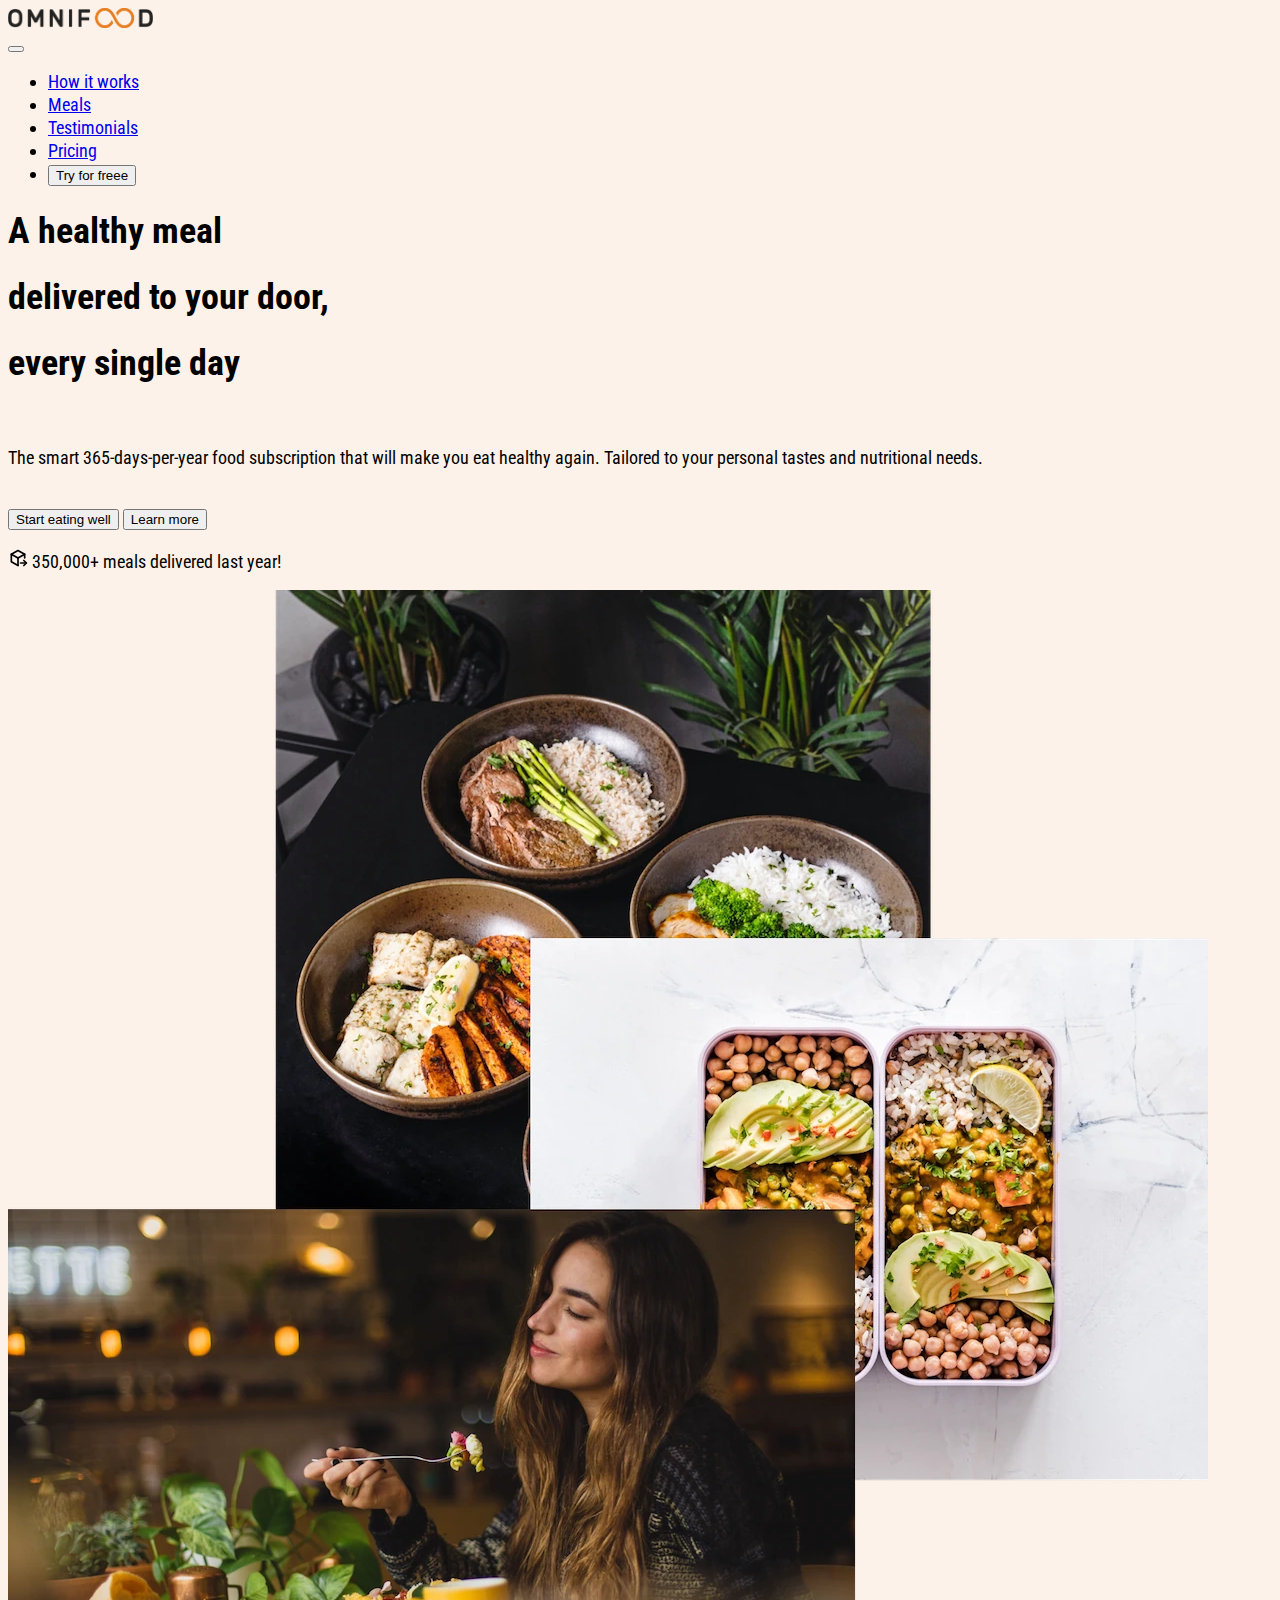
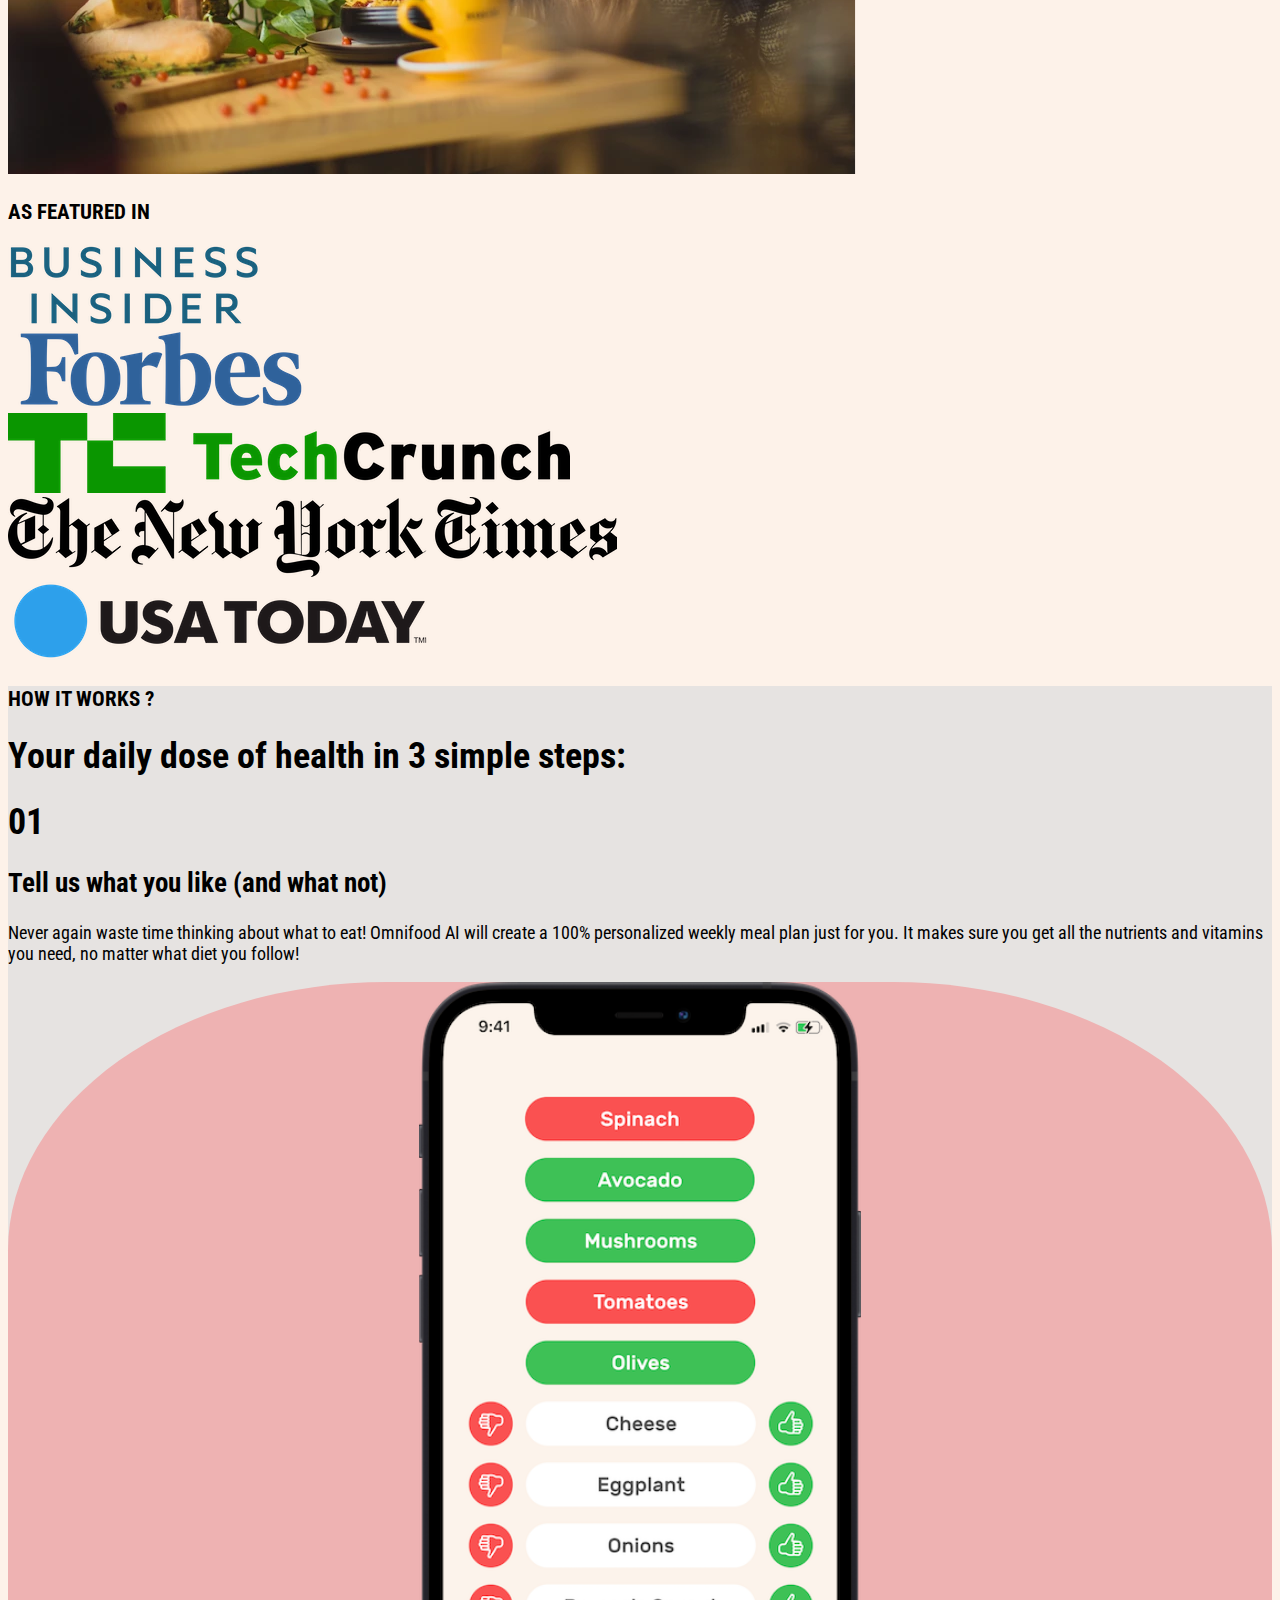
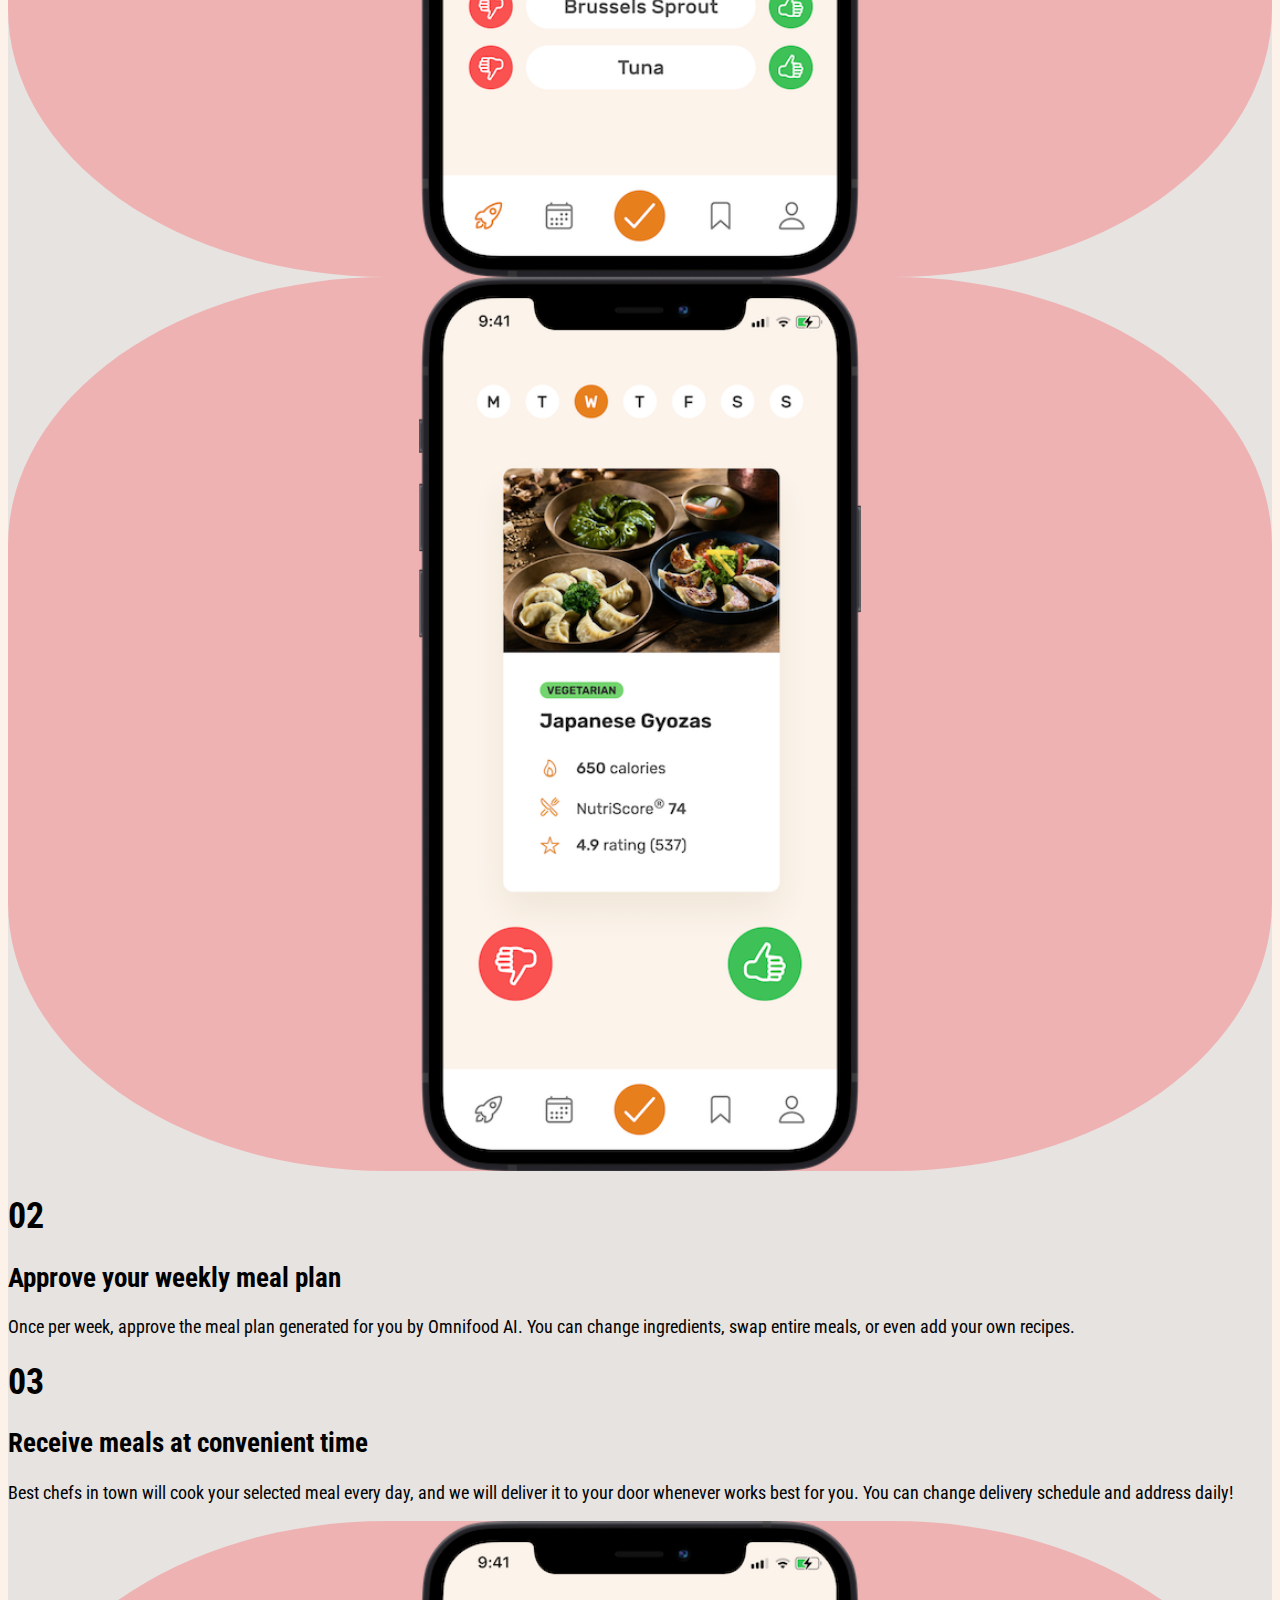
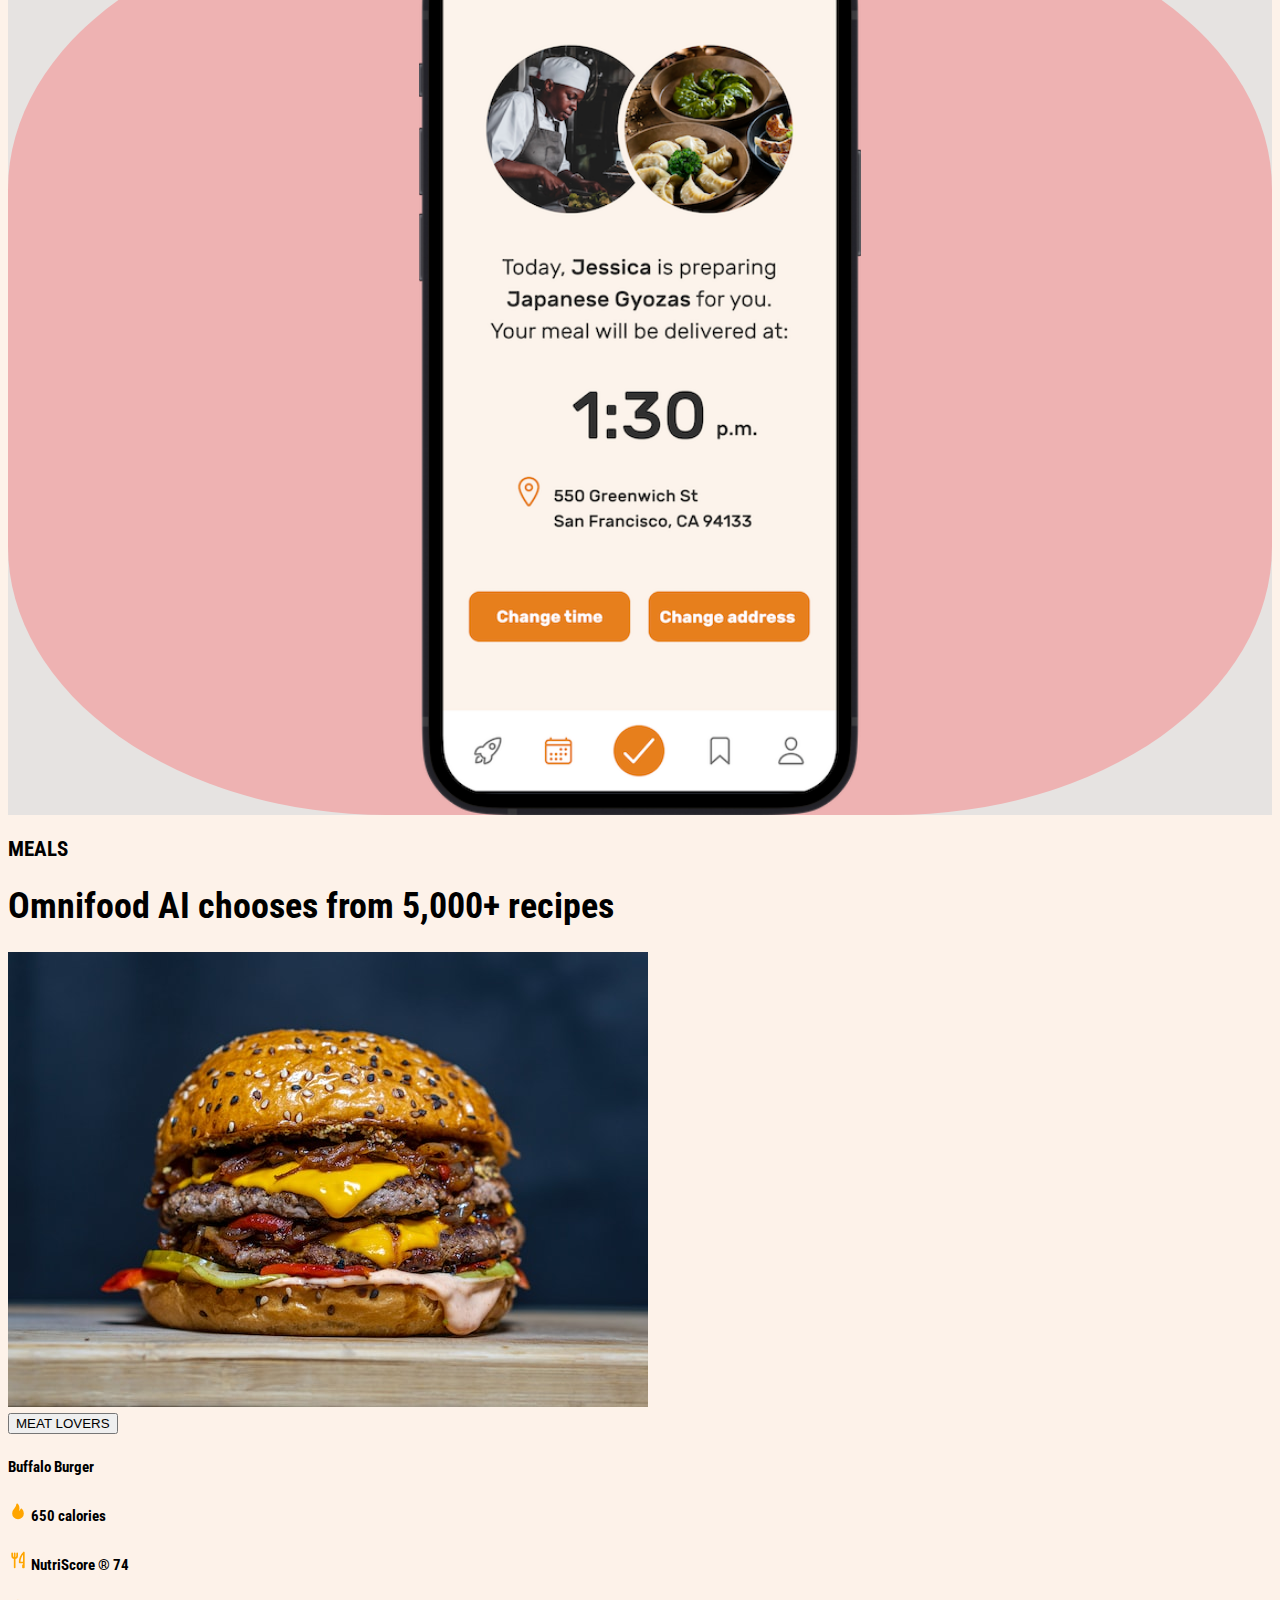
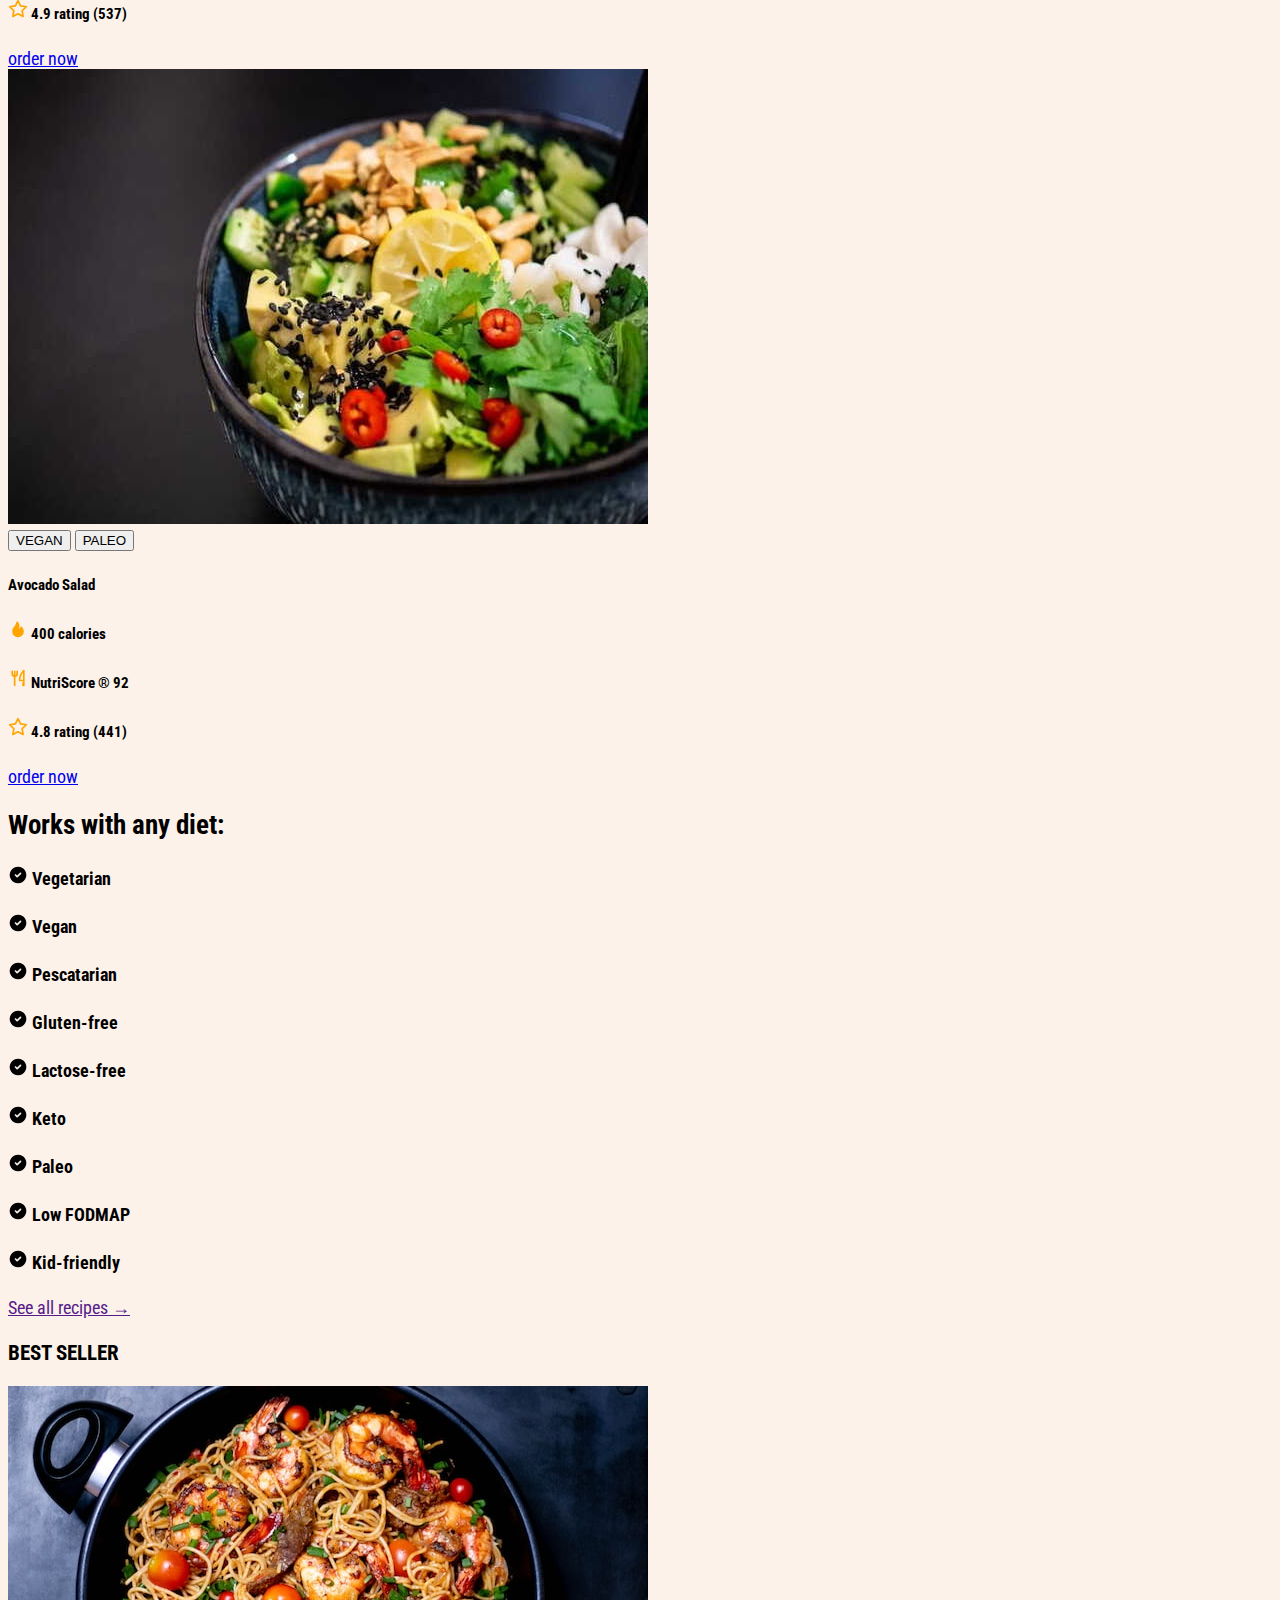
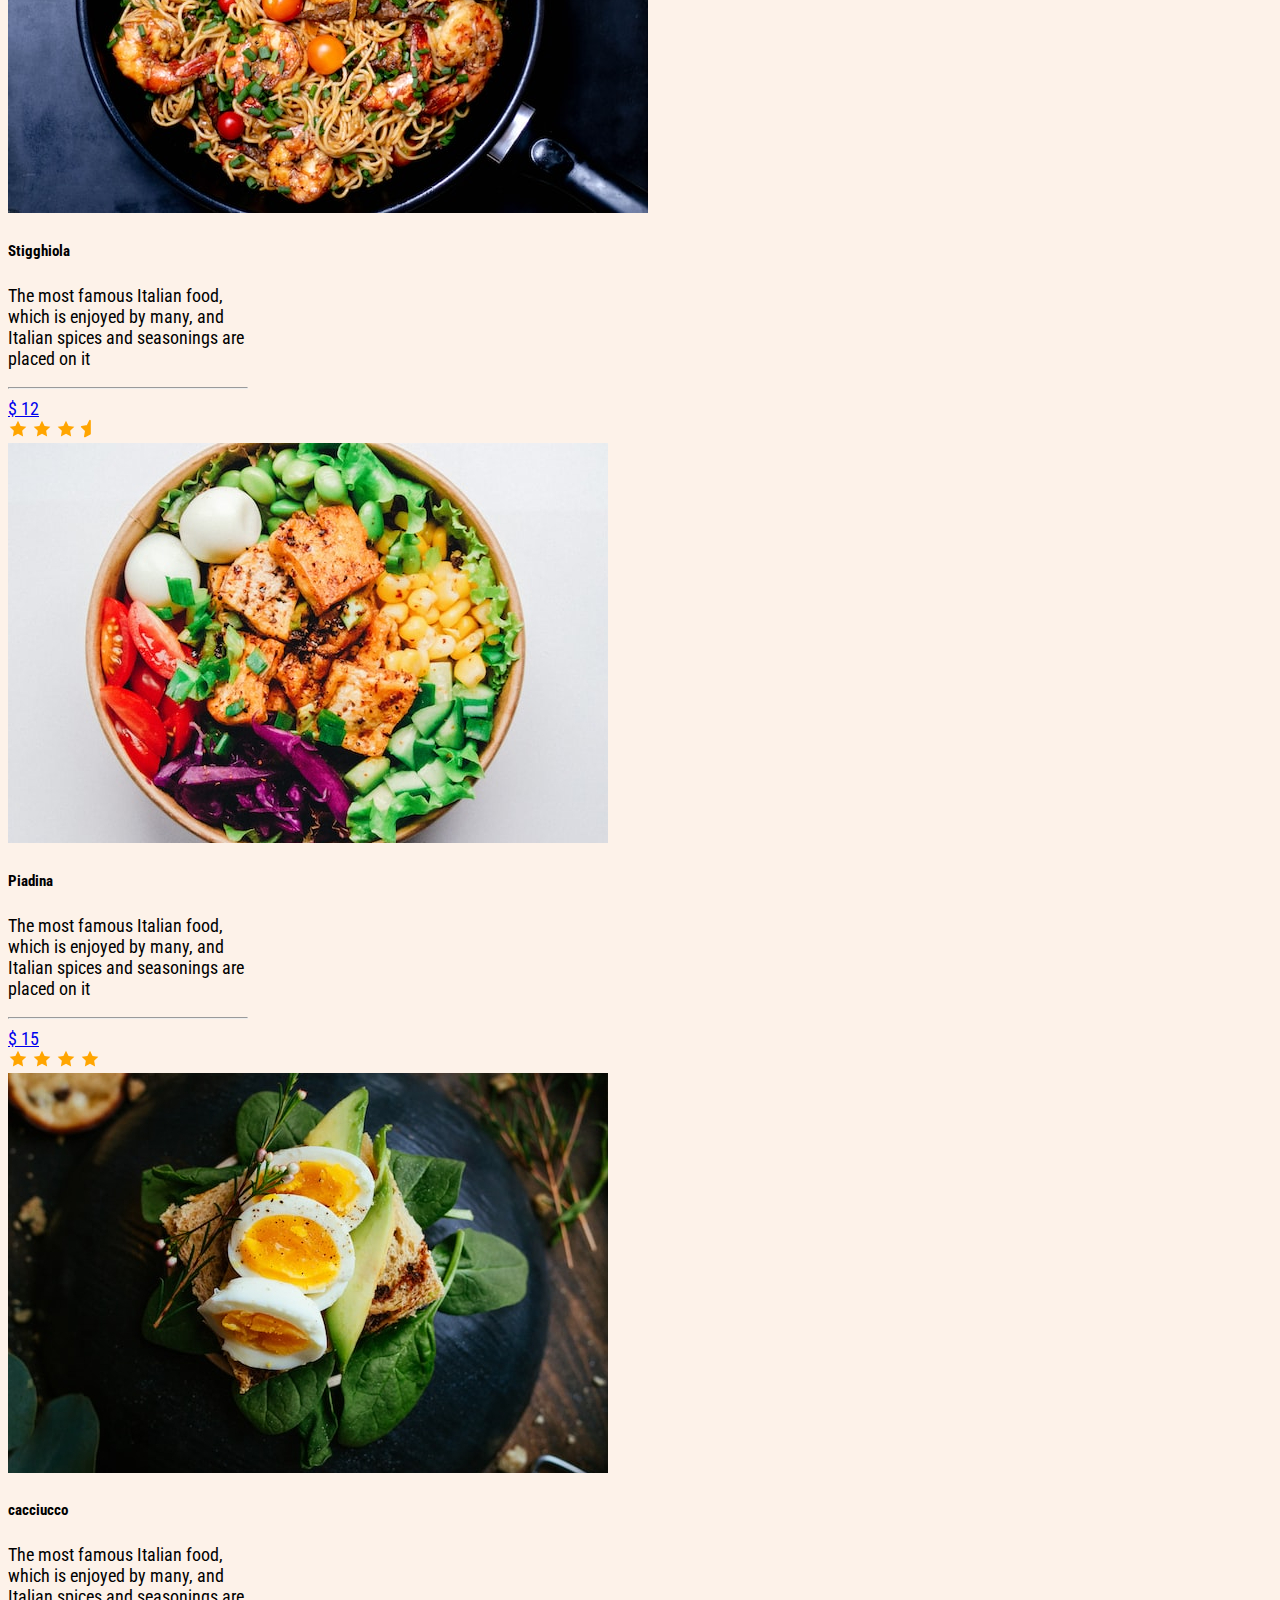
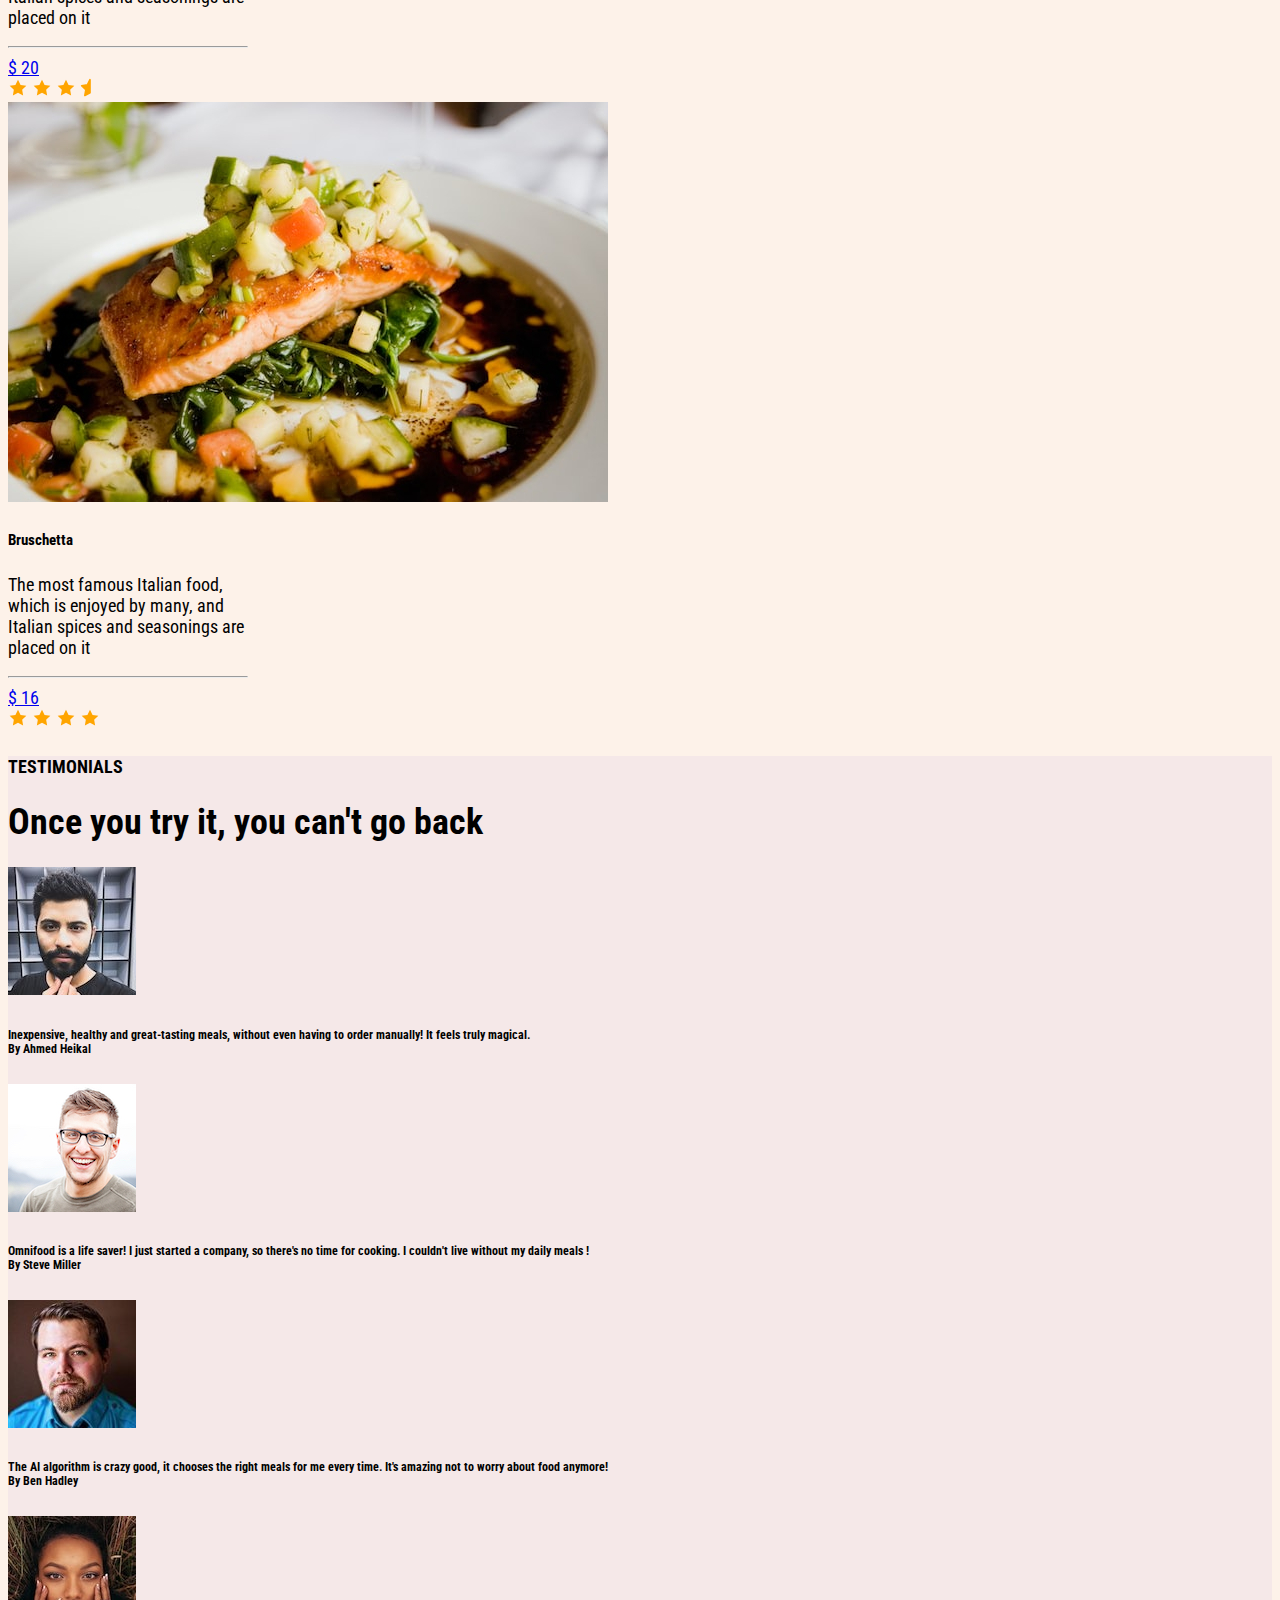
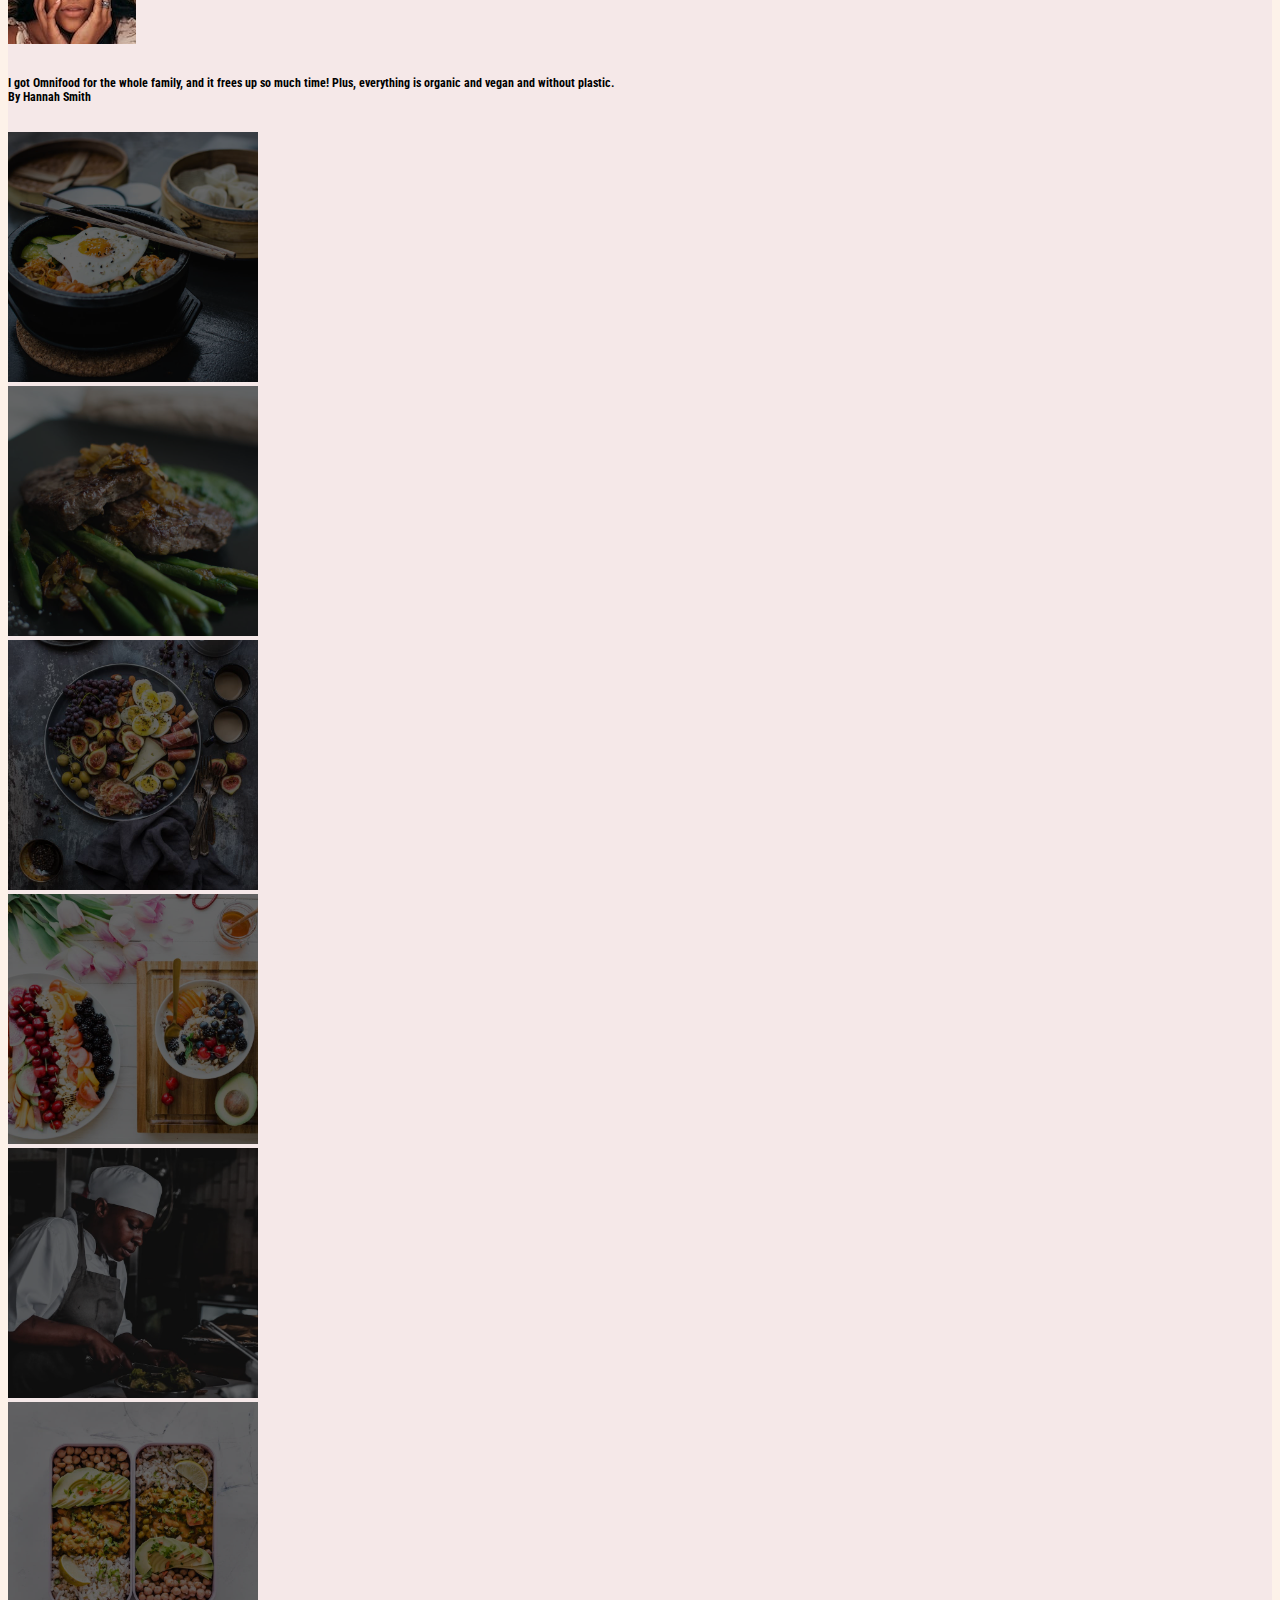
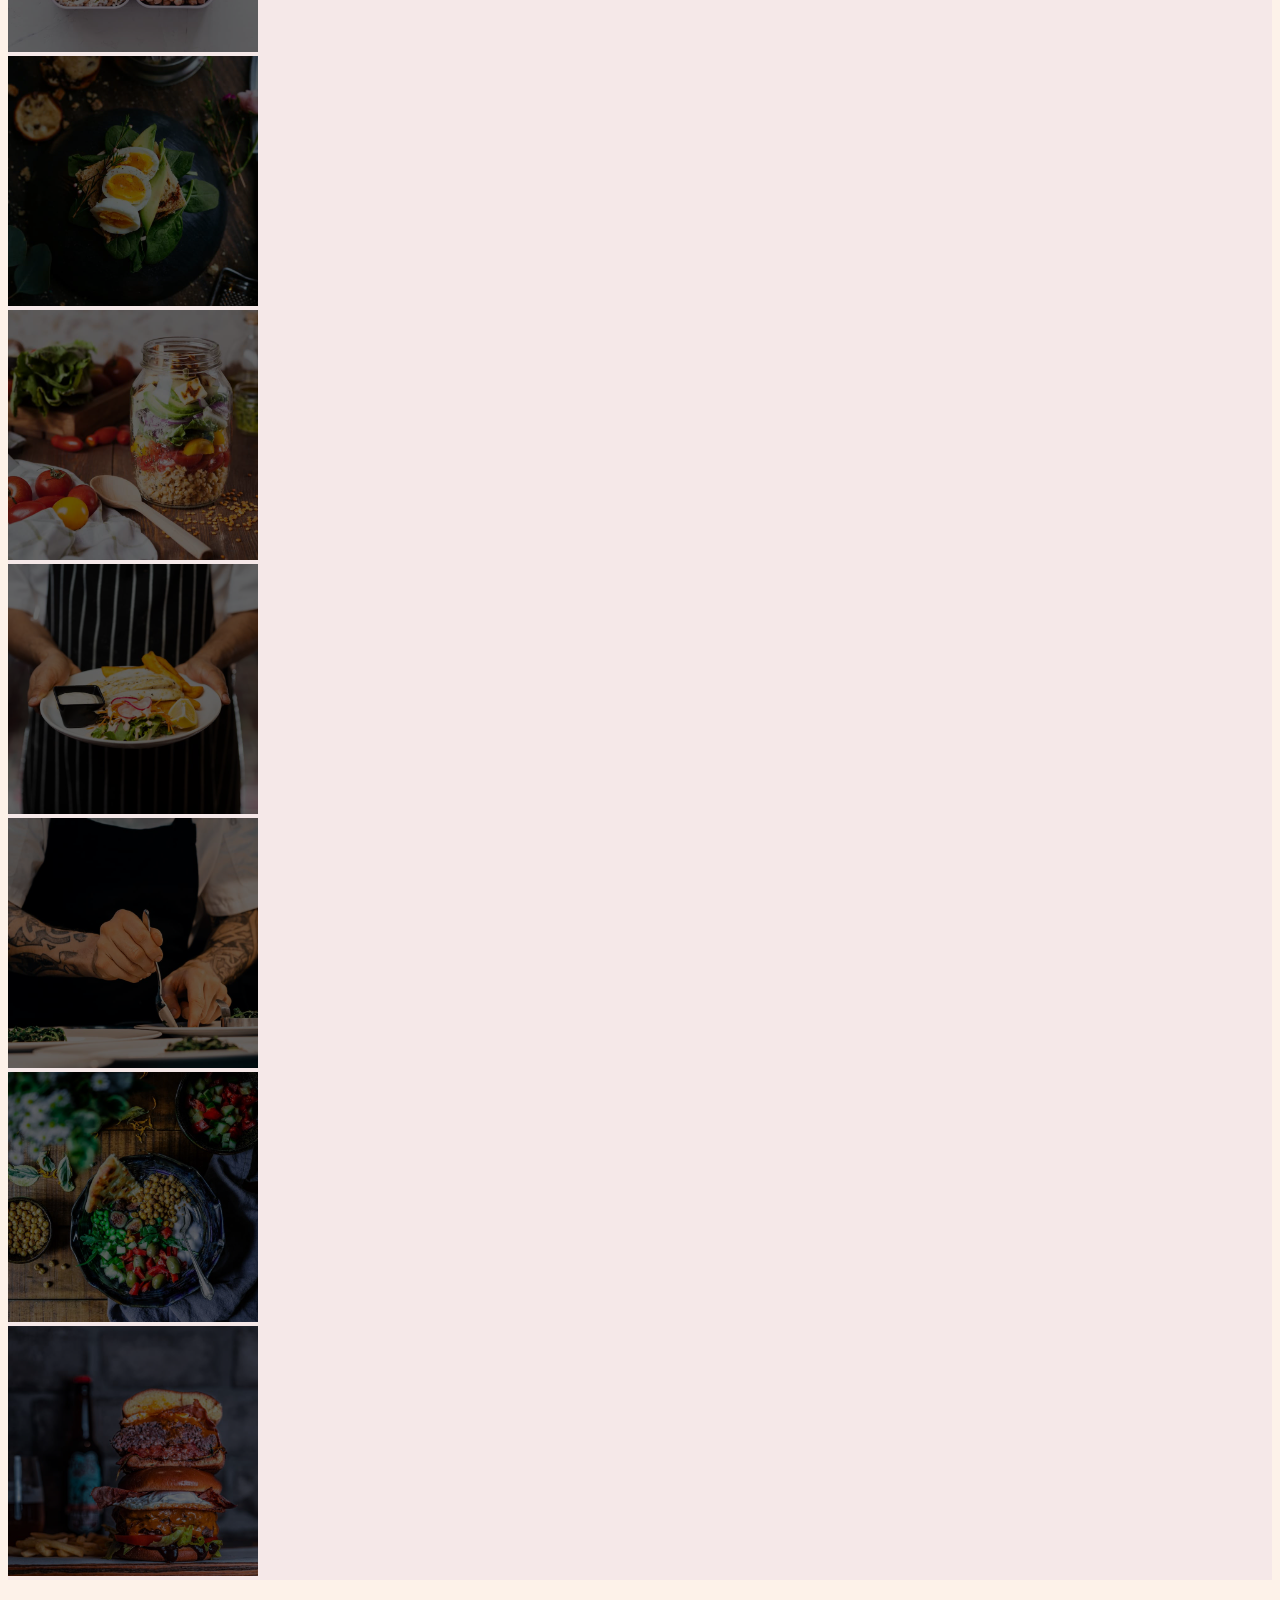
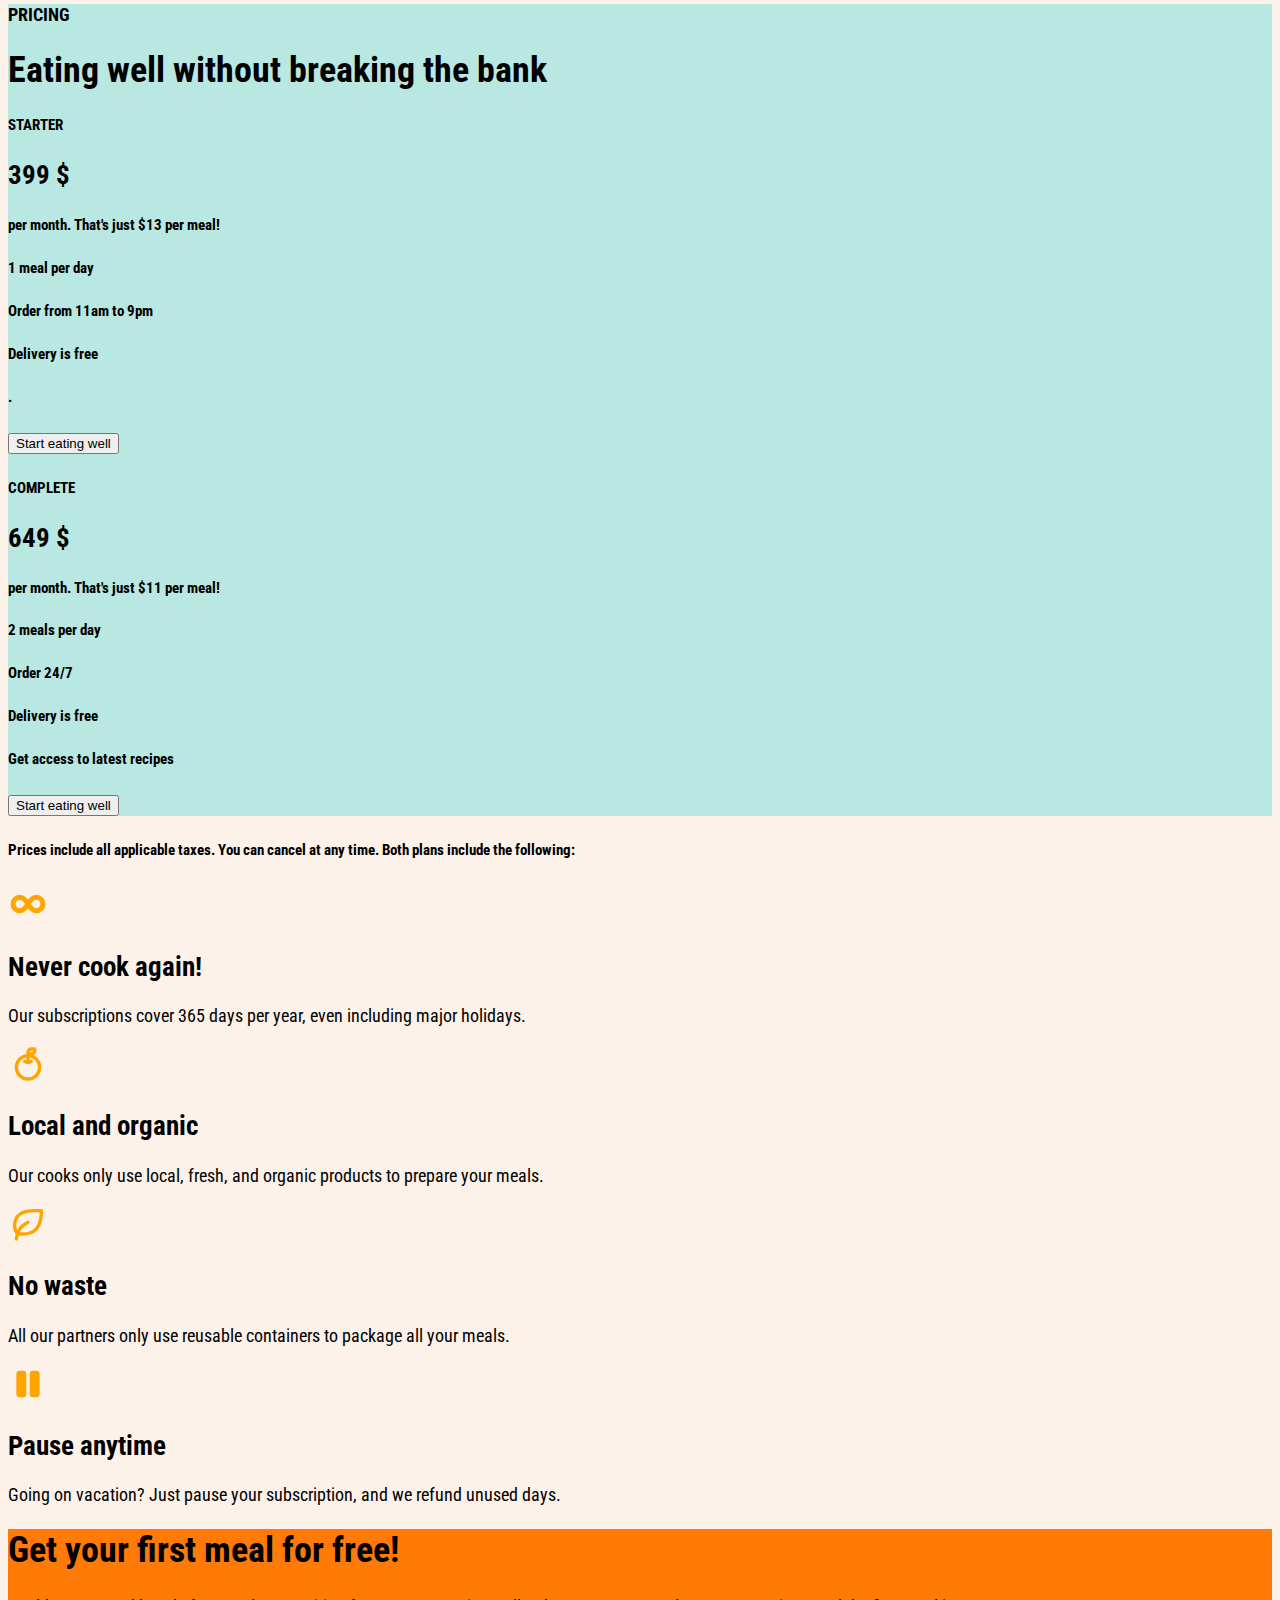
<file: index.html>
<!doctype html>
<html lang="en">

<head>
    <meta charset="utf-8">
    <meta name="viewport" content="width=device-width, initial-scale=1">
    <title>OMINFOOD</title>
    <link href="https://cdn.jsdelivr.net/npm/bootstrap@5.3.0-alpha1/dist/css/bootstrap.min.css" rel="stylesheet"
        integrity="sha384-GLhlTQ8iRABdZLl6O3oVMWSktQOp6b7In1Zl3/Jr59b6EGGoI1aFkw7cmDA6j6gD" crossorigin="anonymous">
    <link rel="stylesheet" href="style.css">
    <link rel="preconnect" href="https://fonts.googleapis.com">
    <link rel="preconnect" href="https://fonts.gstatic.com" crossorigin>
    <link
        href="https://fonts.googleapis.com/css2?family=Kanit:ital,wght@0,100;0,200;0,600;0,800;1,100;1,400&family=Lato:ital@0;1&family=Open+Sans:ital,wght@0,600;1,500&family=Oswald:wght@300;400;500;700&family=Prosto+One&family=Roboto+Condensed:ital,wght@0,300;0,400;0,700;1,700&family=Roboto:wght@400;500&display=swap"
        rel="stylesheet">
</head>

<body>
    <div class="backpage">
        <nav class="navbar navbar-expand-lg">
            <div class="container-fluid my-3">
                <div class="ms-4">
                    <img src="Images5/omnifood-logo.png" width="145px" alt="">
                </div>
                <button class="navbar-toggler" type="button" data-bs-toggle="collapse" data-bs-target="#navbarNav"
                    aria-controls="navbarNav" aria-expanded="false" aria-label="Toggle navigation">
                    <span class="navbar-toggler-icon"></span>
                </button>
                <div class="collapse navbar-collapse justify-content-end" id="navbarNav">
                    <ul class="navbar-nav">
                        <li class="nav-item">
                            <a class="nav-link mx-5 fw-bolder" href="#">How it works</a>
                        </li>
                        <li class="nav-item">
                            <a class="nav-link mx-5 fw-bolder" href="#">Meals</a>
                        </li>
                        <li class="nav-item">
                            <a class="nav-link mx-5 fw-bolder" href="#">Testimonials</a>
                        </li>
                        <li class="nav-item">
                            <a class="nav-link mx-5 fw-bolder" href="#">Pricing</a>
                        </li>
                        <li class="nav-item mx-5 fw-bolder">
                            <button type="button" class="btn btn-warning">Try for freee</button>
                        </li>
                    </ul>
                </div>
            </div>
        </nav>

        <div class="container my-5">
            <div class="row">
                <div class="col-lg-6 col-md-6 col-sm-12 my-3">
                    <h1 class="fw-bolder">A healthy meal</h1>
                    <h1 class="fw-bolder">delivered to your door,</h1>
                    <h1 class="fw-bolder">every single day</h1> <br>
                    <p>The smart 365-days-per-year food subscription that will make you eat healthy again. Tailored to
                        your
                        personal tastes and nutritional needs.</p> <br>
                    <button type="button" class="btn btn-warning">Start eating well</button>
                    <button type="button" class="btn btn-light">Learn more</button>

                    <p class="my-3"><svg xmlns="http://www.w3.org/2000/svg"
                            class="icon icon-tabler icon-tabler-package-export" width="20" height="20"
                            viewBox="0 0 24 24" stroke-width="2" stroke="currentColor" fill="none"
                            stroke-linecap="round" stroke-linejoin="round">
                            <path stroke="none" d="M0 0h24v24H0z" fill="none"></path>
                            <path d="M12 21l-8 -4.5v-9l8 -4.5l8 4.5v4.5"></path>
                            <path d="M12 12l8 -4.5"></path>
                            <path d="M12 12v9"></path>
                            <path d="M12 12l-8 -4.5"></path>
                            <path d="M15 18h7"></path>
                            <path d="M19 15l3 3l-3 3"></path>
                        </svg> <span class="text-warning fw-bolder">350,000+</span> meals delivered last year!</p>

                </div>
                <div class="col-lg-6 col-md-6 col-sm-12 text-center my-3 ">
                    <img src="Images5/hero.webp" class="img-fluid" alt="">
                </div>
            </div>
        </div>
    </div>


    <div class="container my-5">
        <div class="row">
            <h3 class="fw-bolder text-secondary text-center mx-auto my-5">AS FEATURED IN</h3>
            <div class="col-lg-2 col-md-2 col-sm-12 my-4 text-center mx-auto">
                <img src="Images5/business-insider.png" class="img-fluid" alt="">
            </div>
            <div class="col-lg-2 col-md-2 col-sm-12 my-4 text-center mx-auto">
                <img src="Images5/forbes.png" class="img-fluid" alt="">
            </div>
            <div class="col-lg-2 col-md-2 col-sm-12 my-4 text-center mx-auto">
                <img src="Images5/techcrunch.png" class="img-fluid" alt="">
            </div>
            <div class="col-lg-2 col-md-2 col-sm-12 my-4 text-center mx-auto">
                <img src="Images5/the-new-york-times.png" class="img-fluid" alt="">
            </div>
            <div class="col-lg-2 col-md-2 col-sm-12 my-4 text-center mx-auto">
                <img src="Images5/usa-today.png" class="img-fluid" alt="">
            </div>

        </div>
    </div>

    <div class="backpage1">
        <div class="container my-5 ">
            <div class="row">
                <h3 class="fw-bolder text-warning my-5">HOW IT WORKS ?</h3>
                <h1 class="fw-bolder my-5">Your daily dose of health in 3 simple steps:</h1>
                <div class="col-lg-5 col-md-6 col-sm-12 mx-auto">
                    <h1 class="fs-1 text-body-tertiary fw-bolder my-5">01</h1>
                    <h2 class="fw-bolder">Tell us what you like (and what not)</h2>
                    <p class="mt-3">Never again waste time thinking about what to eat! Omnifood AI will create a 100%
                        personalized weekly
                        meal plan just for you. It makes sure you get all the nutrients and vitamins you need, no matter
                        what diet you follow!</p>
                </div>
                <div class="col-lg-5 col-md-5 col-sm-12 text-center mx-auto my-3">
                    <div class="imgback">
                        <img src="Images5/app-screen-1.png" width="35%" class="img-fluid" alt="">
                    </div>
                </div>
            </div>
        </div>
        <div class="container my-5 ">
            <div class="row">
                <div class="col-lg-5 col-md-5 col-sm-12 text-center mx-auto my-3">
                    <div class="imgback">
                        <img src="Images5/app-screen-2.png" width="35%" class="img-fluid" alt="">
                    </div>
                </div>
                <div class="col-lg-5 col-md-5 col-sm-12 mx-auto">
                    <h1 class="fs-1 text-body-tertiary fw-bolder my-5">02</h1>
                    <h2 class="fw-bolder">Approve your weekly meal plan</h2>
                    <p class="mt-3">Once per week, approve the meal plan generated for you by Omnifood AI. You can
                        change ingredients, swap entire meals, or even add your own recipes.</p>
                </div>
            </div>
        </div>
        <div class="container my-5 ">
            <div class="row">
                <div class="col-lg-5 col-md-5 col-sm-12 mx-auto">
                    <h1 class="fs-1 text-body-tertiary fw-bolder my-5">03</h1>
                    <h2 class="fw-bolder">Receive meals at convenient time</h2>
                    <p class="mt-3">Best chefs in town will cook your selected meal every day, and we will deliver it to
                        your door whenever works best for you. You can change delivery schedule and address daily!</p>
                </div>
                <div class="col-lg-5 col-md-5 col-sm-12 text-center mx-auto my-3">
                    <div class="imgback">
                        <img src="Images5/app-screen-3.png" width="35%" class="img-fluid" alt="">
                    </div>
                </div>
            </div>
        </div>

    </div>
    <div class="container my-5">
        <div class="row">
            <h3 class="fw-bolder text-warning mt-5 text-center">MEALS</h3>
            <div class="col-12">
                <h1 class="fw-bolder text-center">Omnifood AI chooses from 5,000+ recipes</h1>

            </div>
        </div>
    </div>

    <div class="container my-5">
        <div class="row">
            <div class="col-lg-4 col-md-4 col-sm-4   mx-auto ">
                <div class="card mx-auto shadow rounded-3 hovering_card my-4" style="width: 18rem;">
                    <img src="Images5/burger2.jpg" class="card-img-top" alt="...">
                    <div class="card-body ms-4">
                        <button type="button" class="btn btn-danger py-0 my-1">MEAT LOVERS</button>
                        <h5 class="card-title fw-bolder">Buffalo Burger</h5>
                        <h5> <span class="fw-bolder"> <svg xmlns="http://www.w3.org/2000/svg"
                                    class="icon icon-tabler icon-tabler-flame" width="20" height="20"
                                    viewBox="0 0 24 24" stroke-width="2" stroke="orange" fill="orange"
                                    stroke-linecap="round" stroke-linejoin="round">
                                    <path stroke="none" d="M0 0h24v24H0z" fill="none"></path>
                                    <path
                                        d="M12 12c2 -2.96 0 -7 -1 -8c0 3.038 -1.773 4.741 -3 6c-1.226 1.26 -2 3.24 -2 5a6 6 0 1 0 12 0c0 -1.532 -1.056 -3.94 -2 -5c-1.786 3 -2.791 3 -4 2z">
                                    </path>
                                </svg> 650</span> calories</h5>
                        <h5> <svg xmlns="http://www.w3.org/2000/svg"
                                class="icon icon-tabler icon-tabler-tools-kitchen-2" width="20" height="20"
                                viewBox="0 0 24 24" stroke-width="2" stroke="orange" fill="none" stroke-linecap="round"
                                stroke-linejoin="round">
                                <path stroke="none" d="M0 0h24v24H0z" fill="none"></path>
                                <path
                                    d="M19 3v12h-5c-.023 -3.681 .184 -7.406 5 -12zm0 12v6h-1v-3m-10 -14v17m-3 -17v3a3 3 0 1 0 6 0v-3">
                                </path>
                            </svg> NutriScore ® <span class="fw-bolder">74</span></h5>
                        <h5><svg xmlns="http://www.w3.org/2000/svg" class="icon icon-tabler icon-tabler-star" width="20"
                                height="20" viewBox="0 0 24 24" stroke-width="2" stroke="orange" fill="none"
                                stroke-linecap="round" stroke-linejoin="round">
                                <path stroke="none" d="M0 0h24v24H0z" fill="none"></path>
                                <path
                                    d="M12 17.75l-6.172 3.245l1.179 -6.873l-5 -4.867l6.9 -1l3.086 -6.253l3.086 6.253l6.9 1l-5 4.867l1.179 6.873z">
                                </path>
                            </svg> <span class="fw-bolder">4.9</span> rating (537)</h5>

                        <a href="#" class="btn btn-warning fw-bolder text-center">order now</a>
                    </div>
                </div>
            </div>
            <div class="col-lg-4 col-md-4 col-sm-4  mx-auto my-4">
                <div class="card mx-auto shadow rounded-3 hovering_card" style="width: 18rem;">
                    <img src="Images5/meal-22.jpg" class="card-img-top" alt="...">
                    <div class="card-body ms-4">
                        <div><button type="button" class="btn btn-success py-0 my-1">VEGAN</button>
                            <button type="button" class="btn btn-warning py-0 my-1">PALEO </button>
                        </div>
                        <h5 class="card-title fw-bolder">Avocado Salad</h5>
                        <h5> <span class="fw-bolder"> <svg xmlns="http://www.w3.org/2000/svg"
                                    class="icon icon-tabler icon-tabler-flame" width="20" height="20"
                                    viewBox="0 0 24 24" stroke-width="2" stroke="orange" fill="orange"
                                    stroke-linecap="round" stroke-linejoin="round">
                                    <path stroke="none" d="M0 0h24v24H0z" fill="none"></path>
                                    <path
                                        d="M12 12c2 -2.96 0 -7 -1 -8c0 3.038 -1.773 4.741 -3 6c-1.226 1.26 -2 3.24 -2 5a6 6 0 1 0 12 0c0 -1.532 -1.056 -3.94 -2 -5c-1.786 3 -2.791 3 -4 2z">
                                    </path>
                                </svg> 400</span> calories</h5>
                        <h5> <svg xmlns="http://www.w3.org/2000/svg"
                                class="icon icon-tabler icon-tabler-tools-kitchen-2" width="20" height="20"
                                viewBox="0 0 24 24" stroke-width="2" stroke="orange" fill="none" stroke-linecap="round"
                                stroke-linejoin="round">
                                <path stroke="none" d="M0 0h24v24H0z" fill="none"></path>
                                <path
                                    d="M19 3v12h-5c-.023 -3.681 .184 -7.406 5 -12zm0 12v6h-1v-3m-10 -14v17m-3 -17v3a3 3 0 1 0 6 0v-3">
                                </path>
                            </svg> NutriScore ® <span class="fw-bolder">92</span></h5>
                        <h5><svg xmlns="http://www.w3.org/2000/svg" class="icon icon-tabler icon-tabler-star" width="20"
                                height="20" viewBox="0 0 24 24" stroke-width="2" stroke="orange" fill="none"
                                stroke-linecap="round" stroke-linejoin="round">
                                <path stroke="none" d="M0 0h24v24H0z" fill="none"></path>
                                <path
                                    d="M12 17.75l-6.172 3.245l1.179 -6.873l-5 -4.867l6.9 -1l3.086 -6.253l3.086 6.253l6.9 1l-5 4.867l1.179 6.873z">
                                </path>
                            </svg> <span class="fw-bolder">4.8</span> rating (441)</h5>
                        <a href="#" class="btn btn-warning text-center">order now</a>
                    </div>
                </div>
            </div>
            <div class="col-lg-4 col-md-4 col-sm-4  mx-auto my-4  ">

                <h2 class="fw-bolder text-center">Works with any diet:</h2>
                <div class="mx-5">
                    <h4> <svg xmlns="http://www.w3.org/2000/svg"
                            class="icon icon-tabler icon-tabler-circle-check-filled" width="20" height="20"
                            viewBox="0 0 24 24" stroke-width="2" stroke="currentColor" fill="none"
                            stroke-linecap="round" stroke-linejoin="round">
                            <path stroke="none" d="M0 0h24v24H0z" fill="none"></path>
                            <path
                                d="M17 3.34a10 10 0 1 1 -14.995 8.984l-.005 -.324l.005 -.324a10 10 0 0 1 14.995 -8.336zm-1.293 5.953a1 1 0 0 0 -1.32 -.083l-.094 .083l-3.293 3.292l-1.293 -1.292l-.094 -.083a1 1 0 0 0 -1.403 1.403l.083 .094l2 2l.094 .083a1 1 0 0 0 1.226 0l.094 -.083l4 -4l.083 -.094a1 1 0 0 0 -.083 -1.32z"
                                stroke-width="0" fill="currentColor"></path>
                        </svg> Vegetarian</h4>
                    <h4><svg xmlns="http://www.w3.org/2000/svg" class="icon icon-tabler icon-tabler-circle-check-filled"
                            width="20" height="20" viewBox="0 0 24 24" stroke-width="2" stroke="currentColor"
                            fill="none" stroke-linecap="round" stroke-linejoin="round">
                            <path stroke="none" d="M0 0h24v24H0z" fill="none"></path>
                            <path
                                d="M17 3.34a10 10 0 1 1 -14.995 8.984l-.005 -.324l.005 -.324a10 10 0 0 1 14.995 -8.336zm-1.293 5.953a1 1 0 0 0 -1.32 -.083l-.094 .083l-3.293 3.292l-1.293 -1.292l-.094 -.083a1 1 0 0 0 -1.403 1.403l.083 .094l2 2l.094 .083a1 1 0 0 0 1.226 0l.094 -.083l4 -4l.083 -.094a1 1 0 0 0 -.083 -1.32z"
                                stroke-width="0" fill="currentColor"></path>
                        </svg> Vegan</h4>
                    <h4> <svg xmlns="http://www.w3.org/2000/svg"
                            class="icon icon-tabler icon-tabler-circle-check-filled" width="20" height="20"
                            viewBox="0 0 24 24" stroke-width="2" stroke="currentColor" fill="none"
                            stroke-linecap="round" stroke-linejoin="round">
                            <path stroke="none" d="M0 0h24v24H0z" fill="none"></path>
                            <path
                                d="M17 3.34a10 10 0 1 1 -14.995 8.984l-.005 -.324l.005 -.324a10 10 0 0 1 14.995 -8.336zm-1.293 5.953a1 1 0 0 0 -1.32 -.083l-.094 .083l-3.293 3.292l-1.293 -1.292l-.094 -.083a1 1 0 0 0 -1.403 1.403l.083 .094l2 2l.094 .083a1 1 0 0 0 1.226 0l.094 -.083l4 -4l.083 -.094a1 1 0 0 0 -.083 -1.32z"
                                stroke-width="0" fill="currentColor"></path>
                        </svg> Pescatarian</h4>
                    <h4> <svg xmlns="http://www.w3.org/2000/svg"
                            class="icon icon-tabler icon-tabler-circle-check-filled" width="20" height="20"
                            viewBox="0 0 24 24" stroke-width="2" stroke="currentColor" fill="none"
                            stroke-linecap="round" stroke-linejoin="round">
                            <path stroke="none" d="M0 0h24v24H0z" fill="none"></path>
                            <path
                                d="M17 3.34a10 10 0 1 1 -14.995 8.984l-.005 -.324l.005 -.324a10 10 0 0 1 14.995 -8.336zm-1.293 5.953a1 1 0 0 0 -1.32 -.083l-.094 .083l-3.293 3.292l-1.293 -1.292l-.094 -.083a1 1 0 0 0 -1.403 1.403l.083 .094l2 2l.094 .083a1 1 0 0 0 1.226 0l.094 -.083l4 -4l.083 -.094a1 1 0 0 0 -.083 -1.32z"
                                stroke-width="0" fill="currentColor"></path>
                        </svg> Gluten-free</h4>
                    <h4><svg xmlns="http://www.w3.org/2000/svg" class="icon icon-tabler icon-tabler-circle-check-filled"
                            width="20" height="20" viewBox="0 0 24 24" stroke-width="2" stroke="currentColor"
                            fill="none" stroke-linecap="round" stroke-linejoin="round">
                            <path stroke="none" d="M0 0h24v24H0z" fill="none"></path>
                            <path
                                d="M17 3.34a10 10 0 1 1 -14.995 8.984l-.005 -.324l.005 -.324a10 10 0 0 1 14.995 -8.336zm-1.293 5.953a1 1 0 0 0 -1.32 -.083l-.094 .083l-3.293 3.292l-1.293 -1.292l-.094 -.083a1 1 0 0 0 -1.403 1.403l.083 .094l2 2l.094 .083a1 1 0 0 0 1.226 0l.094 -.083l4 -4l.083 -.094a1 1 0 0 0 -.083 -1.32z"
                                stroke-width="0" fill="currentColor"></path>
                        </svg> Lactose-free</h4>
                    <h4> <svg xmlns="http://www.w3.org/2000/svg"
                            class="icon icon-tabler icon-tabler-circle-check-filled" width="20" height="20"
                            viewBox="0 0 24 24" stroke-width="2" stroke="currentColor" fill="none"
                            stroke-linecap="round" stroke-linejoin="round">
                            <path stroke="none" d="M0 0h24v24H0z" fill="none"></path>
                            <path
                                d="M17 3.34a10 10 0 1 1 -14.995 8.984l-.005 -.324l.005 -.324a10 10 0 0 1 14.995 -8.336zm-1.293 5.953a1 1 0 0 0 -1.32 -.083l-.094 .083l-3.293 3.292l-1.293 -1.292l-.094 -.083a1 1 0 0 0 -1.403 1.403l.083 .094l2 2l.094 .083a1 1 0 0 0 1.226 0l.094 -.083l4 -4l.083 -.094a1 1 0 0 0 -.083 -1.32z"
                                stroke-width="0" fill="currentColor"></path>
                        </svg> Keto</h4>
                    <h4><svg xmlns="http://www.w3.org/2000/svg" class="icon icon-tabler icon-tabler-circle-check-filled"
                            width="20" height="20" viewBox="0 0 24 24" stroke-width="2" stroke="currentColor"
                            fill="none" stroke-linecap="round" stroke-linejoin="round">
                            <path stroke="none" d="M0 0h24v24H0z" fill="none"></path>
                            <path
                                d="M17 3.34a10 10 0 1 1 -14.995 8.984l-.005 -.324l.005 -.324a10 10 0 0 1 14.995 -8.336zm-1.293 5.953a1 1 0 0 0 -1.32 -.083l-.094 .083l-3.293 3.292l-1.293 -1.292l-.094 -.083a1 1 0 0 0 -1.403 1.403l.083 .094l2 2l.094 .083a1 1 0 0 0 1.226 0l.094 -.083l4 -4l.083 -.094a1 1 0 0 0 -.083 -1.32z"
                                stroke-width="0" fill="currentColor"></path>
                        </svg> Paleo</h4>
                    <h4><svg xmlns="http://www.w3.org/2000/svg" class="icon icon-tabler icon-tabler-circle-check-filled"
                            width="20" height="20" viewBox="0 0 24 24" stroke-width="2" stroke="currentColor"
                            fill="none" stroke-linecap="round" stroke-linejoin="round">
                            <path stroke="none" d="M0 0h24v24H0z" fill="none"></path>
                            <path
                                d="M17 3.34a10 10 0 1 1 -14.995 8.984l-.005 -.324l.005 -.324a10 10 0 0 1 14.995 -8.336zm-1.293 5.953a1 1 0 0 0 -1.32 -.083l-.094 .083l-3.293 3.292l-1.293 -1.292l-.094 -.083a1 1 0 0 0 -1.403 1.403l.083 .094l2 2l.094 .083a1 1 0 0 0 1.226 0l.094 -.083l4 -4l.083 -.094a1 1 0 0 0 -.083 -1.32z"
                                stroke-width="0" fill="currentColor"></path>
                        </svg> Low FODMAP</h4>
                    <h4><svg xmlns="http://www.w3.org/2000/svg" class="icon icon-tabler icon-tabler-circle-check-filled"
                            width="20" height="20" viewBox="0 0 24 24" stroke-width="2" stroke="currentColor"
                            fill="none" stroke-linecap="round" stroke-linejoin="round">
                            <path stroke="none" d="M0 0h24v24H0z" fill="none"></path>
                            <path
                                d="M17 3.34a10 10 0 1 1 -14.995 8.984l-.005 -.324l.005 -.324a10 10 0 0 1 14.995 -8.336zm-1.293 5.953a1 1 0 0 0 -1.32 -.083l-.094 .083l-3.293 3.292l-1.293 -1.292l-.094 -.083a1 1 0 0 0 -1.403 1.403l.083 .094l2 2l.094 .083a1 1 0 0 0 1.226 0l.094 -.083l4 -4l.083 -.094a1 1 0 0 0 -.083 -1.32z"
                                stroke-width="0" fill="currentColor"></path>
                        </svg> Kid-friendly</h4>

                </div>
            </div>
        </div>
    </div>

    <div class="container my-5">
        <div class="row">
            <a href="" class="my-5 fw-bolder text-center text-warning text-decoration-none">See all recipes →</a>
            <div>
                <h3 class=" text-warning fw-bolder my-5  text-center">BEST SELLER</h3>
            </div>
            <div class="col-lg-3 col-md-3 col-sm-12 my-5 mx-auto">
                <div class="card mx-auto hovering_card shadow" style="width: 15rem;">
                    <img src="Images5/bestseller-1.jpg" class="card-img-top" alt="...">
                    <div class="card-body">
                        <h5 class="card-title text-center fw-bolder text-warning">Stigghiola</h5>
                        <p class="card-text">The most famous Italian food, which is enjoyed by many, and Italian spices
                            and seasonings are placed on it</p>
                        <hr class="text-warning border-3">
                        <div class="d-block">
                            <div><a href="#" class="btn btn-warning">$ 12</a></div>
                            <div>
                                <svg xmlns="http://www.w3.org/2000/svg" class="icon icon-tabler icon-tabler-star-filled"
                                    width="20" height="20" viewBox="0 0 24 24" stroke-width="2" stroke="none"
                                    fill="orange" stroke-linecap="round" stroke-linejoin="round">
                                    <path stroke="none" d="M0 0h24v24H0z" fill="none"></path>
                                    <path
                                        d="M12 17.75l-6.172 3.245l1.179 -6.873l-5 -4.867l6.9 -1l3.086 -6.253l3.086 6.253l6.9 1l-5 4.867l1.179 6.873z"
                                        fill="orange"></path>
                                </svg>
                                <svg xmlns="http://www.w3.org/2000/svg" class="icon icon-tabler icon-tabler-star-filled"
                                    width="20" height="20" viewBox="0 0 24 24" stroke-width="2" stroke="none"
                                    fill="orange" stroke-linecap="round" stroke-linejoin="round">
                                    <path stroke="none" d="M0 0h24v24H0z" fill="none"></path>
                                    <path
                                        d="M12 17.75l-6.172 3.245l1.179 -6.873l-5 -4.867l6.9 -1l3.086 -6.253l3.086 6.253l6.9 1l-5 4.867l1.179 6.873z"
                                        fill="orange"></path>
                                </svg>
                                <svg xmlns="http://www.w3.org/2000/svg" class="icon icon-tabler icon-tabler-star-filled"
                                    width="20" height="20" viewBox="0 0 24 24" stroke-width="2" stroke="none"
                                    fill="orange" stroke-linecap="round" stroke-linejoin="round">
                                    <path stroke="none" d="M0 0h24v24H0z" fill="none"></path>
                                    <path
                                        d="M12 17.75l-6.172 3.245l1.179 -6.873l-5 -4.867l6.9 -1l3.086 -6.253l3.086 6.253l6.9 1l-5 4.867l1.179 6.873z"
                                        fill="orange"></path>
                                </svg>
                                <svg xmlns="http://www.w3.org/2000/svg"
                                    class="icon icon-tabler icon-tabler-star-half-filled" width="20" height="20"
                                    viewBox="0 0 24 24" stroke-width="2" stroke="orange" fill="orange"
                                    stroke-linecap="round" stroke-linejoin="round">
                                    <path stroke="none" d="M0 0h24v24H0z" fill="none"></path>
                                    <path d="M12 17.75l-6.172 3.245l1.179 -6.873l-5 -4.867l6.9 -1l3.086 -6.253z"
                                        fill="orange"></path>
                                </svg>
                            </div>

                        </div>
                    </div>
                </div>
            </div>
            <div class="col-lg-3 col-md-3 col-sm-12 my-5 mx-auto ">
                <div class="card mx-auto hovering_card shadow" style="width: 15rem;">
                    <img src="Images5/bestseller-2.jpg" class="card-img-top" alt="...">
                    <div class="card-body">
                        <h5 class="card-title text-center fw-bolder text-warning">Piadina</h5>
                        <p class="card-text">The most famous Italian food, which is enjoyed by many, and Italian spices
                            and seasonings are placed on it</p>
                        <hr class="text-warning border-3">
                        <div class="d-block">
                            <div><a href="#" class="btn btn-warning">$ 15</a></div>
                            <div>
                                <svg xmlns="http://www.w3.org/2000/svg" class="icon icon-tabler icon-tabler-star-filled"
                                    width="20" height="20" viewBox="0 0 24 24" stroke-width="2" stroke="none"
                                    fill="orange" stroke-linecap="round" stroke-linejoin="round">
                                    <path stroke="none" d="M0 0h24v24H0z" fill="none"></path>
                                    <path
                                        d="M12 17.75l-6.172 3.245l1.179 -6.873l-5 -4.867l6.9 -1l3.086 -6.253l3.086 6.253l6.9 1l-5 4.867l1.179 6.873z"
                                        fill="orange"></path>
                                </svg>
                                <svg xmlns="http://www.w3.org/2000/svg" class="icon icon-tabler icon-tabler-star-filled"
                                    width="20" height="20" viewBox="0 0 24 24" stroke-width="2" stroke="none"
                                    fill="orange" stroke-linecap="round" stroke-linejoin="round">
                                    <path stroke="none" d="M0 0h24v24H0z" fill="none"></path>
                                    <path
                                        d="M12 17.75l-6.172 3.245l1.179 -6.873l-5 -4.867l6.9 -1l3.086 -6.253l3.086 6.253l6.9 1l-5 4.867l1.179 6.873z"
                                        fill="orange"></path>
                                </svg>
                                <svg xmlns="http://www.w3.org/2000/svg" class="icon icon-tabler icon-tabler-star-filled"
                                    width="20" height="20" viewBox="0 0 24 24" stroke-width="2" stroke="none"
                                    fill="orange" stroke-linecap="round" stroke-linejoin="round">
                                    <path stroke="none" d="M0 0h24v24H0z" fill="none"></path>
                                    <path
                                        d="M12 17.75l-6.172 3.245l1.179 -6.873l-5 -4.867l6.9 -1l3.086 -6.253l3.086 6.253l6.9 1l-5 4.867l1.179 6.873z"
                                        fill="orange"></path>
                                </svg>
                                <svg xmlns="http://www.w3.org/2000/svg" class="icon icon-tabler icon-tabler-star-filled"
                                    width="20" height="20" viewBox="0 0 24 24" stroke-width="2" stroke="none"
                                    fill="orange" stroke-linecap="round" stroke-linejoin="round">
                                    <path stroke="none" d="M0 0h24v24H0z" fill="none"></path>
                                    <path
                                        d="M12 17.75l-6.172 3.245l1.179 -6.873l-5 -4.867l6.9 -1l3.086 -6.253l3.086 6.253l6.9 1l-5 4.867l1.179 6.873z"
                                        fill="orange"></path>
                                </svg>
                            </div>

                        </div>
                    </div>
                </div>
            </div>
            <div class="col-lg-3 col-md-3 col-sm-12 my-5 mx-auto ">
                <div class="card mx-auto hovering_card shadow" style="width: 15rem;">
                    <img src="Images5/bestseller-3.jpg" class="card-img-top" alt="...">
                    <div class="card-body">
                        <h5 class="card-title text-center fw-bolder text-warning">cacciucco</h5>
                        <p class="card-text">The most famous Italian food, which is enjoyed by many, and Italian spices
                            and seasonings are placed on it</p>
                        <hr class="text-warning border-3">
                        <div class="d-block">
                            <div><a href="#" class="btn btn-warning">$ 20</a></div>
                            <div>
                                <svg xmlns="http://www.w3.org/2000/svg" class="icon icon-tabler icon-tabler-star-filled"
                                    width="20" height="20" viewBox="0 0 24 24" stroke-width="2" stroke="none"
                                    fill="orange" stroke-linecap="round" stroke-linejoin="round">
                                    <path stroke="none" d="M0 0h24v24H0z" fill="none"></path>
                                    <path
                                        d="M12 17.75l-6.172 3.245l1.179 -6.873l-5 -4.867l6.9 -1l3.086 -6.253l3.086 6.253l6.9 1l-5 4.867l1.179 6.873z"
                                        fill="orange"></path>
                                </svg>
                                <svg xmlns="http://www.w3.org/2000/svg" class="icon icon-tabler icon-tabler-star-filled"
                                    width="20" height="20" viewBox="0 0 24 24" stroke-width="2" stroke="none"
                                    fill="orange" stroke-linecap="round" stroke-linejoin="round">
                                    <path stroke="none" d="M0 0h24v24H0z" fill="none"></path>
                                    <path
                                        d="M12 17.75l-6.172 3.245l1.179 -6.873l-5 -4.867l6.9 -1l3.086 -6.253l3.086 6.253l6.9 1l-5 4.867l1.179 6.873z"
                                        fill="orange"></path>
                                </svg>
                                <svg xmlns="http://www.w3.org/2000/svg" class="icon icon-tabler icon-tabler-star-filled"
                                    width="20" height="20" viewBox="0 0 24 24" stroke-width="2" stroke="none"
                                    fill="orange" stroke-linecap="round" stroke-linejoin="round">
                                    <path stroke="none" d="M0 0h24v24H0z" fill="none"></path>
                                    <path
                                        d="M12 17.75l-6.172 3.245l1.179 -6.873l-5 -4.867l6.9 -1l3.086 -6.253l3.086 6.253l6.9 1l-5 4.867l1.179 6.873z"
                                        fill="orange"></path>
                                </svg>
                                <svg xmlns="http://www.w3.org/2000/svg"
                                    class="icon icon-tabler icon-tabler-star-half-filled" width="20" height="20"
                                    viewBox="0 0 24 24" stroke-width="2" stroke="orange" fill="orange"
                                    stroke-linecap="round" stroke-linejoin="round">
                                    <path stroke="none" d="M0 0h24v24H0z" fill="none"></path>
                                    <path d="M12 17.75l-6.172 3.245l1.179 -6.873l-5 -4.867l6.9 -1l3.086 -6.253z"
                                        fill="orange"></path>
                                </svg>
                            </div>

                        </div>
                    </div>
                </div>
            </div>
            <div class="col-lg-3 col-md-3 col-sm-12 my-5 mx-auto">
                <div class="card mx-auto hovering_card shadow" style="width: 15rem;">
                    <img src="Images5/bestseller-4.jpg" class="card-img-top" alt="...">
                    <div class="card-body">
                        <h5 class="card-title text-center fw-bolder text-warning">Bruschetta</h5>
                        <p class="card-text">The most famous Italian food, which is enjoyed by many, and Italian spices
                            and seasonings are placed on it</p>
                        <hr class="text-warning border-3">
                        <div class="d-block">
                            <div><a href="#" class="btn btn-warning">$ 16</a></div>
                            <div>
                                <svg xmlns="http://www.w3.org/2000/svg" class="icon icon-tabler icon-tabler-star-filled"
                                    width="20" height="20" viewBox="0 0 24 24" stroke-width="2" stroke="none"
                                    fill="orange" stroke-linecap="round" stroke-linejoin="round">
                                    <path stroke="none" d="M0 0h24v24H0z" fill="none"></path>
                                    <path
                                        d="M12 17.75l-6.172 3.245l1.179 -6.873l-5 -4.867l6.9 -1l3.086 -6.253l3.086 6.253l6.9 1l-5 4.867l1.179 6.873z"
                                        fill="orange"></path>
                                </svg>
                                <svg xmlns="http://www.w3.org/2000/svg" class="icon icon-tabler icon-tabler-star-filled"
                                    width="20" height="20" viewBox="0 0 24 24" stroke-width="2" stroke="none"
                                    fill="orange" stroke-linecap="round" stroke-linejoin="round">
                                    <path stroke="none" d="M0 0h24v24H0z" fill="none"></path>
                                    <path
                                        d="M12 17.75l-6.172 3.245l1.179 -6.873l-5 -4.867l6.9 -1l3.086 -6.253l3.086 6.253l6.9 1l-5 4.867l1.179 6.873z"
                                        fill="orange"></path>
                                </svg>
                                <svg xmlns="http://www.w3.org/2000/svg" class="icon icon-tabler icon-tabler-star-filled"
                                    width="20" height="20" viewBox="0 0 24 24" stroke-width="2" stroke="none"
                                    fill="orange" stroke-linecap="round" stroke-linejoin="round">
                                    <path stroke="none" d="M0 0h24v24H0z" fill="none"></path>
                                    <path
                                        d="M12 17.75l-6.172 3.245l1.179 -6.873l-5 -4.867l6.9 -1l3.086 -6.253l3.086 6.253l6.9 1l-5 4.867l1.179 6.873z"
                                        fill="orange"></path>
                                </svg>
                                <svg xmlns="http://www.w3.org/2000/svg" class="icon icon-tabler icon-tabler-star-filled"
                                    width="20" height="20" viewBox="0 0 24 24" stroke-width="2" stroke="none"
                                    fill="orange" stroke-linecap="round" stroke-linejoin="round">
                                    <path stroke="none" d="M0 0h24v24H0z" fill="none"></path>
                                    <path
                                        d="M12 17.75l-6.172 3.245l1.179 -6.873l-5 -4.867l6.9 -1l3.086 -6.253l3.086 6.253l6.9 1l-5 4.867l1.179 6.873z"
                                        fill="orange"></path>
                                </svg>
                            </div>

                        </div>
                    </div>
                </div>
            </div>
        </div>
    </div>

    <div class="backpage2">
        <div class="container mt-5">
            <div class="row">
                <h4 class="text-warning fw-bolder mt-5">TESTIMONIALS</h4>
                <h1 class="fw-bolder mb-5"> Once you try it, you can't go back</h1>
                <div class="col-lg-4 col-md-4 col-sm-12 text-center mx-auto">
                    <img src="Images5/customer-5.jpg" class="rounded-circle my-3" alt="">

                    <h6>Inexpensive, healthy and great-tasting meals, without even having to order manually! It feels
                        truly magical. <br>
                        <span class="fw-bolder">By Ahmed Heikal</span>
                    </h6>
                </div>
                <div class="col-lg-4 col-md-4 col-sm-12 text-center mx-auto">
                    <img src="Images5/steve.jpg" class="rounded-circle my-3" alt="">

                    <h6>Omnifood is a life saver! I just started a company, so there's no time for cooking. I couldn't
                        live without my daily meals ! <br>
                        <span class="fw-bolder">By Steve Miller</span>
                    </h6>
                </div>
            </div>
        </div>
        <div class="container mt-5">
            <div class="row">
                <div class="col-lg-4 col-md-4 col-sm-12 text-center mx-auto">
                    <img src="Images5/ben.jpg" class="rounded-circle my-3" alt="">

                    <h6>The AI algorithm is crazy good, it chooses the right meals for me every time. It's amazing not
                        to worry about food anymore! <br>
                        <span class="fw-bolder">By Ben Hadley</span>
                    </h6>
                </div>
                <div class="col-lg-4 col-md-4 col-sm-12 text-center mx-auto">
                    <img src="Images5/hannah.jpg" class="rounded-circle my-3" alt="">

                    <h6>I got Omnifood for the whole family, and it frees up so much time! Plus, everything is organic
                        and vegan and without plastic. <br>
                        <span class="fw-bolder">By Hannah Smith</span>
                    </h6>
                </div>
            </div>
        </div>
        <div class="container mt-5 mb-3">
            <div class="row">
                <div class="col-lg-3 col-md-3 col-sm-12 text-center mx-auto mt-5 mb-3">
                    <img src="Images5/gallery-1.jpg" class="img-fluid rounded-3 hovering_img" alt="">
                </div>
                <div class="col-lg-3 col-md-3 col-sm-12 text-center mx-auto mt-5 mb-3">
                    <img src="Images5/gallery-2.jpg" class="img-fluid rounded-3 hovering_img" alt="">
                </div>
                <div class="col-lg-3 col-md-3 col-sm-12 text-center mx-auto mt-5 mb-3">
                    <img src="Images5/gallery-3.jpg" class="img-fluid rounded-3 hovering_img" alt="">
                </div>
            </div>
        </div>
        <div class="container  mb-3">
            <div class="row">
                <div class="col-lg-3 col-md-3 col-sm-12 text-center mx-auto mt-3 mb-3">
                    <img src="Images5/gallery-4.jpg" class="img-fluid rounded-3 hovering_img" alt="">
                </div>
                <div class="col-lg-3 col-md-3 col-sm-12 text-center mx-auto mt-3 mb-3">
                    <img src="Images5/gallery-5.jpg" class="img-fluid rounded-3 hovering_img" alt="">
                </div>
                <div class="col-lg-3 col-md-3 col-sm-12 text-center mx-auto mt-3 mb-3">
                    <img src="Images5/gallery-6.jpg" class="img-fluid rounded-3 hovering_img" alt="">
                </div>
            </div>
        </div>
        <div class="container  mb-3">
            <div class="row">
                <div class="col-lg-3 col-md-3 col-sm-12 text-center mx-auto mt-3 mb-3">
                    <img src="Images5/gallery-7.jpg" class="img-fluid rounded-3 hovering_img" alt="">
                </div>
                <div class="col-lg-3 col-md-3 col-sm-12 text-center mx-auto mt-3 mb-3">
                    <img src="Images5/gallery-8.jpg" class="img-fluid rounded-3 hovering_img" alt="">
                </div>
                <div class="col-lg-3 col-md-3 col-sm-12 text-center mx-auto mt-3 mb-3">
                    <img src="Images5/gallery-9.jpg" class="img-fluid rounded-3 hovering_img" alt="">
                </div>
            </div>
        </div>
        <div class="container">
            <div class="row">
                <div class="col-lg-3 col-md-3 col-sm-12 text-center mx-auto mt-3 mb-3">
                    <img src="Images5/gallery-10.jpg" class="img-fluid rounded-3 hovering_img" alt="">
                </div>
                <div class="col-lg-3 col-md-3 col-sm-12 text-center mx-auto mt-3 mb-3">
                    <img src="Images5/gallery-11.jpg" class="img-fluid rounded-3 hovering_img" alt="">
                </div>
                <div class="col-lg-3 col-md-3 col-sm-12 text-center mx-auto mt-3 mb-3">
                    <img src="Images5/gallery-12.jpg" class="img-fluid rounded-3 hovering_img" alt="">
                </div>
            </div>
        </div>
    </div>
    <div class="backpage3">
        <div class="container">
            <div class="row">
                <h4 class="text-warning fw-bolder mt-5">PRICING</h4>
                <h1 class="fw-bolder mb-5"> Eating well without breaking the bank</h1>
                <div class="col-lg-5 col-md-5 col-sm-12 my-3 text-center mx-auto">
                    <div class="card text-center mx-auto" style="width: 20rem;">
                        <div class="card-body">
                            <h5 class="card-title text-warning fw-bolder mb-3">STARTER</h5>
                            <h2 class=" text-danger-emphasis fw-bolder">399 $</h2>
                            <h5 class="text-danger-emphasis fw-bolder mb-4">per month. That's just $13 per meal!</h5>
                            <h5 class="text-danger-emphasis fw-bolder mb-4">1 meal per day</h5>
                            <h5 class="text-danger-emphasis fw-bolder mb-4">Order from 11am to 9pm</h5>
                            <h5 class="text-danger-emphasis fw-bolder mb-4">Delivery is free</h5>
                            <h5 class="text-light fw-bolder mb-4">.</h5>
                            <button type="button" class="btn btn-warning">Start eating well</button>
                        </div>
                    </div>
                </div>
                <div class="col-lg-5 col-md-5 col-sm-12  my-3 text-center mx-auto">
                    <div class="card text-center mx-auto" style="width: 20rem;">
                        <div class="card-body">
                            <h5 class="card-title text-warning fw-bolder mb-3">COMPLETE</h5>
                            <h2 class=" text-danger-emphasis fw-bolder">649 $</h2>
                            <h5 class="text-danger-emphasis fw-bolder mb-4">per month. That's just $11 per meal!</h5>
                            <h5 class="text-danger-emphasis fw-bolder mb-4">2 meals per day</h5>
                            <h5 class="text-danger-emphasis fw-bolder mb-4">Order 24/7</h5>
                            <h5 class="text-danger-emphasis fw-bolder mb-4">Delivery is free</h5>
                            <h5 class="text-danger-emphasis fw-bolder mb-4">Get access to latest recipes</h5>
                            <button type="button" class="btn btn-warning">Start eating well</button>
                        </div>
                    </div>
                </div>

            </div>
        </div>
    </div>

    <div class="container my-5">
        <div class="row">
            <h5 class="text-center mx-auto my-5">Prices include all applicable taxes. You can cancel at any time. Both
                plans
                include the following:</h5>
            <div class="col-lg-3 col-md-3 col-sm-12 mx-auto text-center">
                <svg xmlns="http://www.w3.org/2000/svg" class="icon icon-tabler icon-tabler-infinity " width="40"
                    height="40" viewBox="0 0 24 24" stroke-width="3" stroke="Orange" fill="none" stroke-linecap="round"
                    stroke-linejoin="round">
                    <path stroke="none" d="M0 0h24v24H0z" fill="none"></path>
                    <path
                        d="M9.828 9.172a4 4 0 1 0 0 5.656a10 10 0 0 0 2.172 -2.828a10 10 0 0 1 2.172 -2.828a4 4 0 1 1 0 5.656a10 10 0 0 1 -2.172 -2.828a10 10 0 0 0 -2.172 -2.828">
                    </path>
                </svg>
                <h2 class="text-danger-emphasis fw-bolder my-4">Never cook again!</h2>
                <p class="text-danger-emphasis">Our subscriptions cover 365 days per year, even including major
                    holidays.</p>

            </div>
            <div class="col-lg-3 col-md-3 col-sm-12 mx-auto text-center">
                <svg xmlns="http://www.w3.org/2000/svg" class="icon icon-tabler icon-tabler-apple" width="40"
                    height="40" viewBox="0 0 24 24" stroke-width="2" stroke="Orange" fill="none" stroke-linecap="round"
                    stroke-linejoin="round">
                    <path stroke="none" d="M0 0h24v24H0z" fill="none"></path>
                    <path d="M12 14m-7 0a7 7 0 1 0 14 0a7 7 0 1 0 -14 0"></path>
                    <path d="M12 11v-6a2 2 0 0 1 2 -2h2v1a2 2 0 0 1 -2 2h-2"></path>
                    <path d="M10 10.5c1.333 .667 2.667 .667 4 0"></path>
                </svg>
                <h2 class="text-danger-emphasis fw-bolder my-4">Local and organic</h2>
                <p class="text-danger-emphasis">Our cooks only use local, fresh, and organic products to prepare your
                    meals.</p>

            </div>

            <div class="col-lg-3 col-md-3 col-sm-12 mx-auto text-center">
                <svg xmlns="http://www.w3.org/2000/svg" class="icon icon-tabler icon-tabler-leaf" width="40" height="40"
                    viewBox="0 0 24 24" stroke-width="2" stroke="orange" fill="none" stroke-linecap="round"
                    stroke-linejoin="round">
                    <path stroke="none" d="M0 0h24v24H0z" fill="none"></path>
                    <path d="M5 21c.5 -4.5 2.5 -8 7 -10"></path>
                    <path d="M9 18c6.218 0 10.5 -3.288 11 -12v-2h-4.014c-9 0 -11.986 4 -12 9c0 1 0 3 2 5h3z"></path>
                </svg>
                <h2 class="text-danger-emphasis fw-bolder my-4">No waste</h2>
                <p class="text-danger-emphasis">All our partners only use reusable containers to package all your meals.
                </p>

            </div>
            <div class="col-lg-3 col-md-3 col-sm-12 mx-auto text-center">
                <svg xmlns="http://www.w3.org/2000/svg" class="icon icon-tabler icon-tabler-player-pause" width="40"
                    height="40" viewBox="0 0 24 24" stroke-width="2" stroke="orange" fill="orange"
                    stroke-linecap="round" stroke-linejoin="round">
                    <path stroke="none" d="M0 0h24v24H0z" fill="none"></path>
                    <path d="M6 5m0 1a1 1 0 0 1 1 -1h2a1 1 0 0 1 1 1v12a1 1 0 0 1 -1 1h-2a1 1 0 0 1 -1 -1z"></path>
                    <path d="M14 5m0 1a1 1 0 0 1 1 -1h2a1 1 0 0 1 1 1v12a1 1 0 0 1 -1 1h-2a1 1 0 0 1 -1 -1z"></path>
                </svg>
                <h2 class="text-danger-emphasis fw-bolder my-4">Pause anytime</h2>
                <p class="text-danger-emphasis">Going on vacation? Just pause your subscription, and we refund unused
                    days.
                </p>

            </div>
        </div>
    </div>
    <div class="container mb-5">
        <div class="row">
            <div class="col-lg-8 col-md-8 col-sm-12  backpage4 rounded-start-3 shadow">
                <h1 class="text-center fw-bolder mt-3 mb-5"> Get your first meal for free!</h1>
                <p class="text-center">Healthy, tasty and hassle-free meals are waiting for you. Start eating well
                    today. You can cancel or
                    pause anytime. And the first meal is on us!</p>
                <form>
                    <div class="mb-3">
                        <label for="exampleInputEmail1" class="form-label">Email address</label>
                        <input type="email" class="form-control" id="exampleInputEmail1" aria-describedby="emailHelp">
                        <div id="emailHelp" class="form-text">We'll never share your email with anyone else.</div>
                    </div>
                    <div class="mb-3">
                        <label for="exampleInputPassword1" class="form-label">Password</label>
                        <input type="password" class="form-control" id="exampleInputPassword1">
                    </div>
                    <div class="mb-3 form-check">
                        <input type="checkbox" class="form-check-input" id="exampleCheck1">
                        <label class="form-check-label" for="exampleCheck1">Check me out</label>
                    </div>
                    <button type="submit" class="btn btn-warning">Submit</button>
                </form>
            </div>
            <div class="col-lg-4 col-md-4 col-sm-12 backpage5 rounded-end-3 shadow ">

            </div>

        </div>
    </div>

    <hr>
    <div class="container my-5">
        <div class="row">

            <div class="col-lg-2 col-md-2 col-sm-12 mx-auto text-center my-3">
                <div class="mb-3">
                    <img src="Images5/omnifood-logo.png" width="145px" alt="">
                </div>
                <svg xmlns="http://www.w3.org/2000/svg" class="icon icon-tabler icon-tabler-brand-facebook" width="24"
                    height="24" viewBox="0 0 24 24" stroke-width="2" stroke="none" fill="white" stroke-linecap="round"
                    stroke-linejoin="round">
                    <path stroke="none" d="M0 0h24v24H0z" fill="gray"></path>
                    <path d="M7 10v4h3v7h4v-7h3l1 -4h-4v-2a1 1 0 0 1 1 -1h3v-4h-3a5 5 0 0 0 -5 5v2h-3">
                    </path>
                </svg>
                <svg xmlns="http://www.w3.org/2000/svg" class="icon icon-tabler icon-tabler-brand-twitter" width="24"
                    height="24" viewBox="0 0 24 24" stroke-width="2" stroke="none" fill="white" stroke-linecap="round"
                    stroke-linejoin="round">
                    <path stroke="none" d="M0 0h24v24H0z" fill="gray"></path>
                    <path
                        d="M22 4.01c-1 .49 -1.98 .689 -3 .99c-1.121 -1.265 -2.783 -1.335 -4.38 -.737s-2.643 2.06 -2.62 3.737v1c-3.245 .083 -6.135 -1.395 -8 -4c0 0 -4.182 7.433 4 11c-1.872 1.247 -3.739 2.088 -6 2c3.308 1.803 6.913 2.423 10.034 1.517c3.58 -1.04 6.522 -3.723 7.651 -7.742a13.84 13.84 0 0 0 .497 -3.753c0 -.249 1.51 -2.772 1.818 -4.013z">
                    </path>
                </svg>
                <svg xmlns="http://www.w3.org/2000/svg" class="icon icon-tabler icon-tabler-brand-meta" width="24"
                    height="24" viewBox="0 0 24 24" stroke-width="2" stroke="white" fill="none" stroke-linecap="round"
                    stroke-linejoin="round">
                    <path stroke="none" d="M0 0h24v24H0z" fill="gray"></path>
                    <path
                        d="M12 10.174c1.766 -2.784 3.315 -4.174 4.648 -4.174c2 0 3.263 2.213 4 5.217c.704 2.869 .5 6.783 -2 6.783c-1.114 0 -2.648 -1.565 -4.148 -3.652a27.627 27.627 0 0 1 -2.5 -4.174z">
                    </path>
                    <path
                        d="M12 10.174c-1.766 -2.784 -3.315 -4.174 -4.648 -4.174c-2 0 -3.263 2.213 -4 5.217c-.704 2.869 -.5 6.783 2 6.783c1.114 0 2.648 -1.565 4.148 -3.652c1 -1.391 1.833 -2.783 2.5 -4.174z">
                    </path>
                </svg>
                <p class="mt-4 text-primary">Copyright © 2023 by Ziad Bari, Inc. All rights reserved.</p>
            </div>
            <div class="col-lg-2 col-md-2 col-sm-12 mx-auto text-center my-3">
                <p class="fw-bolder text-warning"> Contact us</p>
                <p class="mt-4 text-primary">623 Harrison St., 2nd Floor, San Francisco, CA 94107</p>
                <a href="" class="mt-4 text-decoration-none"> Tel: 01284623629 <br>
                    barry450643@gmail.com</a>
            </div>
            <div class="col-lg-2 col-md-2 col-sm-12 mx-auto text-center my-3">
                <p> Account</p>
                <a href="" class="mt-0 text-decoration-none">Create account</a> <br>
                <a href="" class="mt-4 text-decoration-none">Sign in</a> <br>
                <a href="" class="mt-4 text-decoration-none">iOS app</a> <br>
                <a href="" class="mt-4 text-decoration-none">Android app</a> <br>

            </div>
            <div class="col-lg-2 col-md-2 col-sm-12 mx-auto text-center my-3">
                <p class="fw-bolder text-warning"> Company</p>
                <a href="" class="mt-0 text-decoration-none"> About Omnifood</a> <br>
                <a href="" class="mt-4 text-decoration-none">For Business</a> <br>
                <a href="" class="mt-4 text-decoration-none">Cooking partners</a> <br>
                <a href="" class="mt-4 text-decoration-none">Careers</a> <br>




            </div>
            <div class="col-lg-2 col-md-2 col-sm-12 mx-auto text-center my-3">
                <p>Resources</p>
                <a href="" class="mt-0 text-decoration-none"> Recipe directory</a> <br>
                <a href="" class="mt-4 text-decoration-none">Help center</a> <br>
                <a href="" class="mt-4 text-decoration-none">Privacy & terms</a> <br>
            </div>




        </div>
    </div>
    <div class="container my-5 ">
        <div class="row">
            <div class="col-12 text-center">



                <svg xmlns="http://www.w3.org/2000/svg" width="16" height="16" fill="currentColor"
                    class="bi bi-facebook" viewBox="0 0 16 16">
                    <path
                        d="M16 8.049c0-4.446-3.582-8.05-8-8.05C3.58 0-.002 3.603-.002 8.05c0 4.017 2.926 7.347 6.75 7.951v-5.625h-2.03V8.05H6.75V6.275c0-2.017 1.195-3.131 3.022-3.131.876 0 1.791.157 1.791.157v1.98h-1.009c-.993 0-1.303.621-1.303 1.258v1.51h2.218l-.354 2.326H9.25V16c3.824-.604 6.75-3.934 6.75-7.951z" />
                </svg>

                <svg xmlns="http://www.w3.org/2000/svg" width="16" height="16" fill="currentColor" class="bi bi-meta"
                    viewBox="0 0 16 16">
                    <path fill-rule="evenodd"
                        d="M8.217 5.243C9.145 3.988 10.171 3 11.483 3 13.96 3 16 6.153 16.001 9.907c0 2.29-.986 3.725-2.757 3.725-1.543 0-2.395-.866-3.924-3.424l-.667-1.123-.118-.197a54.944 54.944 0 0 0-.53-.877l-1.178 2.08c-1.673 2.925-2.615 3.541-3.923 3.541C1.086 13.632 0 12.217 0 9.973 0 6.388 1.995 3 4.598 3c.319 0 .625.039.924.122.31.086.611.22.913.407.577.359 1.154.915 1.782 1.714Zm1.516 2.224c-.252-.41-.494-.787-.727-1.133L9 6.326c.845-1.305 1.543-1.954 2.372-1.954 1.723 0 3.102 2.537 3.102 5.653 0 1.188-.39 1.877-1.195 1.877-.773 0-1.142-.51-2.61-2.87l-.937-1.565ZM4.846 4.756c.725.1 1.385.634 2.34 2.001A212.13 212.13 0 0 0 5.551 9.3c-1.357 2.126-1.826 2.603-2.581 2.603-.777 0-1.24-.682-1.24-1.9 0-2.602 1.298-5.264 2.846-5.264.091 0 .181.006.27.018Z" />
                </svg>

                <svg xmlns="http://www.w3.org/2000/svg" width="16" height="16" fill="currentColor"
                    class="bi bi-whatsapp" viewBox="0 0 16 16">
                    <path
                        d="M13.601 2.326A7.854 7.854 0 0 0 7.994 0C3.627 0 .068 3.558.064 7.926c0 1.399.366 2.76 1.057 3.965L0 16l4.204-1.102a7.933 7.933 0 0 0 3.79.965h.004c4.368 0 7.926-3.558 7.93-7.93A7.898 7.898 0 0 0 13.6 2.326zM7.994 14.521a6.573 6.573 0 0 1-3.356-.92l-.24-.144-2.494.654.666-2.433-.156-.251a6.56 6.56 0 0 1-1.007-3.505c0-3.626 2.957-6.584 6.591-6.584a6.56 6.56 0 0 1 4.66 1.931 6.557 6.557 0 0 1 1.928 4.66c-.004 3.639-2.961 6.592-6.592 6.592zm3.615-4.934c-.197-.099-1.17-.578-1.353-.646-.182-.065-.315-.099-.445.099-.133.197-.513.646-.627.775-.114.133-.232.148-.43.05-.197-.1-.836-.308-1.592-.985-.59-.525-.985-1.175-1.103-1.372-.114-.198-.011-.304.088-.403.087-.088.197-.232.296-.346.1-.114.133-.198.198-.33.065-.134.034-.248-.015-.347-.05-.099-.445-1.076-.612-1.47-.16-.389-.323-.335-.445-.34-.114-.007-.247-.007-.38-.007a.729.729 0 0 0-.529.247c-.182.198-.691.677-.691 1.654 0 .977.71 1.916.81 2.049.098.133 1.394 2.132 3.383 2.992.47.205.84.326 1.129.418.475.152.904.129 1.246.08.38-.058 1.171-.48 1.338-.943.164-.464.164-.86.114-.943-.049-.084-.182-.133-.38-.232z" />
                </svg>

                <svg xmlns="http://www.w3.org/2000/svg" width="16" height="16" fill="currentColor"
                    class="bi bi-messenger" viewBox="0 0 16 16">
                    <path
                        d="M0 7.76C0 3.301 3.493 0 8 0s8 3.301 8 7.76-3.493 7.76-8 7.76c-.81 0-1.586-.107-2.316-.307a.639.639 0 0 0-.427.03l-1.588.702a.64.64 0 0 1-.898-.566l-.044-1.423a.639.639 0 0 0-.215-.456C.956 12.108 0 10.092 0 7.76zm5.546-1.459-2.35 3.728c-.225.358.214.761.551.506l2.525-1.916a.48.48 0 0 1 .578-.002l1.869 1.402a1.2 1.2 0 0 0 1.735-.32l2.35-3.728c.226-.358-.214-.761-.551-.506L9.728 7.381a.48.48 0 0 1-.578.002L7.281 5.98a1.2 1.2 0 0 0-1.735.32z" />
                </svg>

                <svg xmlns="http://www.w3.org/2000/svg" width="16" height="16" fill="currentColor"
                    class="bi bi-instagram" viewBox="0 0 16 16">
                    <path
                        d="M8 0C5.829 0 5.556.01 4.703.048 3.85.088 3.269.222 2.76.42a3.917 3.917 0 0 0-1.417.923A3.927 3.927 0 0 0 .42 2.76C.222 3.268.087 3.85.048 4.7.01 5.555 0 5.827 0 8.001c0 2.172.01 2.444.048 3.297.04.852.174 1.433.372 1.942.205.526.478.972.923 1.417.444.445.89.719 1.416.923.51.198 1.09.333 1.942.372C5.555 15.99 5.827 16 8 16s2.444-.01 3.298-.048c.851-.04 1.434-.174 1.943-.372a3.916 3.916 0 0 0 1.416-.923c.445-.445.718-.891.923-1.417.197-.509.332-1.09.372-1.942C15.99 10.445 16 10.173 16 8s-.01-2.445-.048-3.299c-.04-.851-.175-1.433-.372-1.941a3.926 3.926 0 0 0-.923-1.417A3.911 3.911 0 0 0 13.24.42c-.51-.198-1.092-.333-1.943-.372C10.443.01 10.172 0 7.998 0h.003zm-.717 1.442h.718c2.136 0 2.389.007 3.232.046.78.035 1.204.166 1.486.275.373.145.64.319.92.599.28.28.453.546.598.92.11.281.24.705.275 1.485.039.843.047 1.096.047 3.231s-.008 2.389-.047 3.232c-.035.78-.166 1.203-.275 1.485a2.47 2.47 0 0 1-.599.919c-.28.28-.546.453-.92.598-.28.11-.704.24-1.485.276-.843.038-1.096.047-3.232.047s-2.39-.009-3.233-.047c-.78-.036-1.203-.166-1.485-.276a2.478 2.478 0 0 1-.92-.598 2.48 2.48 0 0 1-.6-.92c-.109-.281-.24-.705-.275-1.485-.038-.843-.046-1.096-.046-3.233 0-2.136.008-2.388.046-3.231.036-.78.166-1.204.276-1.486.145-.373.319-.64.599-.92.28-.28.546-.453.92-.598.282-.11.705-.24 1.485-.276.738-.034 1.024-.044 2.515-.045v.002zm4.988 1.328a.96.96 0 1 0 0 1.92.96.96 0 0 0 0-1.92zm-4.27 1.122a4.109 4.109 0 1 0 0 8.217 4.109 4.109 0 0 0 0-8.217zm0 1.441a2.667 2.667 0 1 1 0 5.334 2.667 2.667 0 0 1 0-5.334z" />
                </svg>

                <p class="fw-bolder">Made with Ziad Bari, you find me on <a href="https://github.com/zbari023"><svg
                            xmlns="http://www.w3.org/2000/svg" width="16" height="16" fill="currentColor"
                            class="bi bi-github" viewBox="0 0 16 16">
                            <path
                                d="M8 0C3.58 0 0 3.58 0 8c0 3.54 2.29 6.53 5.47 7.59.4.07.55-.17.55-.38 0-.19-.01-.82-.01-1.49-2.01.37-2.53-.49-2.69-.94-.09-.23-.48-.94-.82-1.13-.28-.15-.68-.52-.01-.53.63-.01 1.08.58 1.23.82.72 1.21 1.87.87 2.33.66.07-.52.28-.87.51-1.07-1.78-.2-3.64-.89-3.64-3.95 0-.87.31-1.59.82-2.15-.08-.2-.36-1.02.08-2.12 0 0 .67-.21 2.2.82.64-.18 1.32-.27 2-.27.68 0 1.36.09 2 .27 1.53-1.04 2.2-.82 2.2-.82.44 1.1.16 1.92.08 2.12.51.56.82 1.27.82 2.15 0 3.07-1.87 3.75-3.65 3.95.29.25.54.73.54 1.48 0 1.07-.01 1.93-.01 2.2 0 .21.15.46.55.38A8.012 8.012 0 0 0 16 8c0-4.42-3.58-8-8-8z" />
                        </svg></a> </p>


            </div>
        </div>
    </div>
    </div>
    <script src="https://cdn.jsdelivr.net/npm/bootstrap@5.3.0-alpha1/dist/js/bootstrap.bundle.min.js"
        integrity="sha384-w76AqPfDkMBDXo30jS1Sgez6pr3x5MlQ1ZAGC+nuZB+EYdgRZgiwxhTBTkF7CXvN"
        crossorigin="anonymous"></script>
</body>

</html>
</file>
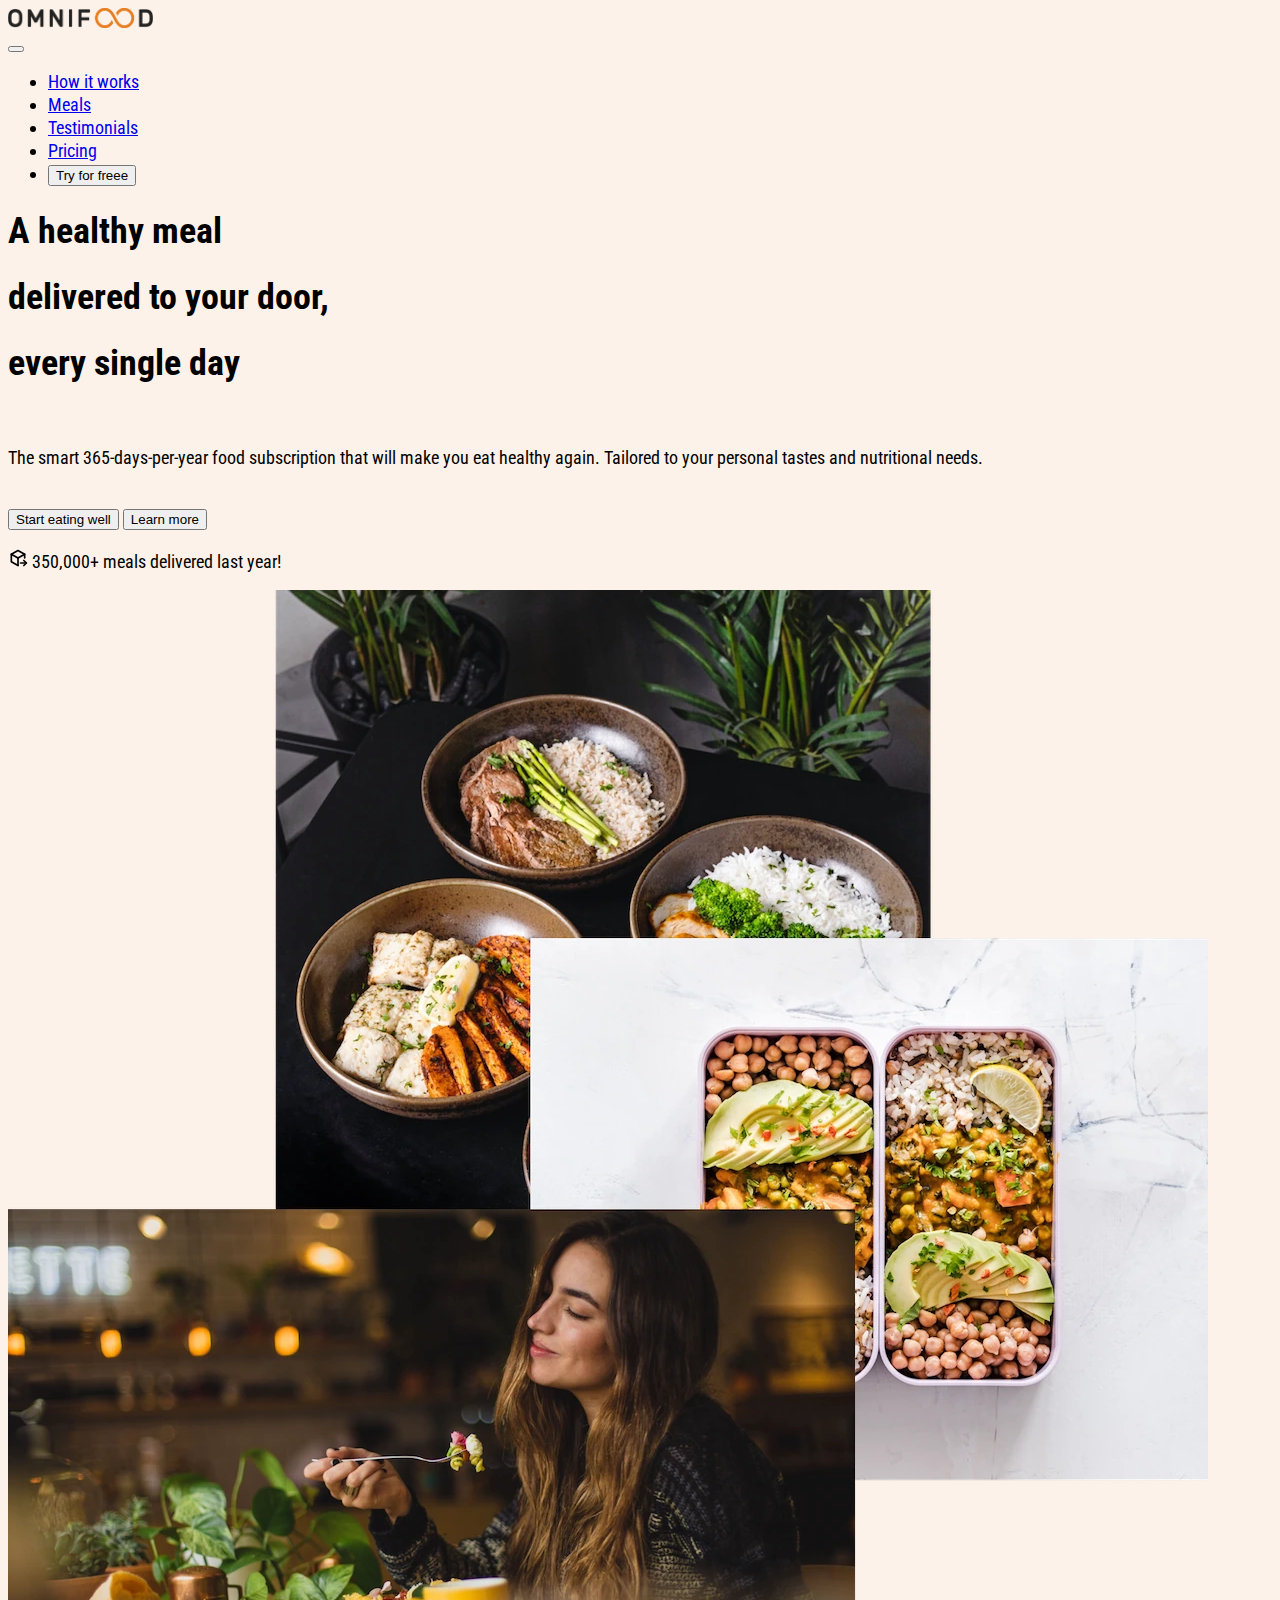
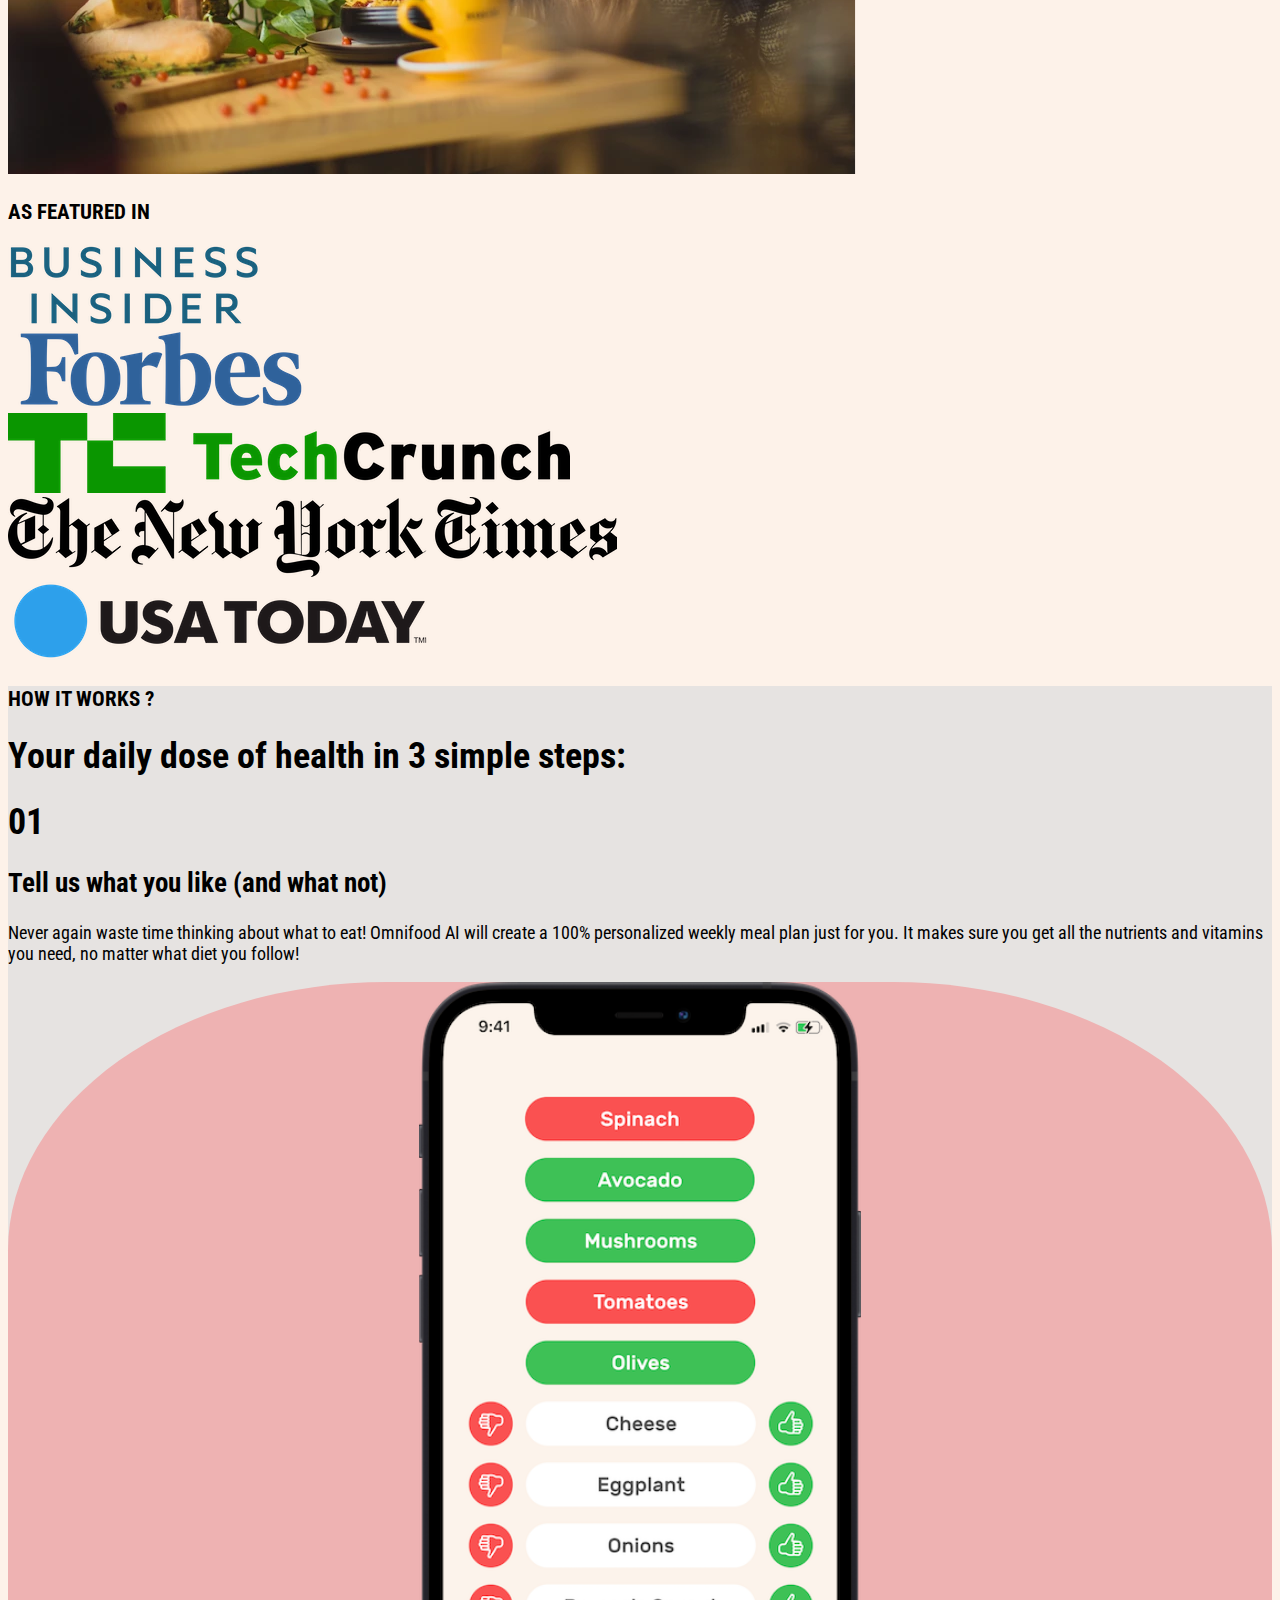
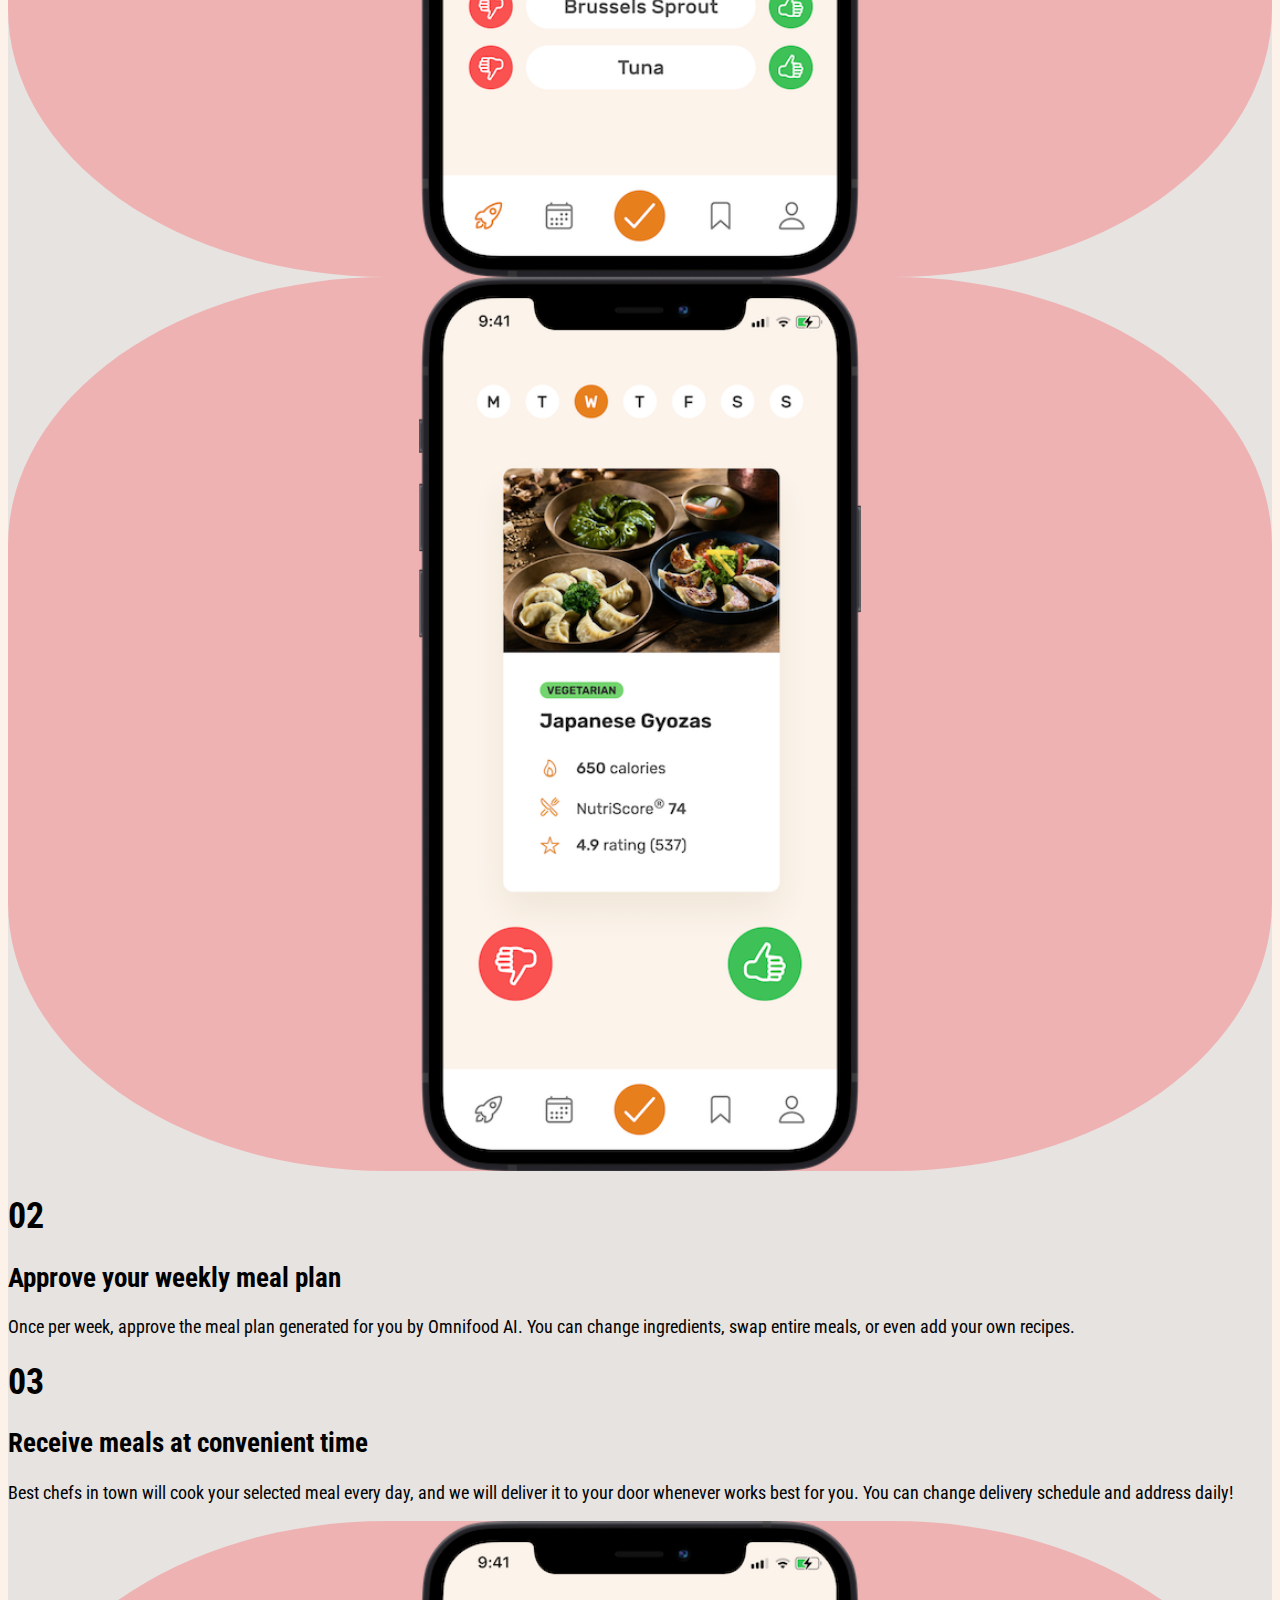
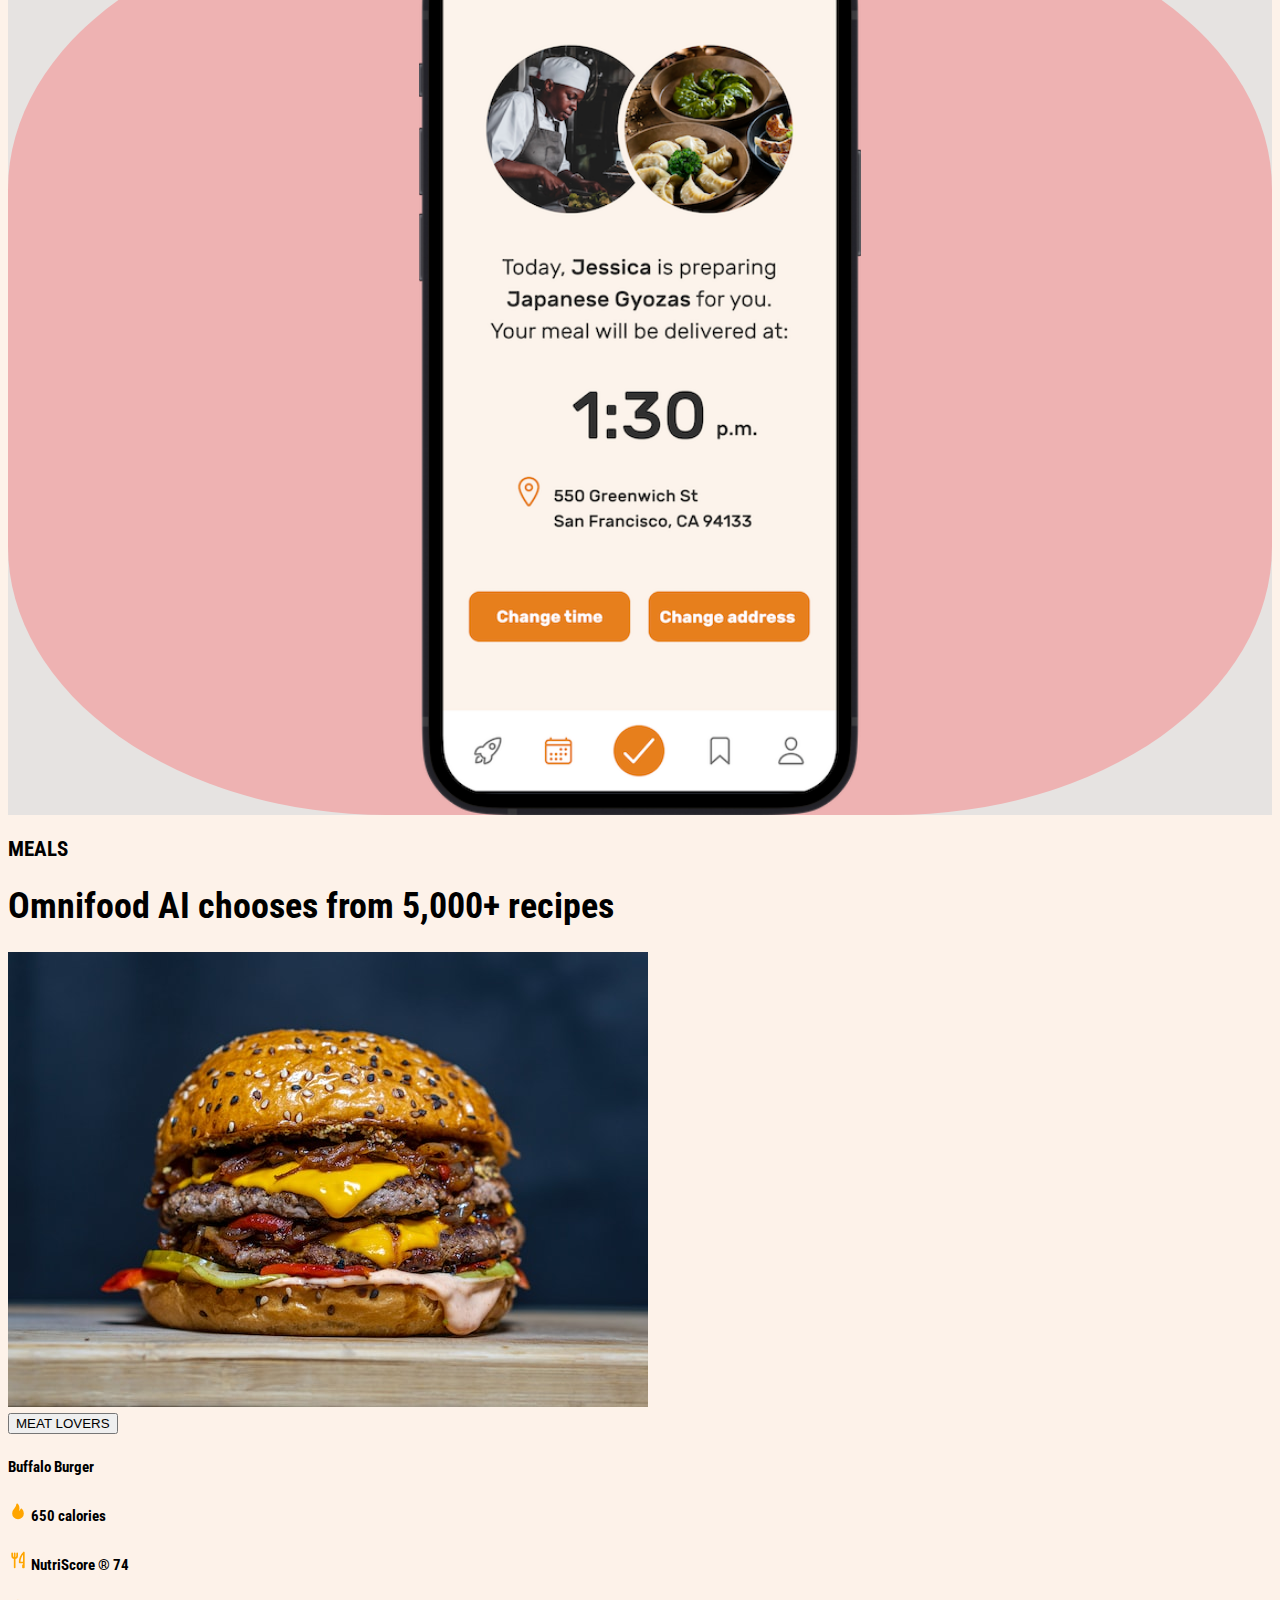
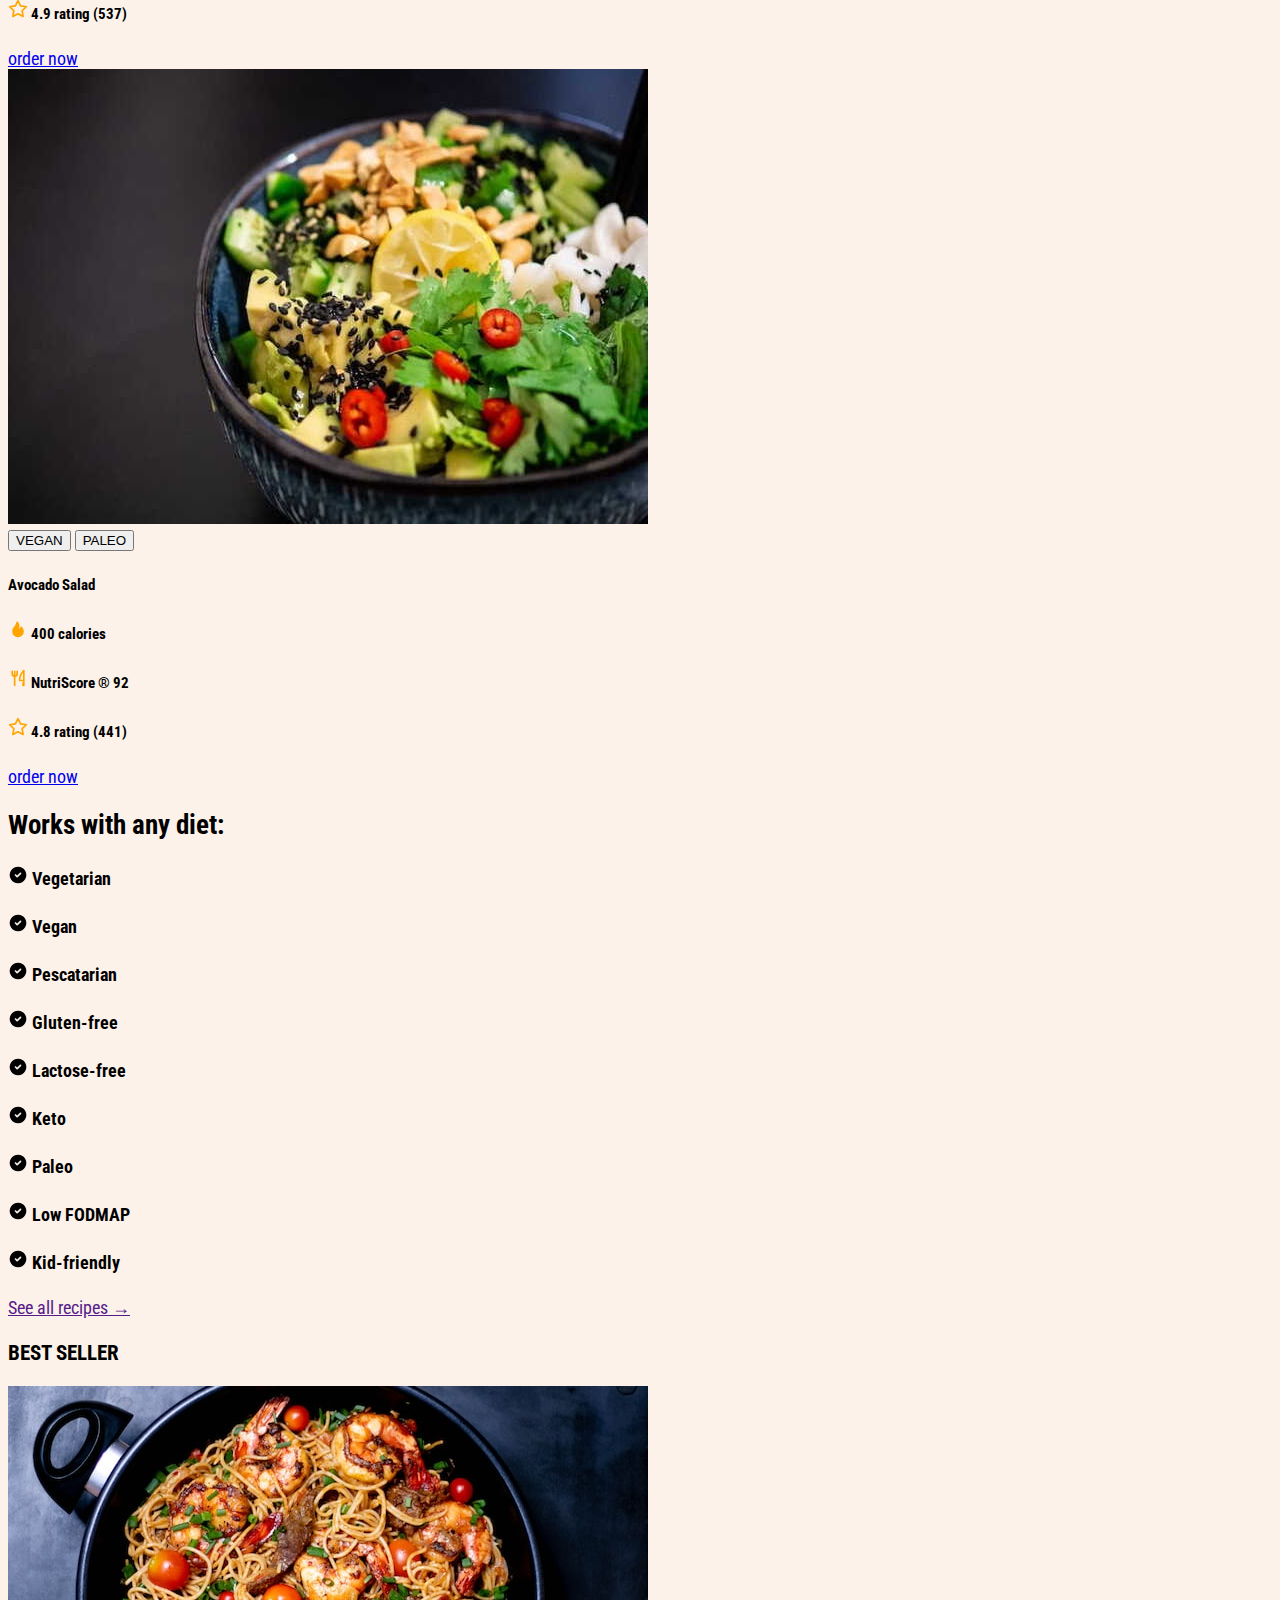
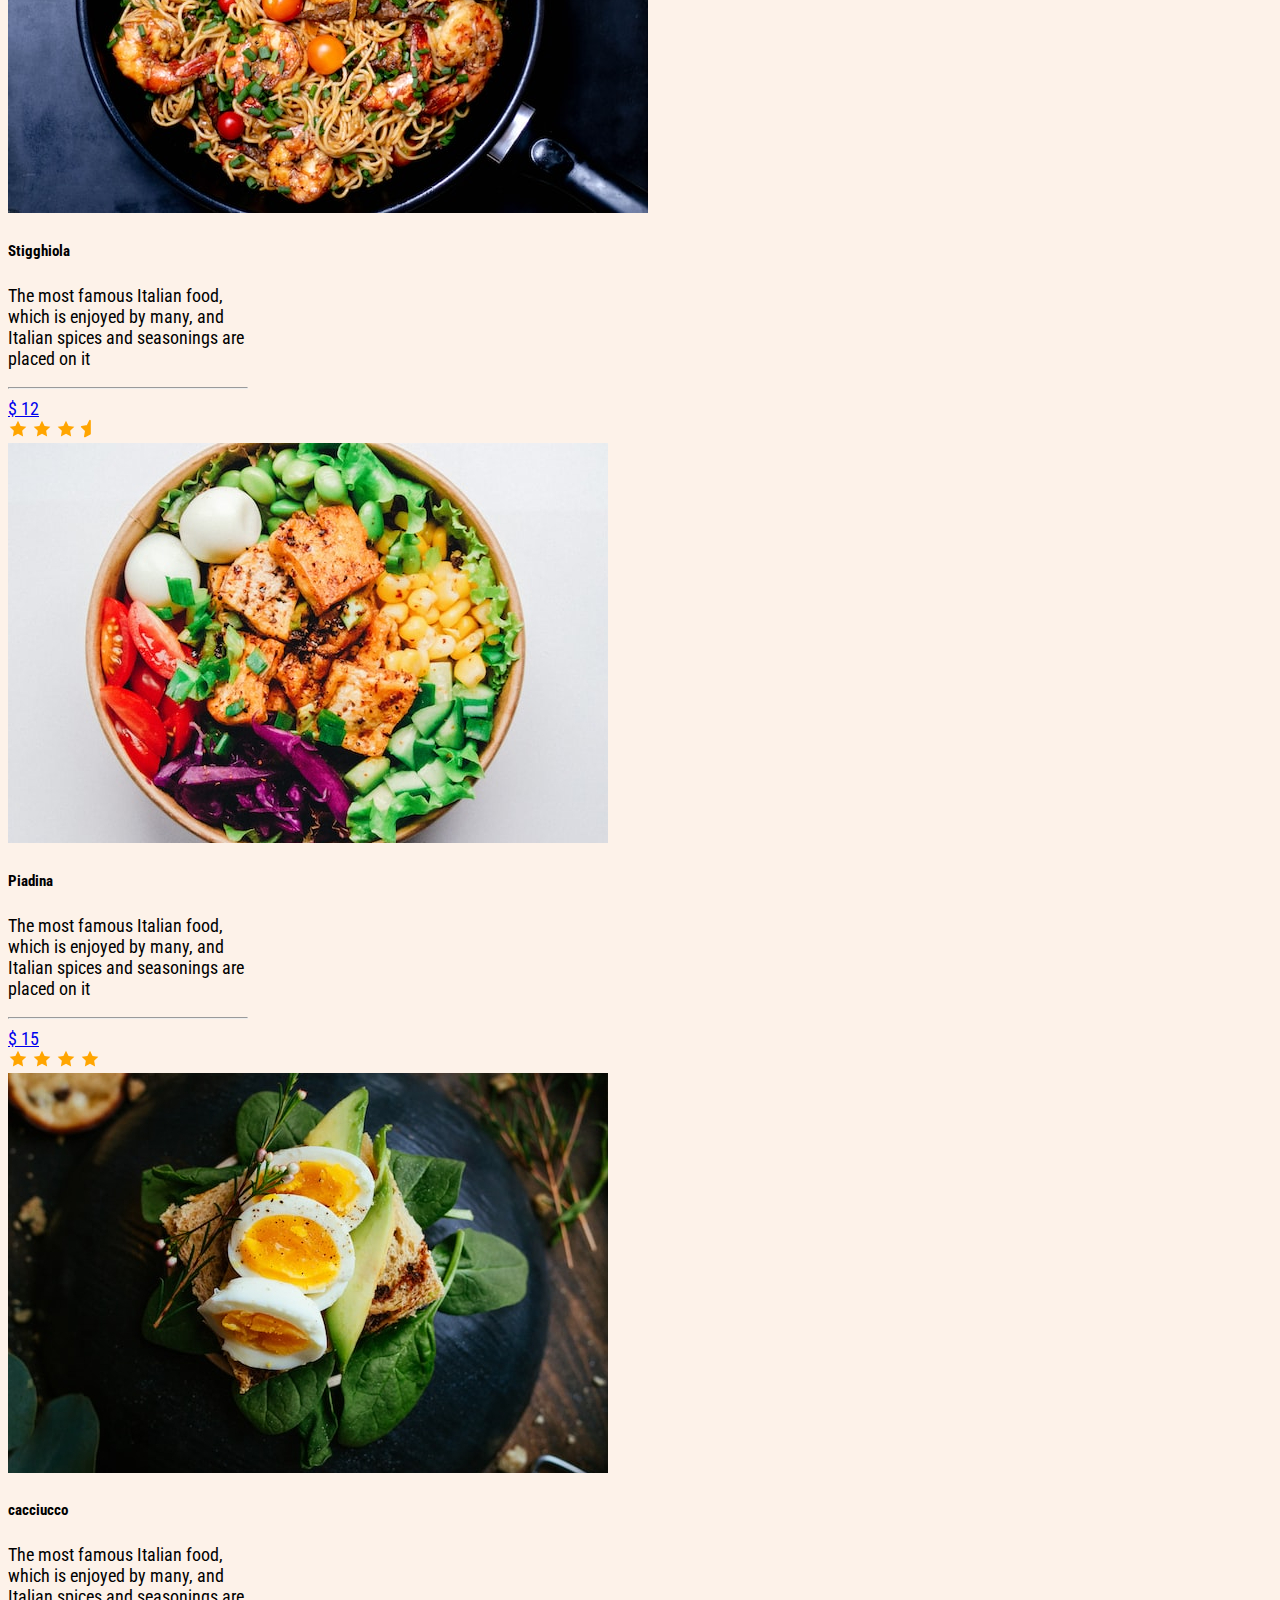
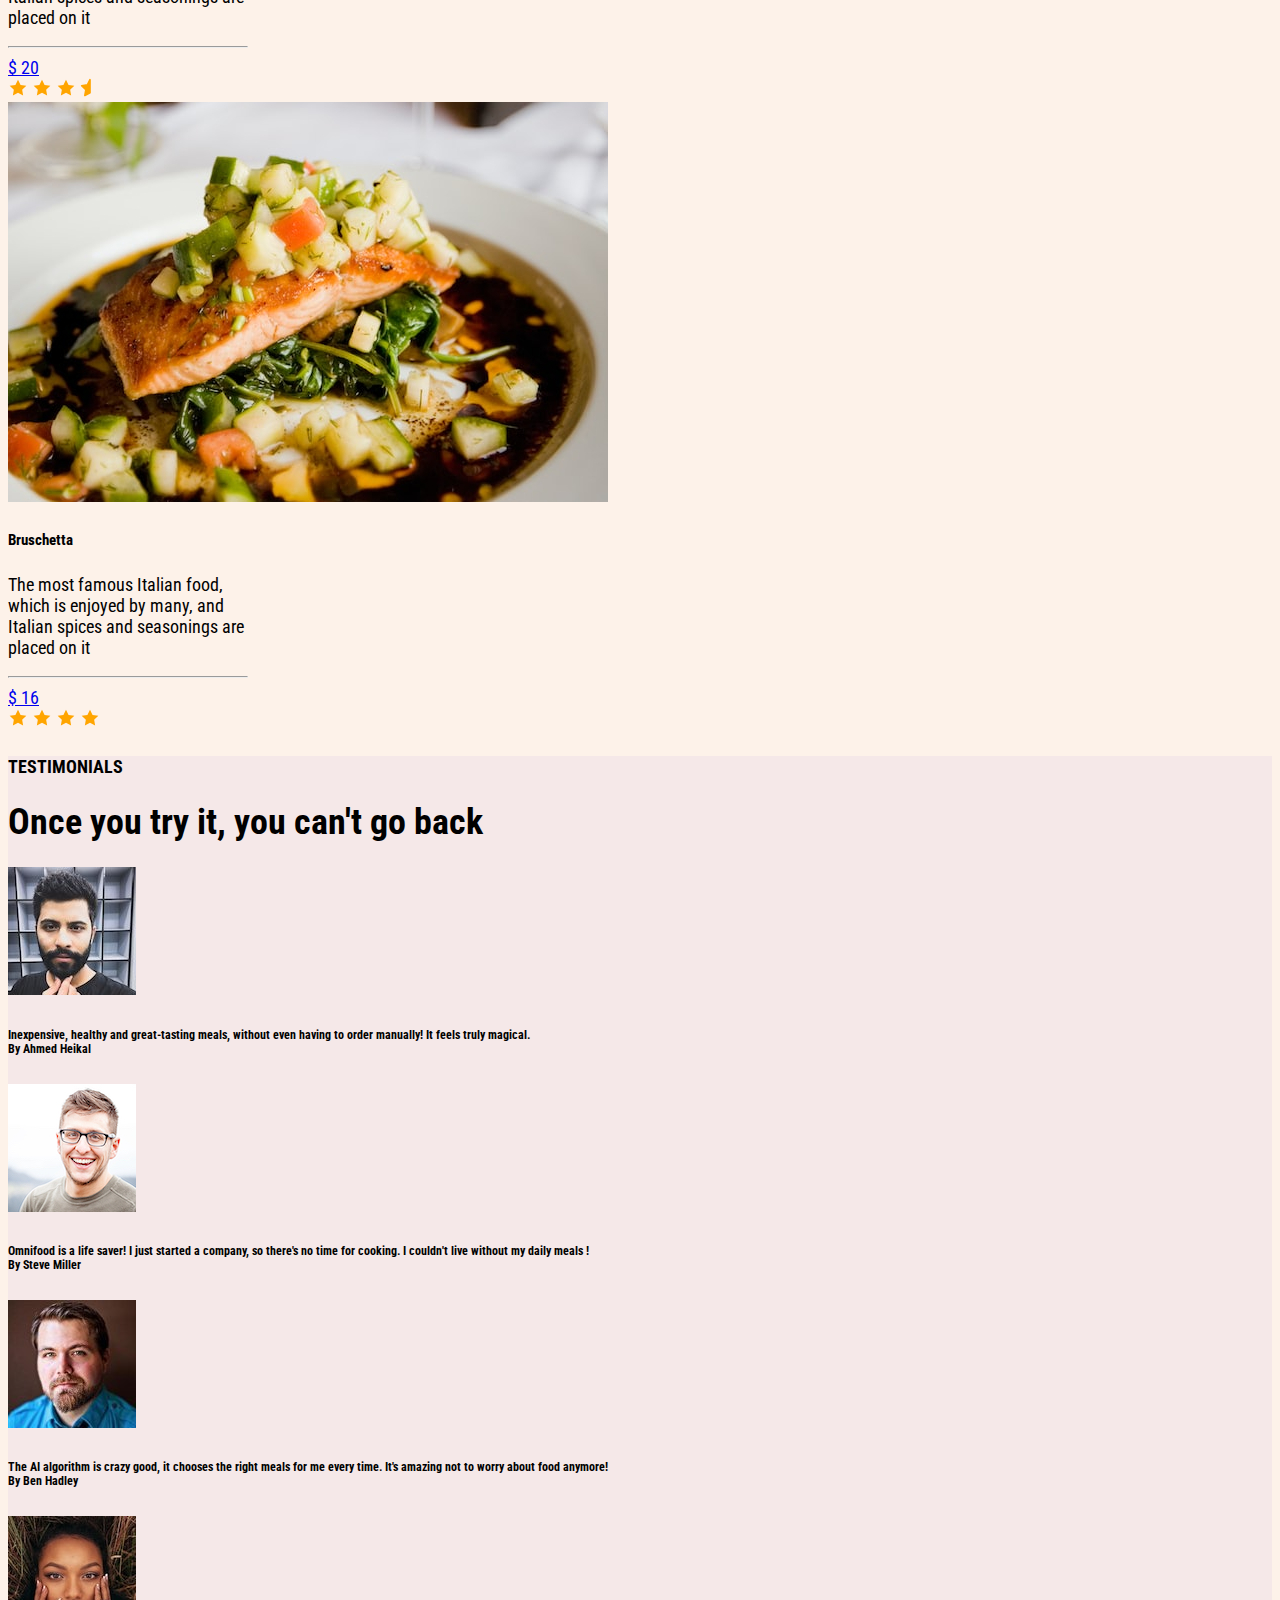
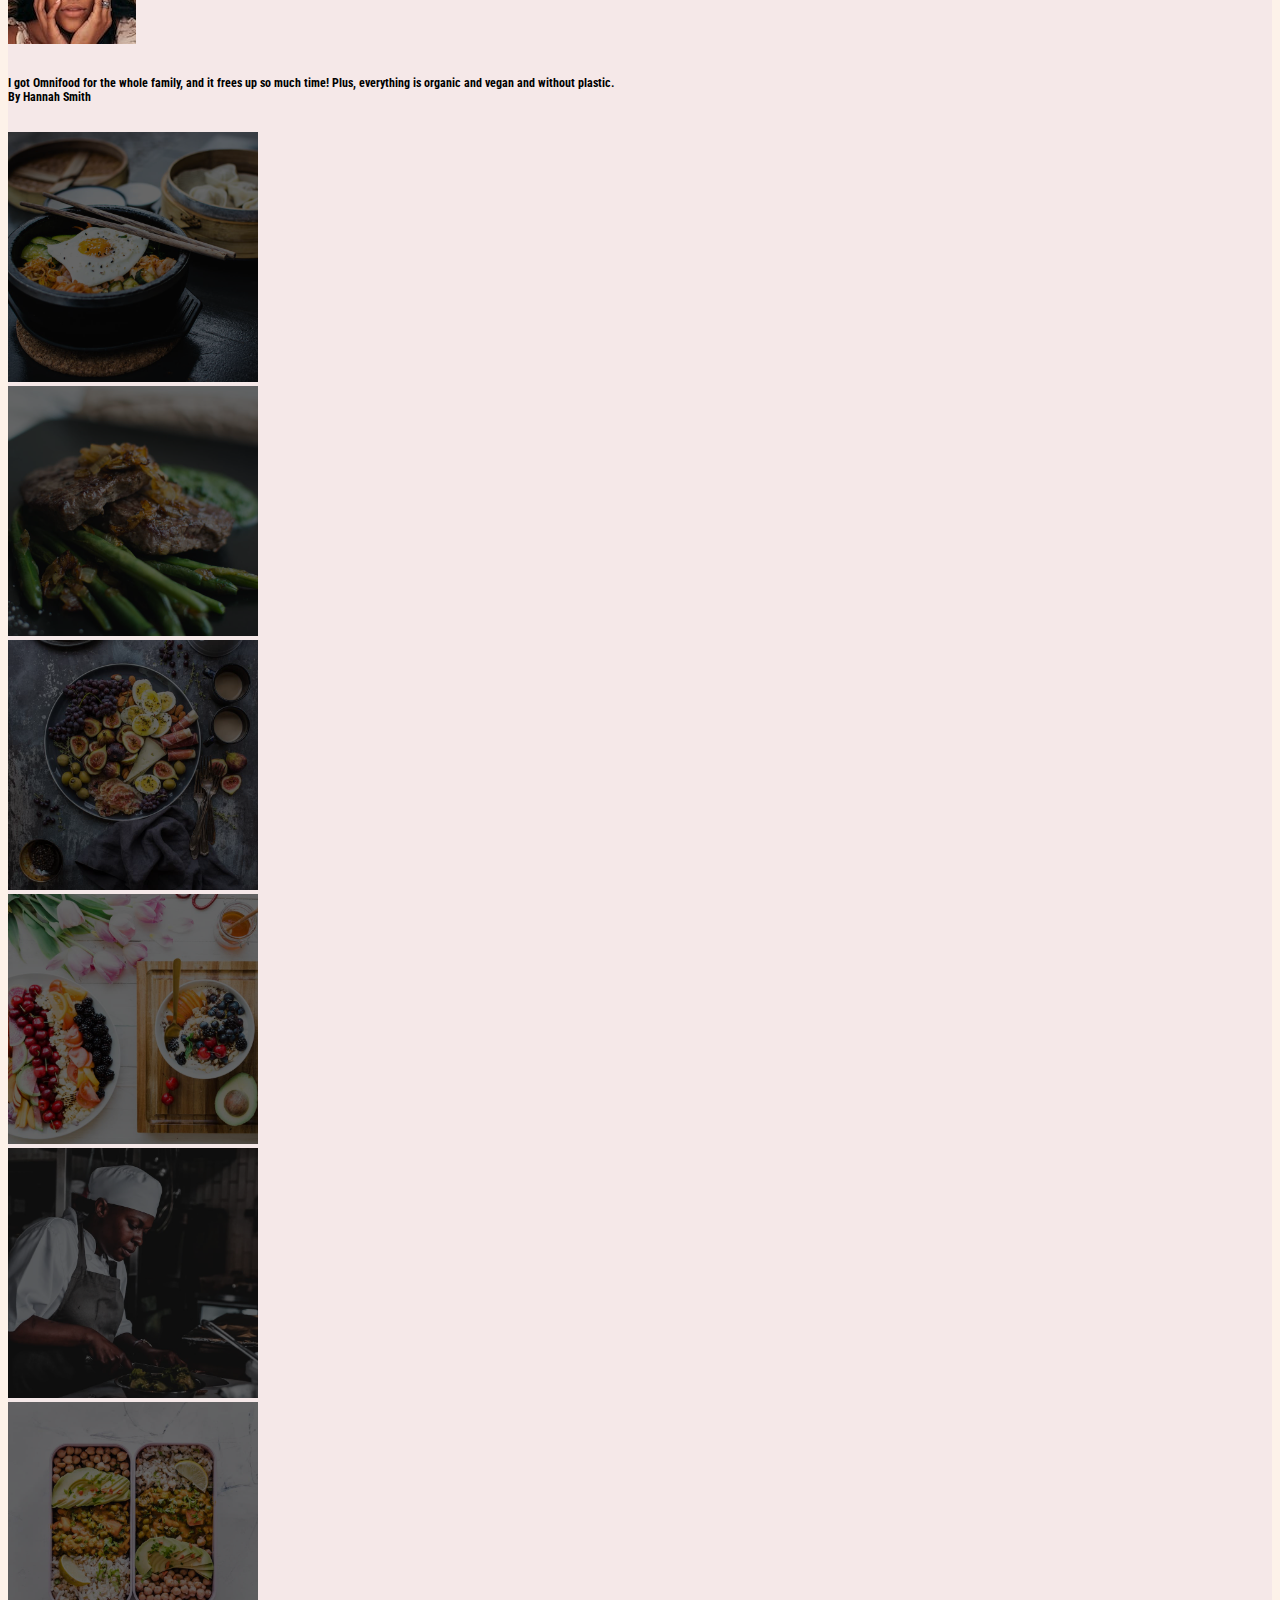
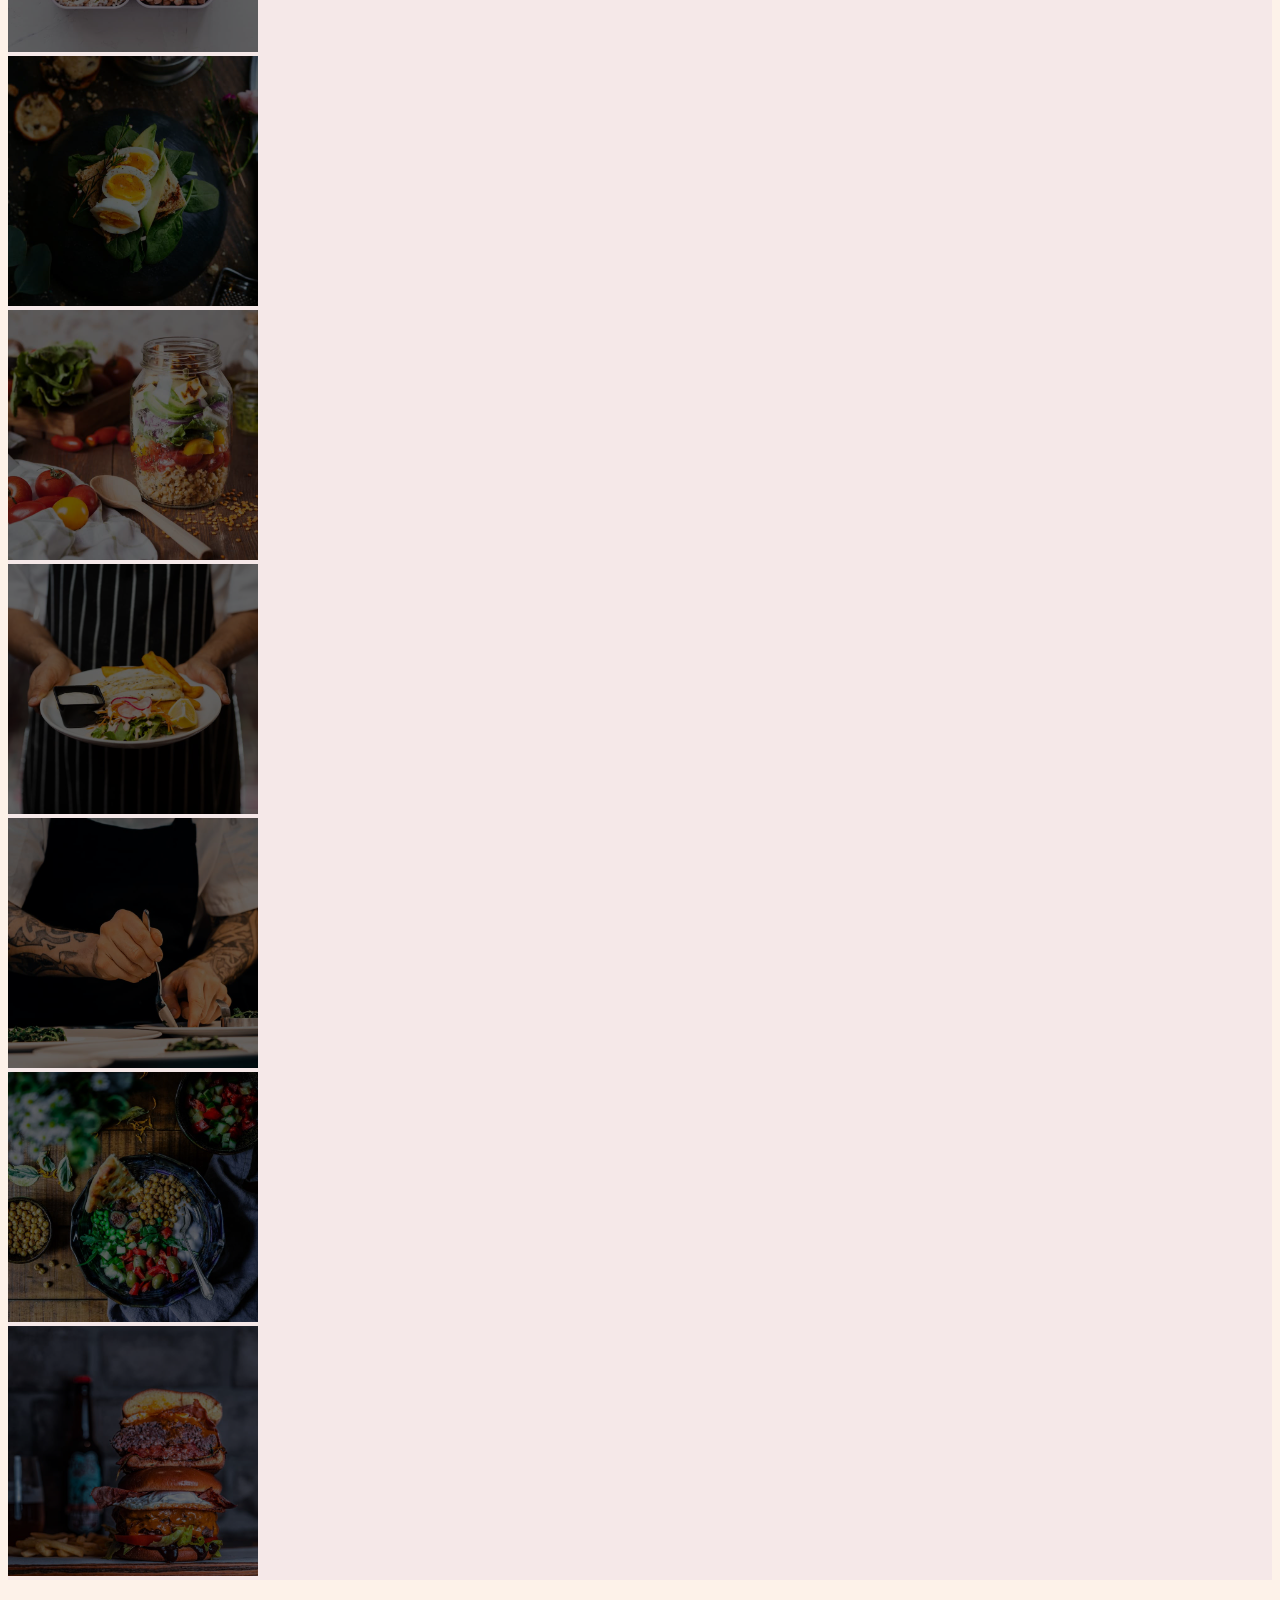
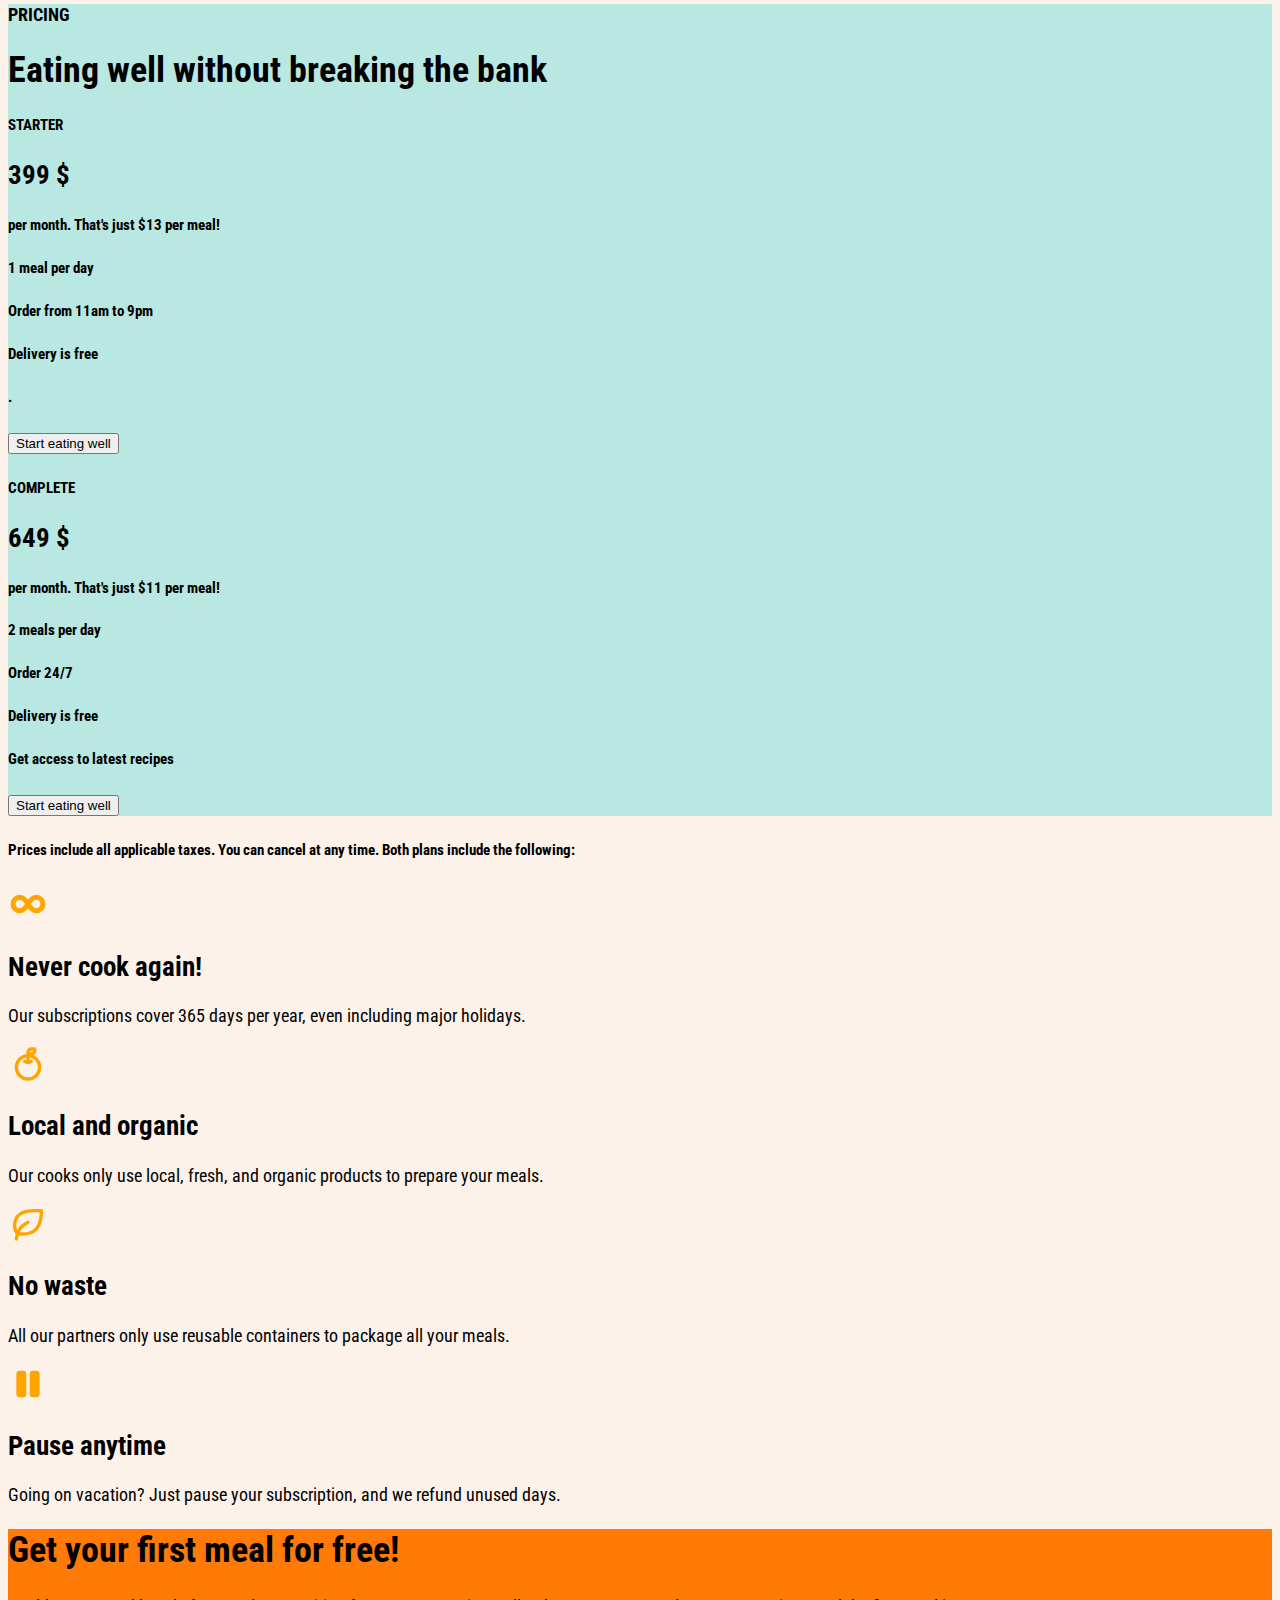
<file: index5.html>
<!doctype html>
<html lang="en">

<head>
    <meta charset="utf-8">
    <meta name="viewport" content="width=device-width, initial-scale=1">
    <title>OMINFOOD</title>
    <link href="https://cdn.jsdelivr.net/npm/bootstrap@5.3.0-alpha1/dist/css/bootstrap.min.css" rel="stylesheet"
        integrity="sha384-GLhlTQ8iRABdZLl6O3oVMWSktQOp6b7In1Zl3/Jr59b6EGGoI1aFkw7cmDA6j6gD" crossorigin="anonymous">
    <link rel="stylesheet" href="styling5.css">
    <link rel="preconnect" href="https://fonts.googleapis.com">
    <link rel="preconnect" href="https://fonts.gstatic.com" crossorigin>
    <link
        href="https://fonts.googleapis.com/css2?family=Kanit:ital,wght@0,100;0,200;0,600;0,800;1,100;1,400&family=Lato:ital@0;1&family=Open+Sans:ital,wght@0,600;1,500&family=Oswald:wght@300;400;500;700&family=Prosto+One&family=Roboto+Condensed:ital,wght@0,300;0,400;0,700;1,700&family=Roboto:wght@400;500&display=swap"
        rel="stylesheet">
</head>

<body>
    <div class="backpage">
        <nav class="navbar navbar-expand-lg">
            <div class="container-fluid my-3">
                <div class="ms-4">
                    <img src="Images5/omnifood-logo.png" width="145px" alt="">
                </div>
                <button class="navbar-toggler" type="button" data-bs-toggle="collapse" data-bs-target="#navbarNav"
                    aria-controls="navbarNav" aria-expanded="false" aria-label="Toggle navigation">
                    <span class="navbar-toggler-icon"></span>
                </button>
                <div class="collapse navbar-collapse justify-content-end" id="navbarNav">
                    <ul class="navbar-nav">
                        <li class="nav-item">
                            <a class="nav-link mx-5 fw-bolder" href="#">How it works</a>
                        </li>
                        <li class="nav-item">
                            <a class="nav-link mx-5 fw-bolder" href="#">Meals</a>
                        </li>
                        <li class="nav-item">
                            <a class="nav-link mx-5 fw-bolder" href="#">Testimonials</a>
                        </li>
                        <li class="nav-item">
                            <a class="nav-link mx-5 fw-bolder" href="#">Pricing</a>
                        </li>
                        <li class="nav-item mx-5 fw-bolder">
                            <button type="button" class="btn btn-warning">Try for freee</button>
                        </li>
                    </ul>
                </div>
            </div>
        </nav>

        <div class="container my-5">
            <div class="row">
                <div class="col-lg-6 col-md-6 col-sm-12 my-3">
                    <h1 class="fw-bolder">A healthy meal</h1>
                    <h1 class="fw-bolder">delivered to your door,</h1>
                    <h1 class="fw-bolder">every single day</h1> <br>
                    <p>The smart 365-days-per-year food subscription that will make you eat healthy again. Tailored to
                        your
                        personal tastes and nutritional needs.</p> <br>
                    <button type="button" class="btn btn-warning">Start eating well</button>
                    <button type="button" class="btn btn-light">Learn more</button>

                    <p class="my-3"><svg xmlns="http://www.w3.org/2000/svg"
                            class="icon icon-tabler icon-tabler-package-export" width="20" height="20"
                            viewBox="0 0 24 24" stroke-width="2" stroke="currentColor" fill="none"
                            stroke-linecap="round" stroke-linejoin="round">
                            <path stroke="none" d="M0 0h24v24H0z" fill="none"></path>
                            <path d="M12 21l-8 -4.5v-9l8 -4.5l8 4.5v4.5"></path>
                            <path d="M12 12l8 -4.5"></path>
                            <path d="M12 12v9"></path>
                            <path d="M12 12l-8 -4.5"></path>
                            <path d="M15 18h7"></path>
                            <path d="M19 15l3 3l-3 3"></path>
                        </svg> <span class="text-warning fw-bolder">350,000+</span> meals delivered last year!</p>

                </div>
                <div class="col-lg-6 col-md-6 col-sm-12 text-center my-3 ">
                    <img src="Images5/hero.webp" class="img-fluid" alt="">
                </div>
            </div>
        </div>
    </div>


    <div class="container my-5">
        <div class="row">
            <h3 class="fw-bolder text-secondary text-center mx-auto my-5">AS FEATURED IN</h3>
            <div class="col-lg-2 col-md-2 col-sm-12 my-4 text-center mx-auto">
                <img src="Images5/business-insider.png" class="img-fluid" alt="">
            </div>
            <div class="col-lg-2 col-md-2 col-sm-12 my-4 text-center mx-auto">
                <img src="Images5/forbes.png" class="img-fluid" alt="">
            </div>
            <div class="col-lg-2 col-md-2 col-sm-12 my-4 text-center mx-auto">
                <img src="Images5/techcrunch.png" class="img-fluid" alt="">
            </div>
            <div class="col-lg-2 col-md-2 col-sm-12 my-4 text-center mx-auto">
                <img src="Images5/the-new-york-times.png" class="img-fluid" alt="">
            </div>
            <div class="col-lg-2 col-md-2 col-sm-12 my-4 text-center mx-auto">
                <img src="Images5/usa-today.png" class="img-fluid" alt="">
            </div>

        </div>
    </div>

    <div class="backpage1">
        <div class="container my-5 ">
            <div class="row">
                <h3 class="fw-bolder text-warning my-5">HOW IT WORKS ?</h3>
                <h1 class="fw-bolder my-5">Your daily dose of health in 3 simple steps:</h1>
                <div class="col-lg-5 col-md-6 col-sm-12 mx-auto">
                    <h1 class="fs-1 text-body-tertiary fw-bolder my-5">01</h1>
                    <h2 class="fw-bolder">Tell us what you like (and what not)</h2>
                    <p class="mt-3">Never again waste time thinking about what to eat! Omnifood AI will create a 100%
                        personalized weekly
                        meal plan just for you. It makes sure you get all the nutrients and vitamins you need, no matter
                        what diet you follow!</p>
                </div>
                <div class="col-lg-5 col-md-5 col-sm-12 text-center mx-auto my-3">
                    <div class="imgback">
                        <img src="Images5/app-screen-1.png" width="35%" class="img-fluid" alt="">
                    </div>
                </div>
            </div>
        </div>
        <div class="container my-5 ">
            <div class="row">
                <div class="col-lg-5 col-md-5 col-sm-12 text-center mx-auto my-3">
                    <div class="imgback">
                        <img src="Images5/app-screen-2.png" width="35%" class="img-fluid" alt="">
                    </div>
                </div>
                <div class="col-lg-5 col-md-5 col-sm-12 mx-auto">
                    <h1 class="fs-1 text-body-tertiary fw-bolder my-5">02</h1>
                    <h2 class="fw-bolder">Approve your weekly meal plan</h2>
                    <p class="mt-3">Once per week, approve the meal plan generated for you by Omnifood AI. You can
                        change ingredients, swap entire meals, or even add your own recipes.</p>
                </div>
            </div>
        </div>
        <div class="container my-5 ">
            <div class="row">
                <div class="col-lg-5 col-md-5 col-sm-12 mx-auto">
                    <h1 class="fs-1 text-body-tertiary fw-bolder my-5">03</h1>
                    <h2 class="fw-bolder">Receive meals at convenient time</h2>
                    <p class="mt-3">Best chefs in town will cook your selected meal every day, and we will deliver it to
                        your door whenever works best for you. You can change delivery schedule and address daily!</p>
                </div>
                <div class="col-lg-5 col-md-5 col-sm-12 text-center mx-auto my-3">
                    <div class="imgback">
                        <img src="Images5/app-screen-3.png" width="35%" class="img-fluid" alt="">
                    </div>
                </div>
            </div>
        </div>

    </div>
    <div class="container my-5">
        <div class="row">
            <h3 class="fw-bolder text-warning mt-5 text-center">MEALS</h3>
            <div class="col-12">
                <h1 class="fw-bolder text-center">Omnifood AI chooses from 5,000+ recipes</h1>

            </div>
        </div>
    </div>

    <div class="container my-5">
        <div class="row">
            <div class="col-lg-4 col-md-4 col-sm-4   mx-auto ">
                <div class="card mx-auto shadow rounded-3 hovering_card my-4" style="width: 18rem;">
                    <img src="Images5/burger2.jpg" class="card-img-top" alt="...">
                    <div class="card-body ms-4">
                        <button type="button" class="btn btn-danger py-0 my-1">MEAT LOVERS</button>
                        <h5 class="card-title fw-bolder">Buffalo Burger</h5>
                        <h5> <span class="fw-bolder"> <svg xmlns="http://www.w3.org/2000/svg"
                                    class="icon icon-tabler icon-tabler-flame" width="20" height="20"
                                    viewBox="0 0 24 24" stroke-width="2" stroke="orange" fill="orange"
                                    stroke-linecap="round" stroke-linejoin="round">
                                    <path stroke="none" d="M0 0h24v24H0z" fill="none"></path>
                                    <path
                                        d="M12 12c2 -2.96 0 -7 -1 -8c0 3.038 -1.773 4.741 -3 6c-1.226 1.26 -2 3.24 -2 5a6 6 0 1 0 12 0c0 -1.532 -1.056 -3.94 -2 -5c-1.786 3 -2.791 3 -4 2z">
                                    </path>
                                </svg> 650</span> calories</h5>
                        <h5> <svg xmlns="http://www.w3.org/2000/svg"
                                class="icon icon-tabler icon-tabler-tools-kitchen-2" width="20" height="20"
                                viewBox="0 0 24 24" stroke-width="2" stroke="orange" fill="none" stroke-linecap="round"
                                stroke-linejoin="round">
                                <path stroke="none" d="M0 0h24v24H0z" fill="none"></path>
                                <path
                                    d="M19 3v12h-5c-.023 -3.681 .184 -7.406 5 -12zm0 12v6h-1v-3m-10 -14v17m-3 -17v3a3 3 0 1 0 6 0v-3">
                                </path>
                            </svg> NutriScore ® <span class="fw-bolder">74</span></h5>
                        <h5><svg xmlns="http://www.w3.org/2000/svg" class="icon icon-tabler icon-tabler-star" width="20"
                                height="20" viewBox="0 0 24 24" stroke-width="2" stroke="orange" fill="none"
                                stroke-linecap="round" stroke-linejoin="round">
                                <path stroke="none" d="M0 0h24v24H0z" fill="none"></path>
                                <path
                                    d="M12 17.75l-6.172 3.245l1.179 -6.873l-5 -4.867l6.9 -1l3.086 -6.253l3.086 6.253l6.9 1l-5 4.867l1.179 6.873z">
                                </path>
                            </svg> <span class="fw-bolder">4.9</span> rating (537)</h5>

                        <a href="#" class="btn btn-warning fw-bolder text-center">order now</a>
                    </div>
                </div>
            </div>
            <div class="col-lg-4 col-md-4 col-sm-4  mx-auto my-4">
                <div class="card mx-auto shadow rounded-3 hovering_card" style="width: 18rem;">
                    <img src="Images5/meal-22.jpg" class="card-img-top" alt="...">
                    <div class="card-body ms-4">
                        <div><button type="button" class="btn btn-success py-0 my-1">VEGAN</button>
                            <button type="button" class="btn btn-warning py-0 my-1">PALEO </button>
                        </div>
                        <h5 class="card-title fw-bolder">Avocado Salad</h5>
                        <h5> <span class="fw-bolder"> <svg xmlns="http://www.w3.org/2000/svg"
                                    class="icon icon-tabler icon-tabler-flame" width="20" height="20"
                                    viewBox="0 0 24 24" stroke-width="2" stroke="orange" fill="orange"
                                    stroke-linecap="round" stroke-linejoin="round">
                                    <path stroke="none" d="M0 0h24v24H0z" fill="none"></path>
                                    <path
                                        d="M12 12c2 -2.96 0 -7 -1 -8c0 3.038 -1.773 4.741 -3 6c-1.226 1.26 -2 3.24 -2 5a6 6 0 1 0 12 0c0 -1.532 -1.056 -3.94 -2 -5c-1.786 3 -2.791 3 -4 2z">
                                    </path>
                                </svg> 400</span> calories</h5>
                        <h5> <svg xmlns="http://www.w3.org/2000/svg"
                                class="icon icon-tabler icon-tabler-tools-kitchen-2" width="20" height="20"
                                viewBox="0 0 24 24" stroke-width="2" stroke="orange" fill="none" stroke-linecap="round"
                                stroke-linejoin="round">
                                <path stroke="none" d="M0 0h24v24H0z" fill="none"></path>
                                <path
                                    d="M19 3v12h-5c-.023 -3.681 .184 -7.406 5 -12zm0 12v6h-1v-3m-10 -14v17m-3 -17v3a3 3 0 1 0 6 0v-3">
                                </path>
                            </svg> NutriScore ® <span class="fw-bolder">92</span></h5>
                        <h5><svg xmlns="http://www.w3.org/2000/svg" class="icon icon-tabler icon-tabler-star" width="20"
                                height="20" viewBox="0 0 24 24" stroke-width="2" stroke="orange" fill="none"
                                stroke-linecap="round" stroke-linejoin="round">
                                <path stroke="none" d="M0 0h24v24H0z" fill="none"></path>
                                <path
                                    d="M12 17.75l-6.172 3.245l1.179 -6.873l-5 -4.867l6.9 -1l3.086 -6.253l3.086 6.253l6.9 1l-5 4.867l1.179 6.873z">
                                </path>
                            </svg> <span class="fw-bolder">4.8</span> rating (441)</h5>
                        <a href="#" class="btn btn-warning text-center">order now</a>
                    </div>
                </div>
            </div>
            <div class="col-lg-4 col-md-4 col-sm-4  mx-auto my-4  ">

                <h2 class="fw-bolder text-center">Works with any diet:</h2>
                <div class="mx-5">
                    <h4> <svg xmlns="http://www.w3.org/2000/svg"
                            class="icon icon-tabler icon-tabler-circle-check-filled" width="20" height="20"
                            viewBox="0 0 24 24" stroke-width="2" stroke="currentColor" fill="none"
                            stroke-linecap="round" stroke-linejoin="round">
                            <path stroke="none" d="M0 0h24v24H0z" fill="none"></path>
                            <path
                                d="M17 3.34a10 10 0 1 1 -14.995 8.984l-.005 -.324l.005 -.324a10 10 0 0 1 14.995 -8.336zm-1.293 5.953a1 1 0 0 0 -1.32 -.083l-.094 .083l-3.293 3.292l-1.293 -1.292l-.094 -.083a1 1 0 0 0 -1.403 1.403l.083 .094l2 2l.094 .083a1 1 0 0 0 1.226 0l.094 -.083l4 -4l.083 -.094a1 1 0 0 0 -.083 -1.32z"
                                stroke-width="0" fill="currentColor"></path>
                        </svg> Vegetarian</h4>
                    <h4><svg xmlns="http://www.w3.org/2000/svg" class="icon icon-tabler icon-tabler-circle-check-filled"
                            width="20" height="20" viewBox="0 0 24 24" stroke-width="2" stroke="currentColor"
                            fill="none" stroke-linecap="round" stroke-linejoin="round">
                            <path stroke="none" d="M0 0h24v24H0z" fill="none"></path>
                            <path
                                d="M17 3.34a10 10 0 1 1 -14.995 8.984l-.005 -.324l.005 -.324a10 10 0 0 1 14.995 -8.336zm-1.293 5.953a1 1 0 0 0 -1.32 -.083l-.094 .083l-3.293 3.292l-1.293 -1.292l-.094 -.083a1 1 0 0 0 -1.403 1.403l.083 .094l2 2l.094 .083a1 1 0 0 0 1.226 0l.094 -.083l4 -4l.083 -.094a1 1 0 0 0 -.083 -1.32z"
                                stroke-width="0" fill="currentColor"></path>
                        </svg> Vegan</h4>
                    <h4> <svg xmlns="http://www.w3.org/2000/svg"
                            class="icon icon-tabler icon-tabler-circle-check-filled" width="20" height="20"
                            viewBox="0 0 24 24" stroke-width="2" stroke="currentColor" fill="none"
                            stroke-linecap="round" stroke-linejoin="round">
                            <path stroke="none" d="M0 0h24v24H0z" fill="none"></path>
                            <path
                                d="M17 3.34a10 10 0 1 1 -14.995 8.984l-.005 -.324l.005 -.324a10 10 0 0 1 14.995 -8.336zm-1.293 5.953a1 1 0 0 0 -1.32 -.083l-.094 .083l-3.293 3.292l-1.293 -1.292l-.094 -.083a1 1 0 0 0 -1.403 1.403l.083 .094l2 2l.094 .083a1 1 0 0 0 1.226 0l.094 -.083l4 -4l.083 -.094a1 1 0 0 0 -.083 -1.32z"
                                stroke-width="0" fill="currentColor"></path>
                        </svg> Pescatarian</h4>
                    <h4> <svg xmlns="http://www.w3.org/2000/svg"
                            class="icon icon-tabler icon-tabler-circle-check-filled" width="20" height="20"
                            viewBox="0 0 24 24" stroke-width="2" stroke="currentColor" fill="none"
                            stroke-linecap="round" stroke-linejoin="round">
                            <path stroke="none" d="M0 0h24v24H0z" fill="none"></path>
                            <path
                                d="M17 3.34a10 10 0 1 1 -14.995 8.984l-.005 -.324l.005 -.324a10 10 0 0 1 14.995 -8.336zm-1.293 5.953a1 1 0 0 0 -1.32 -.083l-.094 .083l-3.293 3.292l-1.293 -1.292l-.094 -.083a1 1 0 0 0 -1.403 1.403l.083 .094l2 2l.094 .083a1 1 0 0 0 1.226 0l.094 -.083l4 -4l.083 -.094a1 1 0 0 0 -.083 -1.32z"
                                stroke-width="0" fill="currentColor"></path>
                        </svg> Gluten-free</h4>
                    <h4><svg xmlns="http://www.w3.org/2000/svg" class="icon icon-tabler icon-tabler-circle-check-filled"
                            width="20" height="20" viewBox="0 0 24 24" stroke-width="2" stroke="currentColor"
                            fill="none" stroke-linecap="round" stroke-linejoin="round">
                            <path stroke="none" d="M0 0h24v24H0z" fill="none"></path>
                            <path
                                d="M17 3.34a10 10 0 1 1 -14.995 8.984l-.005 -.324l.005 -.324a10 10 0 0 1 14.995 -8.336zm-1.293 5.953a1 1 0 0 0 -1.32 -.083l-.094 .083l-3.293 3.292l-1.293 -1.292l-.094 -.083a1 1 0 0 0 -1.403 1.403l.083 .094l2 2l.094 .083a1 1 0 0 0 1.226 0l.094 -.083l4 -4l.083 -.094a1 1 0 0 0 -.083 -1.32z"
                                stroke-width="0" fill="currentColor"></path>
                        </svg> Lactose-free</h4>
                    <h4> <svg xmlns="http://www.w3.org/2000/svg"
                            class="icon icon-tabler icon-tabler-circle-check-filled" width="20" height="20"
                            viewBox="0 0 24 24" stroke-width="2" stroke="currentColor" fill="none"
                            stroke-linecap="round" stroke-linejoin="round">
                            <path stroke="none" d="M0 0h24v24H0z" fill="none"></path>
                            <path
                                d="M17 3.34a10 10 0 1 1 -14.995 8.984l-.005 -.324l.005 -.324a10 10 0 0 1 14.995 -8.336zm-1.293 5.953a1 1 0 0 0 -1.32 -.083l-.094 .083l-3.293 3.292l-1.293 -1.292l-.094 -.083a1 1 0 0 0 -1.403 1.403l.083 .094l2 2l.094 .083a1 1 0 0 0 1.226 0l.094 -.083l4 -4l.083 -.094a1 1 0 0 0 -.083 -1.32z"
                                stroke-width="0" fill="currentColor"></path>
                        </svg> Keto</h4>
                    <h4><svg xmlns="http://www.w3.org/2000/svg" class="icon icon-tabler icon-tabler-circle-check-filled"
                            width="20" height="20" viewBox="0 0 24 24" stroke-width="2" stroke="currentColor"
                            fill="none" stroke-linecap="round" stroke-linejoin="round">
                            <path stroke="none" d="M0 0h24v24H0z" fill="none"></path>
                            <path
                                d="M17 3.34a10 10 0 1 1 -14.995 8.984l-.005 -.324l.005 -.324a10 10 0 0 1 14.995 -8.336zm-1.293 5.953a1 1 0 0 0 -1.32 -.083l-.094 .083l-3.293 3.292l-1.293 -1.292l-.094 -.083a1 1 0 0 0 -1.403 1.403l.083 .094l2 2l.094 .083a1 1 0 0 0 1.226 0l.094 -.083l4 -4l.083 -.094a1 1 0 0 0 -.083 -1.32z"
                                stroke-width="0" fill="currentColor"></path>
                        </svg> Paleo</h4>
                    <h4><svg xmlns="http://www.w3.org/2000/svg" class="icon icon-tabler icon-tabler-circle-check-filled"
                            width="20" height="20" viewBox="0 0 24 24" stroke-width="2" stroke="currentColor"
                            fill="none" stroke-linecap="round" stroke-linejoin="round">
                            <path stroke="none" d="M0 0h24v24H0z" fill="none"></path>
                            <path
                                d="M17 3.34a10 10 0 1 1 -14.995 8.984l-.005 -.324l.005 -.324a10 10 0 0 1 14.995 -8.336zm-1.293 5.953a1 1 0 0 0 -1.32 -.083l-.094 .083l-3.293 3.292l-1.293 -1.292l-.094 -.083a1 1 0 0 0 -1.403 1.403l.083 .094l2 2l.094 .083a1 1 0 0 0 1.226 0l.094 -.083l4 -4l.083 -.094a1 1 0 0 0 -.083 -1.32z"
                                stroke-width="0" fill="currentColor"></path>
                        </svg> Low FODMAP</h4>
                    <h4><svg xmlns="http://www.w3.org/2000/svg" class="icon icon-tabler icon-tabler-circle-check-filled"
                            width="20" height="20" viewBox="0 0 24 24" stroke-width="2" stroke="currentColor"
                            fill="none" stroke-linecap="round" stroke-linejoin="round">
                            <path stroke="none" d="M0 0h24v24H0z" fill="none"></path>
                            <path
                                d="M17 3.34a10 10 0 1 1 -14.995 8.984l-.005 -.324l.005 -.324a10 10 0 0 1 14.995 -8.336zm-1.293 5.953a1 1 0 0 0 -1.32 -.083l-.094 .083l-3.293 3.292l-1.293 -1.292l-.094 -.083a1 1 0 0 0 -1.403 1.403l.083 .094l2 2l.094 .083a1 1 0 0 0 1.226 0l.094 -.083l4 -4l.083 -.094a1 1 0 0 0 -.083 -1.32z"
                                stroke-width="0" fill="currentColor"></path>
                        </svg> Kid-friendly</h4>

                </div>
            </div>
        </div>
    </div>

    <div class="container my-5">
        <div class="row">
            <a href="" class="my-5 fw-bolder text-center text-warning text-decoration-none">See all recipes →</a>
            <div>
                <h3 class=" text-warning fw-bolder my-5  text-center">BEST SELLER</h3>
            </div>
            <div class="col-lg-3 col-md-3 col-sm-12 my-5 mx-auto">
                <div class="card mx-auto hovering_card shadow" style="width: 15rem;">
                    <img src="Images5/bestseller-1.jpg" class="card-img-top" alt="...">
                    <div class="card-body">
                        <h5 class="card-title text-center fw-bolder text-warning">Stigghiola</h5>
                        <p class="card-text">The most famous Italian food, which is enjoyed by many, and Italian spices
                            and seasonings are placed on it</p>
                        <hr class="text-warning border-3">
                        <div class="d-block">
                            <div><a href="#" class="btn btn-warning">$ 12</a></div>
                            <div>
                                <svg xmlns="http://www.w3.org/2000/svg" class="icon icon-tabler icon-tabler-star-filled"
                                    width="20" height="20" viewBox="0 0 24 24" stroke-width="2" stroke="none"
                                    fill="orange" stroke-linecap="round" stroke-linejoin="round">
                                    <path stroke="none" d="M0 0h24v24H0z" fill="none"></path>
                                    <path
                                        d="M12 17.75l-6.172 3.245l1.179 -6.873l-5 -4.867l6.9 -1l3.086 -6.253l3.086 6.253l6.9 1l-5 4.867l1.179 6.873z"
                                        fill="orange"></path>
                                </svg>
                                <svg xmlns="http://www.w3.org/2000/svg" class="icon icon-tabler icon-tabler-star-filled"
                                    width="20" height="20" viewBox="0 0 24 24" stroke-width="2" stroke="none"
                                    fill="orange" stroke-linecap="round" stroke-linejoin="round">
                                    <path stroke="none" d="M0 0h24v24H0z" fill="none"></path>
                                    <path
                                        d="M12 17.75l-6.172 3.245l1.179 -6.873l-5 -4.867l6.9 -1l3.086 -6.253l3.086 6.253l6.9 1l-5 4.867l1.179 6.873z"
                                        fill="orange"></path>
                                </svg>
                                <svg xmlns="http://www.w3.org/2000/svg" class="icon icon-tabler icon-tabler-star-filled"
                                    width="20" height="20" viewBox="0 0 24 24" stroke-width="2" stroke="none"
                                    fill="orange" stroke-linecap="round" stroke-linejoin="round">
                                    <path stroke="none" d="M0 0h24v24H0z" fill="none"></path>
                                    <path
                                        d="M12 17.75l-6.172 3.245l1.179 -6.873l-5 -4.867l6.9 -1l3.086 -6.253l3.086 6.253l6.9 1l-5 4.867l1.179 6.873z"
                                        fill="orange"></path>
                                </svg>
                                <svg xmlns="http://www.w3.org/2000/svg"
                                    class="icon icon-tabler icon-tabler-star-half-filled" width="20" height="20"
                                    viewBox="0 0 24 24" stroke-width="2" stroke="orange" fill="orange"
                                    stroke-linecap="round" stroke-linejoin="round">
                                    <path stroke="none" d="M0 0h24v24H0z" fill="none"></path>
                                    <path d="M12 17.75l-6.172 3.245l1.179 -6.873l-5 -4.867l6.9 -1l3.086 -6.253z"
                                        fill="orange"></path>
                                </svg>
                            </div>

                        </div>
                    </div>
                </div>
            </div>
            <div class="col-lg-3 col-md-3 col-sm-12 my-5 mx-auto ">
                <div class="card mx-auto hovering_card shadow" style="width: 15rem;">
                    <img src="Images5/bestseller-2.jpg" class="card-img-top" alt="...">
                    <div class="card-body">
                        <h5 class="card-title text-center fw-bolder text-warning">Piadina</h5>
                        <p class="card-text">The most famous Italian food, which is enjoyed by many, and Italian spices
                            and seasonings are placed on it</p>
                        <hr class="text-warning border-3">
                        <div class="d-block">
                            <div><a href="#" class="btn btn-warning">$ 15</a></div>
                            <div>
                                <svg xmlns="http://www.w3.org/2000/svg" class="icon icon-tabler icon-tabler-star-filled"
                                    width="20" height="20" viewBox="0 0 24 24" stroke-width="2" stroke="none"
                                    fill="orange" stroke-linecap="round" stroke-linejoin="round">
                                    <path stroke="none" d="M0 0h24v24H0z" fill="none"></path>
                                    <path
                                        d="M12 17.75l-6.172 3.245l1.179 -6.873l-5 -4.867l6.9 -1l3.086 -6.253l3.086 6.253l6.9 1l-5 4.867l1.179 6.873z"
                                        fill="orange"></path>
                                </svg>
                                <svg xmlns="http://www.w3.org/2000/svg" class="icon icon-tabler icon-tabler-star-filled"
                                    width="20" height="20" viewBox="0 0 24 24" stroke-width="2" stroke="none"
                                    fill="orange" stroke-linecap="round" stroke-linejoin="round">
                                    <path stroke="none" d="M0 0h24v24H0z" fill="none"></path>
                                    <path
                                        d="M12 17.75l-6.172 3.245l1.179 -6.873l-5 -4.867l6.9 -1l3.086 -6.253l3.086 6.253l6.9 1l-5 4.867l1.179 6.873z"
                                        fill="orange"></path>
                                </svg>
                                <svg xmlns="http://www.w3.org/2000/svg" class="icon icon-tabler icon-tabler-star-filled"
                                    width="20" height="20" viewBox="0 0 24 24" stroke-width="2" stroke="none"
                                    fill="orange" stroke-linecap="round" stroke-linejoin="round">
                                    <path stroke="none" d="M0 0h24v24H0z" fill="none"></path>
                                    <path
                                        d="M12 17.75l-6.172 3.245l1.179 -6.873l-5 -4.867l6.9 -1l3.086 -6.253l3.086 6.253l6.9 1l-5 4.867l1.179 6.873z"
                                        fill="orange"></path>
                                </svg>
                                <svg xmlns="http://www.w3.org/2000/svg" class="icon icon-tabler icon-tabler-star-filled"
                                    width="20" height="20" viewBox="0 0 24 24" stroke-width="2" stroke="none"
                                    fill="orange" stroke-linecap="round" stroke-linejoin="round">
                                    <path stroke="none" d="M0 0h24v24H0z" fill="none"></path>
                                    <path
                                        d="M12 17.75l-6.172 3.245l1.179 -6.873l-5 -4.867l6.9 -1l3.086 -6.253l3.086 6.253l6.9 1l-5 4.867l1.179 6.873z"
                                        fill="orange"></path>
                                </svg>
                            </div>

                        </div>
                    </div>
                </div>
            </div>
            <div class="col-lg-3 col-md-3 col-sm-12 my-5 mx-auto ">
                <div class="card mx-auto hovering_card shadow" style="width: 15rem;">
                    <img src="Images5/bestseller-3.jpg" class="card-img-top" alt="...">
                    <div class="card-body">
                        <h5 class="card-title text-center fw-bolder text-warning">cacciucco</h5>
                        <p class="card-text">The most famous Italian food, which is enjoyed by many, and Italian spices
                            and seasonings are placed on it</p>
                        <hr class="text-warning border-3">
                        <div class="d-block">
                            <div><a href="#" class="btn btn-warning">$ 20</a></div>
                            <div>
                                <svg xmlns="http://www.w3.org/2000/svg" class="icon icon-tabler icon-tabler-star-filled"
                                    width="20" height="20" viewBox="0 0 24 24" stroke-width="2" stroke="none"
                                    fill="orange" stroke-linecap="round" stroke-linejoin="round">
                                    <path stroke="none" d="M0 0h24v24H0z" fill="none"></path>
                                    <path
                                        d="M12 17.75l-6.172 3.245l1.179 -6.873l-5 -4.867l6.9 -1l3.086 -6.253l3.086 6.253l6.9 1l-5 4.867l1.179 6.873z"
                                        fill="orange"></path>
                                </svg>
                                <svg xmlns="http://www.w3.org/2000/svg" class="icon icon-tabler icon-tabler-star-filled"
                                    width="20" height="20" viewBox="0 0 24 24" stroke-width="2" stroke="none"
                                    fill="orange" stroke-linecap="round" stroke-linejoin="round">
                                    <path stroke="none" d="M0 0h24v24H0z" fill="none"></path>
                                    <path
                                        d="M12 17.75l-6.172 3.245l1.179 -6.873l-5 -4.867l6.9 -1l3.086 -6.253l3.086 6.253l6.9 1l-5 4.867l1.179 6.873z"
                                        fill="orange"></path>
                                </svg>
                                <svg xmlns="http://www.w3.org/2000/svg" class="icon icon-tabler icon-tabler-star-filled"
                                    width="20" height="20" viewBox="0 0 24 24" stroke-width="2" stroke="none"
                                    fill="orange" stroke-linecap="round" stroke-linejoin="round">
                                    <path stroke="none" d="M0 0h24v24H0z" fill="none"></path>
                                    <path
                                        d="M12 17.75l-6.172 3.245l1.179 -6.873l-5 -4.867l6.9 -1l3.086 -6.253l3.086 6.253l6.9 1l-5 4.867l1.179 6.873z"
                                        fill="orange"></path>
                                </svg>
                                <svg xmlns="http://www.w3.org/2000/svg"
                                    class="icon icon-tabler icon-tabler-star-half-filled" width="20" height="20"
                                    viewBox="0 0 24 24" stroke-width="2" stroke="orange" fill="orange"
                                    stroke-linecap="round" stroke-linejoin="round">
                                    <path stroke="none" d="M0 0h24v24H0z" fill="none"></path>
                                    <path d="M12 17.75l-6.172 3.245l1.179 -6.873l-5 -4.867l6.9 -1l3.086 -6.253z"
                                        fill="orange"></path>
                                </svg>
                            </div>

                        </div>
                    </div>
                </div>
            </div>
            <div class="col-lg-3 col-md-3 col-sm-12 my-5 mx-auto">
                <div class="card mx-auto hovering_card shadow" style="width: 15rem;">
                    <img src="Images5/bestseller-4.jpg" class="card-img-top" alt="...">
                    <div class="card-body">
                        <h5 class="card-title text-center fw-bolder text-warning">Bruschetta</h5>
                        <p class="card-text">The most famous Italian food, which is enjoyed by many, and Italian spices
                            and seasonings are placed on it</p>
                        <hr class="text-warning border-3">
                        <div class="d-block">
                            <div><a href="#" class="btn btn-warning">$ 16</a></div>
                            <div>
                                <svg xmlns="http://www.w3.org/2000/svg" class="icon icon-tabler icon-tabler-star-filled"
                                    width="20" height="20" viewBox="0 0 24 24" stroke-width="2" stroke="none"
                                    fill="orange" stroke-linecap="round" stroke-linejoin="round">
                                    <path stroke="none" d="M0 0h24v24H0z" fill="none"></path>
                                    <path
                                        d="M12 17.75l-6.172 3.245l1.179 -6.873l-5 -4.867l6.9 -1l3.086 -6.253l3.086 6.253l6.9 1l-5 4.867l1.179 6.873z"
                                        fill="orange"></path>
                                </svg>
                                <svg xmlns="http://www.w3.org/2000/svg" class="icon icon-tabler icon-tabler-star-filled"
                                    width="20" height="20" viewBox="0 0 24 24" stroke-width="2" stroke="none"
                                    fill="orange" stroke-linecap="round" stroke-linejoin="round">
                                    <path stroke="none" d="M0 0h24v24H0z" fill="none"></path>
                                    <path
                                        d="M12 17.75l-6.172 3.245l1.179 -6.873l-5 -4.867l6.9 -1l3.086 -6.253l3.086 6.253l6.9 1l-5 4.867l1.179 6.873z"
                                        fill="orange"></path>
                                </svg>
                                <svg xmlns="http://www.w3.org/2000/svg" class="icon icon-tabler icon-tabler-star-filled"
                                    width="20" height="20" viewBox="0 0 24 24" stroke-width="2" stroke="none"
                                    fill="orange" stroke-linecap="round" stroke-linejoin="round">
                                    <path stroke="none" d="M0 0h24v24H0z" fill="none"></path>
                                    <path
                                        d="M12 17.75l-6.172 3.245l1.179 -6.873l-5 -4.867l6.9 -1l3.086 -6.253l3.086 6.253l6.9 1l-5 4.867l1.179 6.873z"
                                        fill="orange"></path>
                                </svg>
                                <svg xmlns="http://www.w3.org/2000/svg" class="icon icon-tabler icon-tabler-star-filled"
                                    width="20" height="20" viewBox="0 0 24 24" stroke-width="2" stroke="none"
                                    fill="orange" stroke-linecap="round" stroke-linejoin="round">
                                    <path stroke="none" d="M0 0h24v24H0z" fill="none"></path>
                                    <path
                                        d="M12 17.75l-6.172 3.245l1.179 -6.873l-5 -4.867l6.9 -1l3.086 -6.253l3.086 6.253l6.9 1l-5 4.867l1.179 6.873z"
                                        fill="orange"></path>
                                </svg>
                            </div>

                        </div>
                    </div>
                </div>
            </div>
        </div>
    </div>

    <div class="backpage2">
        <div class="container mt-5">
            <div class="row">
                <h4 class="text-warning fw-bolder mt-5">TESTIMONIALS</h4>
                <h1 class="fw-bolder mb-5"> Once you try it, you can't go back</h1>
                <div class="col-lg-4 col-md-4 col-sm-12 text-center mx-auto">
                    <img src="Images5/customer-5.jpg" class="rounded-circle my-3" alt="">

                    <h6>Inexpensive, healthy and great-tasting meals, without even having to order manually! It feels
                        truly magical. <br>
                        <span class="fw-bolder">By Ahmed Heikal</span>
                    </h6>
                </div>
                <div class="col-lg-4 col-md-4 col-sm-12 text-center mx-auto">
                    <img src="Images5/steve.jpg" class="rounded-circle my-3" alt="">

                    <h6>Omnifood is a life saver! I just started a company, so there's no time for cooking. I couldn't
                        live without my daily meals ! <br>
                        <span class="fw-bolder">By Steve Miller</span>
                    </h6>
                </div>
            </div>
        </div>
        <div class="container mt-5">
            <div class="row">
                <div class="col-lg-4 col-md-4 col-sm-12 text-center mx-auto">
                    <img src="Images5/ben.jpg" class="rounded-circle my-3" alt="">

                    <h6>The AI algorithm is crazy good, it chooses the right meals for me every time. It's amazing not
                        to worry about food anymore! <br>
                        <span class="fw-bolder">By Ben Hadley</span>
                    </h6>
                </div>
                <div class="col-lg-4 col-md-4 col-sm-12 text-center mx-auto">
                    <img src="Images5/hannah.jpg" class="rounded-circle my-3" alt="">

                    <h6>I got Omnifood for the whole family, and it frees up so much time! Plus, everything is organic
                        and vegan and without plastic. <br>
                        <span class="fw-bolder">By Hannah Smith</span>
                    </h6>
                </div>
            </div>
        </div>
        <div class="container mt-5 mb-3">
            <div class="row">
                <div class="col-lg-3 col-md-3 col-sm-12 text-center mx-auto mt-5 mb-3">
                    <img src="Images5/gallery-1.jpg" class="img-fluid rounded-3 hovering_img" alt="">
                </div>
                <div class="col-lg-3 col-md-3 col-sm-12 text-center mx-auto mt-5 mb-3">
                    <img src="Images5/gallery-2.jpg" class="img-fluid rounded-3 hovering_img" alt="">
                </div>
                <div class="col-lg-3 col-md-3 col-sm-12 text-center mx-auto mt-5 mb-3">
                    <img src="Images5/gallery-3.jpg" class="img-fluid rounded-3 hovering_img" alt="">
                </div>
            </div>
        </div>
        <div class="container  mb-3">
            <div class="row">
                <div class="col-lg-3 col-md-3 col-sm-12 text-center mx-auto mt-3 mb-3">
                    <img src="Images5/gallery-4.jpg" class="img-fluid rounded-3 hovering_img" alt="">
                </div>
                <div class="col-lg-3 col-md-3 col-sm-12 text-center mx-auto mt-3 mb-3">
                    <img src="Images5/gallery-5.jpg" class="img-fluid rounded-3 hovering_img" alt="">
                </div>
                <div class="col-lg-3 col-md-3 col-sm-12 text-center mx-auto mt-3 mb-3">
                    <img src="Images5/gallery-6.jpg" class="img-fluid rounded-3 hovering_img" alt="">
                </div>
            </div>
        </div>
        <div class="container  mb-3">
            <div class="row">
                <div class="col-lg-3 col-md-3 col-sm-12 text-center mx-auto mt-3 mb-3">
                    <img src="Images5/gallery-7.jpg" class="img-fluid rounded-3 hovering_img" alt="">
                </div>
                <div class="col-lg-3 col-md-3 col-sm-12 text-center mx-auto mt-3 mb-3">
                    <img src="Images5/gallery-8.jpg" class="img-fluid rounded-3 hovering_img" alt="">
                </div>
                <div class="col-lg-3 col-md-3 col-sm-12 text-center mx-auto mt-3 mb-3">
                    <img src="Images5/gallery-9.jpg" class="img-fluid rounded-3 hovering_img" alt="">
                </div>
            </div>
        </div>
        <div class="container">
            <div class="row">
                <div class="col-lg-3 col-md-3 col-sm-12 text-center mx-auto mt-3 mb-3">
                    <img src="Images5/gallery-10.jpg" class="img-fluid rounded-3 hovering_img" alt="">
                </div>
                <div class="col-lg-3 col-md-3 col-sm-12 text-center mx-auto mt-3 mb-3">
                    <img src="Images5/gallery-11.jpg" class="img-fluid rounded-3 hovering_img" alt="">
                </div>
                <div class="col-lg-3 col-md-3 col-sm-12 text-center mx-auto mt-3 mb-3">
                    <img src="Images5/gallery-12.jpg" class="img-fluid rounded-3 hovering_img" alt="">
                </div>
            </div>
        </div>
    </div>
    <div class="backpage3">
        <div class="container">
            <div class="row">
                <h4 class="text-warning fw-bolder mt-5">PRICING</h4>
                <h1 class="fw-bolder mb-5"> Eating well without breaking the bank</h1>
                <div class="col-lg-5 col-md-5 col-sm-12 my-3 text-center mx-auto">
                    <div class="card text-center mx-auto" style="width: 20rem;">
                        <div class="card-body">
                            <h5 class="card-title text-warning fw-bolder mb-3">STARTER</h5>
                            <h2 class=" text-danger-emphasis fw-bolder">399 $</h2>
                            <h5 class="text-danger-emphasis fw-bolder mb-4">per month. That's just $13 per meal!</h5>
                            <h5 class="text-danger-emphasis fw-bolder mb-4">1 meal per day</h5>
                            <h5 class="text-danger-emphasis fw-bolder mb-4">Order from 11am to 9pm</h5>
                            <h5 class="text-danger-emphasis fw-bolder mb-4">Delivery is free</h5>
                            <h5 class="text-light fw-bolder mb-4">.</h5>
                            <button type="button" class="btn btn-warning">Start eating well</button>
                        </div>
                    </div>
                </div>
                <div class="col-lg-5 col-md-5 col-sm-12  my-3 text-center mx-auto">
                    <div class="card text-center mx-auto" style="width: 20rem;">
                        <div class="card-body">
                            <h5 class="card-title text-warning fw-bolder mb-3">COMPLETE</h5>
                            <h2 class=" text-danger-emphasis fw-bolder">649 $</h2>
                            <h5 class="text-danger-emphasis fw-bolder mb-4">per month. That's just $11 per meal!</h5>
                            <h5 class="text-danger-emphasis fw-bolder mb-4">2 meals per day</h5>
                            <h5 class="text-danger-emphasis fw-bolder mb-4">Order 24/7</h5>
                            <h5 class="text-danger-emphasis fw-bolder mb-4">Delivery is free</h5>
                            <h5 class="text-danger-emphasis fw-bolder mb-4">Get access to latest recipes</h5>
                            <button type="button" class="btn btn-warning">Start eating well</button>
                        </div>
                    </div>
                </div>

            </div>
        </div>
    </div>

    <div class="container my-5">
        <div class="row">
            <h5 class="text-center mx-auto my-5">Prices include all applicable taxes. You can cancel at any time. Both
                plans
                include the following:</h5>
            <div class="col-lg-3 col-md-3 col-sm-12 mx-auto text-center">
                <svg xmlns="http://www.w3.org/2000/svg" class="icon icon-tabler icon-tabler-infinity " width="40"
                    height="40" viewBox="0 0 24 24" stroke-width="3" stroke="Orange" fill="none" stroke-linecap="round"
                    stroke-linejoin="round">
                    <path stroke="none" d="M0 0h24v24H0z" fill="none"></path>
                    <path
                        d="M9.828 9.172a4 4 0 1 0 0 5.656a10 10 0 0 0 2.172 -2.828a10 10 0 0 1 2.172 -2.828a4 4 0 1 1 0 5.656a10 10 0 0 1 -2.172 -2.828a10 10 0 0 0 -2.172 -2.828">
                    </path>
                </svg>
                <h2 class="text-danger-emphasis fw-bolder my-4">Never cook again!</h2>
                <p class="text-danger-emphasis">Our subscriptions cover 365 days per year, even including major
                    holidays.</p>

            </div>
            <div class="col-lg-3 col-md-3 col-sm-12 mx-auto text-center">
                <svg xmlns="http://www.w3.org/2000/svg" class="icon icon-tabler icon-tabler-apple" width="40"
                    height="40" viewBox="0 0 24 24" stroke-width="2" stroke="Orange" fill="none" stroke-linecap="round"
                    stroke-linejoin="round">
                    <path stroke="none" d="M0 0h24v24H0z" fill="none"></path>
                    <path d="M12 14m-7 0a7 7 0 1 0 14 0a7 7 0 1 0 -14 0"></path>
                    <path d="M12 11v-6a2 2 0 0 1 2 -2h2v1a2 2 0 0 1 -2 2h-2"></path>
                    <path d="M10 10.5c1.333 .667 2.667 .667 4 0"></path>
                </svg>
                <h2 class="text-danger-emphasis fw-bolder my-4">Local and organic</h2>
                <p class="text-danger-emphasis">Our cooks only use local, fresh, and organic products to prepare your
                    meals.</p>

            </div>

            <div class="col-lg-3 col-md-3 col-sm-12 mx-auto text-center">
                <svg xmlns="http://www.w3.org/2000/svg" class="icon icon-tabler icon-tabler-leaf" width="40" height="40"
                    viewBox="0 0 24 24" stroke-width="2" stroke="orange" fill="none" stroke-linecap="round"
                    stroke-linejoin="round">
                    <path stroke="none" d="M0 0h24v24H0z" fill="none"></path>
                    <path d="M5 21c.5 -4.5 2.5 -8 7 -10"></path>
                    <path d="M9 18c6.218 0 10.5 -3.288 11 -12v-2h-4.014c-9 0 -11.986 4 -12 9c0 1 0 3 2 5h3z"></path>
                </svg>
                <h2 class="text-danger-emphasis fw-bolder my-4">No waste</h2>
                <p class="text-danger-emphasis">All our partners only use reusable containers to package all your meals.
                </p>

            </div>
            <div class="col-lg-3 col-md-3 col-sm-12 mx-auto text-center">
                <svg xmlns="http://www.w3.org/2000/svg" class="icon icon-tabler icon-tabler-player-pause" width="40"
                    height="40" viewBox="0 0 24 24" stroke-width="2" stroke="orange" fill="orange"
                    stroke-linecap="round" stroke-linejoin="round">
                    <path stroke="none" d="M0 0h24v24H0z" fill="none"></path>
                    <path d="M6 5m0 1a1 1 0 0 1 1 -1h2a1 1 0 0 1 1 1v12a1 1 0 0 1 -1 1h-2a1 1 0 0 1 -1 -1z"></path>
                    <path d="M14 5m0 1a1 1 0 0 1 1 -1h2a1 1 0 0 1 1 1v12a1 1 0 0 1 -1 1h-2a1 1 0 0 1 -1 -1z"></path>
                </svg>
                <h2 class="text-danger-emphasis fw-bolder my-4">Pause anytime</h2>
                <p class="text-danger-emphasis">Going on vacation? Just pause your subscription, and we refund unused
                    days.
                </p>

            </div>
        </div>
    </div>
    <div class="container mb-5">
        <div class="row">
            <div class="col-lg-8 col-md-8 col-sm-12  backpage4 rounded-start-3 shadow">
                <h1 class="text-center fw-bolder mt-3 mb-5"> Get your first meal for free!</h1>
                <p class="text-center">Healthy, tasty and hassle-free meals are waiting for you. Start eating well
                    today. You can cancel or
                    pause anytime. And the first meal is on us!</p>
                <form>
                    <div class="mb-3">
                        <label for="exampleInputEmail1" class="form-label">Email address</label>
                        <input type="email" class="form-control" id="exampleInputEmail1" aria-describedby="emailHelp">
                        <div id="emailHelp" class="form-text">We'll never share your email with anyone else.</div>
                    </div>
                    <div class="mb-3">
                        <label for="exampleInputPassword1" class="form-label">Password</label>
                        <input type="password" class="form-control" id="exampleInputPassword1">
                    </div>
                    <div class="mb-3 form-check">
                        <input type="checkbox" class="form-check-input" id="exampleCheck1">
                        <label class="form-check-label" for="exampleCheck1">Check me out</label>
                    </div>
                    <button type="submit" class="btn btn-warning">Submit</button>
                </form>
            </div>
            <div class="col-lg-4 col-md-4 col-sm-12 backpage5 rounded-end-3 shadow ">

            </div>

        </div>
    </div>

    <hr>
    <div class="container my-5">
        <div class="row">

            <div class="col-lg-2 col-md-2 col-sm-12 mx-auto text-center my-3">
                <div class="mb-3">
                    <img src="Images5/omnifood-logo.png" width="145px" alt="">
                </div>
                <svg xmlns="http://www.w3.org/2000/svg" class="icon icon-tabler icon-tabler-brand-facebook" width="24"
                    height="24" viewBox="0 0 24 24" stroke-width="2" stroke="none" fill="white" stroke-linecap="round"
                    stroke-linejoin="round">
                    <path stroke="none" d="M0 0h24v24H0z" fill="gray"></path>
                    <path d="M7 10v4h3v7h4v-7h3l1 -4h-4v-2a1 1 0 0 1 1 -1h3v-4h-3a5 5 0 0 0 -5 5v2h-3">
                    </path>
                </svg>
                <svg xmlns="http://www.w3.org/2000/svg" class="icon icon-tabler icon-tabler-brand-twitter" width="24"
                    height="24" viewBox="0 0 24 24" stroke-width="2" stroke="none" fill="white" stroke-linecap="round"
                    stroke-linejoin="round">
                    <path stroke="none" d="M0 0h24v24H0z" fill="gray"></path>
                    <path
                        d="M22 4.01c-1 .49 -1.98 .689 -3 .99c-1.121 -1.265 -2.783 -1.335 -4.38 -.737s-2.643 2.06 -2.62 3.737v1c-3.245 .083 -6.135 -1.395 -8 -4c0 0 -4.182 7.433 4 11c-1.872 1.247 -3.739 2.088 -6 2c3.308 1.803 6.913 2.423 10.034 1.517c3.58 -1.04 6.522 -3.723 7.651 -7.742a13.84 13.84 0 0 0 .497 -3.753c0 -.249 1.51 -2.772 1.818 -4.013z">
                    </path>
                </svg>
                <svg xmlns="http://www.w3.org/2000/svg" class="icon icon-tabler icon-tabler-brand-meta" width="24"
                    height="24" viewBox="0 0 24 24" stroke-width="2" stroke="white" fill="none" stroke-linecap="round"
                    stroke-linejoin="round">
                    <path stroke="none" d="M0 0h24v24H0z" fill="gray"></path>
                    <path
                        d="M12 10.174c1.766 -2.784 3.315 -4.174 4.648 -4.174c2 0 3.263 2.213 4 5.217c.704 2.869 .5 6.783 -2 6.783c-1.114 0 -2.648 -1.565 -4.148 -3.652a27.627 27.627 0 0 1 -2.5 -4.174z">
                    </path>
                    <path
                        d="M12 10.174c-1.766 -2.784 -3.315 -4.174 -4.648 -4.174c-2 0 -3.263 2.213 -4 5.217c-.704 2.869 -.5 6.783 2 6.783c1.114 0 2.648 -1.565 4.148 -3.652c1 -1.391 1.833 -2.783 2.5 -4.174z">
                    </path>
                </svg>
                <p class="mt-4 text-primary">Copyright © 2023 by Ziad Bari, Inc. All rights reserved.</p>
            </div>
            <div class="col-lg-2 col-md-2 col-sm-12 mx-auto text-center my-3">
                <p class="fw-bolder text-warning"> Contact us</p>
                <p class="mt-4 text-primary">623 Harrison St., 2nd Floor, San Francisco, CA 94107</p>
                <a href="" class="mt-4 text-decoration-none"> Tel: 01284623629 <br>
                    barry450643@gmail.com</a>
            </div>
            <div class="col-lg-2 col-md-2 col-sm-12 mx-auto text-center my-3">
                <p> Account</p>
                <a href="" class="mt-0 text-decoration-none">Create account</a> <br>
                <a href="" class="mt-4 text-decoration-none">Sign in</a> <br>
                <a href="" class="mt-4 text-decoration-none">iOS app</a> <br>
                <a href="" class="mt-4 text-decoration-none">Android app</a> <br>

            </div>
            <div class="col-lg-2 col-md-2 col-sm-12 mx-auto text-center my-3">
                <p class="fw-bolder text-warning"> Company</p>
                <a href="" class="mt-0 text-decoration-none"> About Omnifood</a> <br>
                <a href="" class="mt-4 text-decoration-none">For Business</a> <br>
                <a href="" class="mt-4 text-decoration-none">Cooking partners</a> <br>
                <a href="" class="mt-4 text-decoration-none">Careers</a> <br>




            </div>
            <div class="col-lg-2 col-md-2 col-sm-12 mx-auto text-center my-3">
                <p>Resources</p>
                <a href="" class="mt-0 text-decoration-none"> Recipe directory</a> <br>
                <a href="" class="mt-4 text-decoration-none">Help center</a> <br>
                <a href="" class="mt-4 text-decoration-none">Privacy & terms</a> <br>
            </div>




        </div>
    </div>
    <div class="container my-5 ">
        <div class="row">
            <div class="col-12 text-center">



                <svg xmlns="http://www.w3.org/2000/svg" width="16" height="16" fill="currentColor"
                    class="bi bi-facebook" viewBox="0 0 16 16">
                    <path
                        d="M16 8.049c0-4.446-3.582-8.05-8-8.05C3.58 0-.002 3.603-.002 8.05c0 4.017 2.926 7.347 6.75 7.951v-5.625h-2.03V8.05H6.75V6.275c0-2.017 1.195-3.131 3.022-3.131.876 0 1.791.157 1.791.157v1.98h-1.009c-.993 0-1.303.621-1.303 1.258v1.51h2.218l-.354 2.326H9.25V16c3.824-.604 6.75-3.934 6.75-7.951z" />
                </svg>

                <svg xmlns="http://www.w3.org/2000/svg" width="16" height="16" fill="currentColor" class="bi bi-meta"
                    viewBox="0 0 16 16">
                    <path fill-rule="evenodd"
                        d="M8.217 5.243C9.145 3.988 10.171 3 11.483 3 13.96 3 16 6.153 16.001 9.907c0 2.29-.986 3.725-2.757 3.725-1.543 0-2.395-.866-3.924-3.424l-.667-1.123-.118-.197a54.944 54.944 0 0 0-.53-.877l-1.178 2.08c-1.673 2.925-2.615 3.541-3.923 3.541C1.086 13.632 0 12.217 0 9.973 0 6.388 1.995 3 4.598 3c.319 0 .625.039.924.122.31.086.611.22.913.407.577.359 1.154.915 1.782 1.714Zm1.516 2.224c-.252-.41-.494-.787-.727-1.133L9 6.326c.845-1.305 1.543-1.954 2.372-1.954 1.723 0 3.102 2.537 3.102 5.653 0 1.188-.39 1.877-1.195 1.877-.773 0-1.142-.51-2.61-2.87l-.937-1.565ZM4.846 4.756c.725.1 1.385.634 2.34 2.001A212.13 212.13 0 0 0 5.551 9.3c-1.357 2.126-1.826 2.603-2.581 2.603-.777 0-1.24-.682-1.24-1.9 0-2.602 1.298-5.264 2.846-5.264.091 0 .181.006.27.018Z" />
                </svg>

                <svg xmlns="http://www.w3.org/2000/svg" width="16" height="16" fill="currentColor"
                    class="bi bi-whatsapp" viewBox="0 0 16 16">
                    <path
                        d="M13.601 2.326A7.854 7.854 0 0 0 7.994 0C3.627 0 .068 3.558.064 7.926c0 1.399.366 2.76 1.057 3.965L0 16l4.204-1.102a7.933 7.933 0 0 0 3.79.965h.004c4.368 0 7.926-3.558 7.93-7.93A7.898 7.898 0 0 0 13.6 2.326zM7.994 14.521a6.573 6.573 0 0 1-3.356-.92l-.24-.144-2.494.654.666-2.433-.156-.251a6.56 6.56 0 0 1-1.007-3.505c0-3.626 2.957-6.584 6.591-6.584a6.56 6.56 0 0 1 4.66 1.931 6.557 6.557 0 0 1 1.928 4.66c-.004 3.639-2.961 6.592-6.592 6.592zm3.615-4.934c-.197-.099-1.17-.578-1.353-.646-.182-.065-.315-.099-.445.099-.133.197-.513.646-.627.775-.114.133-.232.148-.43.05-.197-.1-.836-.308-1.592-.985-.59-.525-.985-1.175-1.103-1.372-.114-.198-.011-.304.088-.403.087-.088.197-.232.296-.346.1-.114.133-.198.198-.33.065-.134.034-.248-.015-.347-.05-.099-.445-1.076-.612-1.47-.16-.389-.323-.335-.445-.34-.114-.007-.247-.007-.38-.007a.729.729 0 0 0-.529.247c-.182.198-.691.677-.691 1.654 0 .977.71 1.916.81 2.049.098.133 1.394 2.132 3.383 2.992.47.205.84.326 1.129.418.475.152.904.129 1.246.08.38-.058 1.171-.48 1.338-.943.164-.464.164-.86.114-.943-.049-.084-.182-.133-.38-.232z" />
                </svg>

                <svg xmlns="http://www.w3.org/2000/svg" width="16" height="16" fill="currentColor"
                    class="bi bi-messenger" viewBox="0 0 16 16">
                    <path
                        d="M0 7.76C0 3.301 3.493 0 8 0s8 3.301 8 7.76-3.493 7.76-8 7.76c-.81 0-1.586-.107-2.316-.307a.639.639 0 0 0-.427.03l-1.588.702a.64.64 0 0 1-.898-.566l-.044-1.423a.639.639 0 0 0-.215-.456C.956 12.108 0 10.092 0 7.76zm5.546-1.459-2.35 3.728c-.225.358.214.761.551.506l2.525-1.916a.48.48 0 0 1 .578-.002l1.869 1.402a1.2 1.2 0 0 0 1.735-.32l2.35-3.728c.226-.358-.214-.761-.551-.506L9.728 7.381a.48.48 0 0 1-.578.002L7.281 5.98a1.2 1.2 0 0 0-1.735.32z" />
                </svg>

                <svg xmlns="http://www.w3.org/2000/svg" width="16" height="16" fill="currentColor"
                    class="bi bi-instagram" viewBox="0 0 16 16">
                    <path
                        d="M8 0C5.829 0 5.556.01 4.703.048 3.85.088 3.269.222 2.76.42a3.917 3.917 0 0 0-1.417.923A3.927 3.927 0 0 0 .42 2.76C.222 3.268.087 3.85.048 4.7.01 5.555 0 5.827 0 8.001c0 2.172.01 2.444.048 3.297.04.852.174 1.433.372 1.942.205.526.478.972.923 1.417.444.445.89.719 1.416.923.51.198 1.09.333 1.942.372C5.555 15.99 5.827 16 8 16s2.444-.01 3.298-.048c.851-.04 1.434-.174 1.943-.372a3.916 3.916 0 0 0 1.416-.923c.445-.445.718-.891.923-1.417.197-.509.332-1.09.372-1.942C15.99 10.445 16 10.173 16 8s-.01-2.445-.048-3.299c-.04-.851-.175-1.433-.372-1.941a3.926 3.926 0 0 0-.923-1.417A3.911 3.911 0 0 0 13.24.42c-.51-.198-1.092-.333-1.943-.372C10.443.01 10.172 0 7.998 0h.003zm-.717 1.442h.718c2.136 0 2.389.007 3.232.046.78.035 1.204.166 1.486.275.373.145.64.319.92.599.28.28.453.546.598.92.11.281.24.705.275 1.485.039.843.047 1.096.047 3.231s-.008 2.389-.047 3.232c-.035.78-.166 1.203-.275 1.485a2.47 2.47 0 0 1-.599.919c-.28.28-.546.453-.92.598-.28.11-.704.24-1.485.276-.843.038-1.096.047-3.232.047s-2.39-.009-3.233-.047c-.78-.036-1.203-.166-1.485-.276a2.478 2.478 0 0 1-.92-.598 2.48 2.48 0 0 1-.6-.92c-.109-.281-.24-.705-.275-1.485-.038-.843-.046-1.096-.046-3.233 0-2.136.008-2.388.046-3.231.036-.78.166-1.204.276-1.486.145-.373.319-.64.599-.92.28-.28.546-.453.92-.598.282-.11.705-.24 1.485-.276.738-.034 1.024-.044 2.515-.045v.002zm4.988 1.328a.96.96 0 1 0 0 1.92.96.96 0 0 0 0-1.92zm-4.27 1.122a4.109 4.109 0 1 0 0 8.217 4.109 4.109 0 0 0 0-8.217zm0 1.441a2.667 2.667 0 1 1 0 5.334 2.667 2.667 0 0 1 0-5.334z" />
                </svg>

                <p class="fw-bolder">Made with Ziad Bari, you find me on <a href="https://github.com/zbari023"><svg
                            xmlns="http://www.w3.org/2000/svg" width="16" height="16" fill="currentColor"
                            class="bi bi-github" viewBox="0 0 16 16">
                            <path
                                d="M8 0C3.58 0 0 3.58 0 8c0 3.54 2.29 6.53 5.47 7.59.4.07.55-.17.55-.38 0-.19-.01-.82-.01-1.49-2.01.37-2.53-.49-2.69-.94-.09-.23-.48-.94-.82-1.13-.28-.15-.68-.52-.01-.53.63-.01 1.08.58 1.23.82.72 1.21 1.87.87 2.33.66.07-.52.28-.87.51-1.07-1.78-.2-3.64-.89-3.64-3.95 0-.87.31-1.59.82-2.15-.08-.2-.36-1.02.08-2.12 0 0 .67-.21 2.2.82.64-.18 1.32-.27 2-.27.68 0 1.36.09 2 .27 1.53-1.04 2.2-.82 2.2-.82.44 1.1.16 1.92.08 2.12.51.56.82 1.27.82 2.15 0 3.07-1.87 3.75-3.65 3.95.29.25.54.73.54 1.48 0 1.07-.01 1.93-.01 2.2 0 .21.15.46.55.38A8.012 8.012 0 0 0 16 8c0-4.42-3.58-8-8-8z" />
                        </svg></a> </p>


            </div>
        </div>
    </div>
    </div>
    <script src="https://cdn.jsdelivr.net/npm/bootstrap@5.3.0-alpha1/dist/js/bootstrap.bundle.min.js"
        integrity="sha384-w76AqPfDkMBDXo30jS1Sgez6pr3x5MlQ1ZAGC+nuZB+EYdgRZgiwxhTBTkF7CXvN"
        crossorigin="anonymous"></script>
</body>

</html>
</file>
<file: style.css>
body{
   background: #fdf2e9;
   font-family: 'Roboto Condensed', sans-serif;
    font-size: 18px;
}

.backpage1{
    background: #e6e3e1;
}
.backpage2{
    background: rgb(245, 232, 232);
}
.backpage3{
    background: #b9e7e1;
}
.imgback{
    background: rgb(238, 178, 178);
    border-radius: 30%;
    position: relative;
    display: flex;
    align-items: center;
    justify-content: center;
}
.nav-item a::after {
    content: '';
    display: block;
    width: 0px;
    height: 2px;
    background: rgb(245, 228, 0);
    transition: 1s
}

.nav-item a:hover::after {
    width: 100%;
}
.hovering_card {
    transition: all ease 0.5s;
}

.hovering_card:hover {
  
    top: -15px;
}
.hovering_img {
    --s: 250px;   /* the size of the image */
    --b: 8px;     /* the border thickness*/
    --g: 14px;    /* the gap */
    --c: rgb(245, 228, 0); /* the color */
    
    width: var(--s);
    aspect-ratio: 1;
    outline: calc(var(--s)/2) solid #0009;
    outline-offset: calc(var(--s)/-2);
    cursor: pointer;
    transition: 0.5s;
 
}

.hovering_img:hover {
  
    outline: var(--b) solid var(--c);
  outline-offset: var(--g);
}
.backpage4{
    background: #ff7a06;
}
.backpage5{
    background-image: linear-gradient( to right bottom, rgba(235, 151, 78, 0.35), rgba(230, 125, 34, 0.35) ), url(Images5/cta.jpg);
    background-size: cover;
    background-position: center;
}
</file>
<file: styling5.css>
body{
   background: #fdf2e9;
   font-family: 'Roboto Condensed', sans-serif;
    font-size: 18px;
}

.backpage1{
    background: #e6e3e1;
}
.backpage2{
    background: rgb(245, 232, 232);
}
.backpage3{
    background: #b9e7e1;
}
.imgback{
    background: rgb(238, 178, 178);
    border-radius: 30%;
    position: relative;
    display: flex;
    align-items: center;
    justify-content: center;
}
.nav-item a::after {
    content: '';
    display: block;
    width: 0px;
    height: 2px;
    background: rgb(245, 228, 0);
    transition: 1s
}

.nav-item a:hover::after {
    width: 100%;
}
.hovering_card {
    transition: all ease 0.5s;
}

.hovering_card:hover {
  
    top: -15px;
}
.hovering_img {
    --s: 250px;   /* the size of the image */
    --b: 8px;     /* the border thickness*/
    --g: 14px;    /* the gap */
    --c: rgb(245, 228, 0); /* the color */
    
    width: var(--s);
    aspect-ratio: 1;
    outline: calc(var(--s)/2) solid #0009;
    outline-offset: calc(var(--s)/-2);
    cursor: pointer;
    transition: 0.5s;
 
}

.hovering_img:hover {
  
    outline: var(--b) solid var(--c);
  outline-offset: var(--g);
}
.backpage4{
    background: #ff7a06;
}
.backpage5{
    background-image: linear-gradient( to right bottom, rgba(235, 151, 78, 0.35), rgba(230, 125, 34, 0.35) ), url(Images5/cta.jpg);
    background-size: cover;
    background-position: center;
}
</file>
